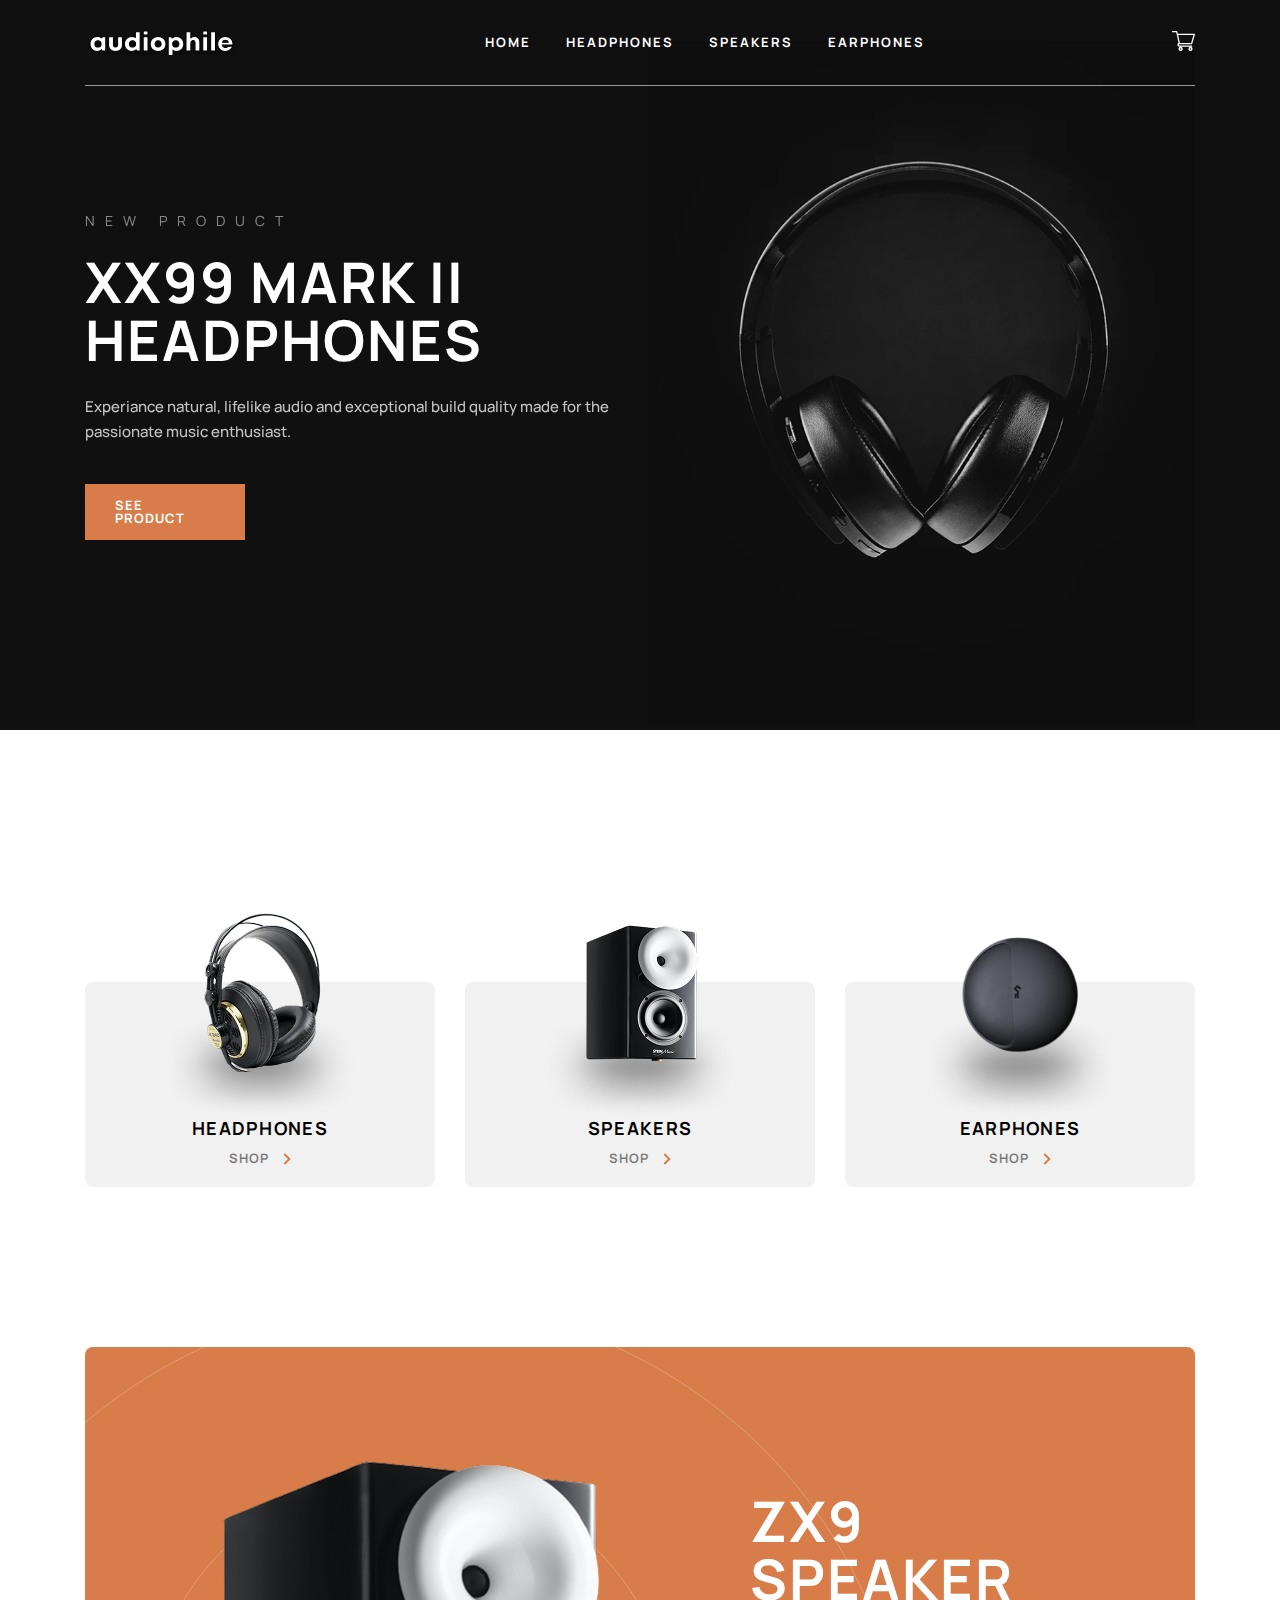
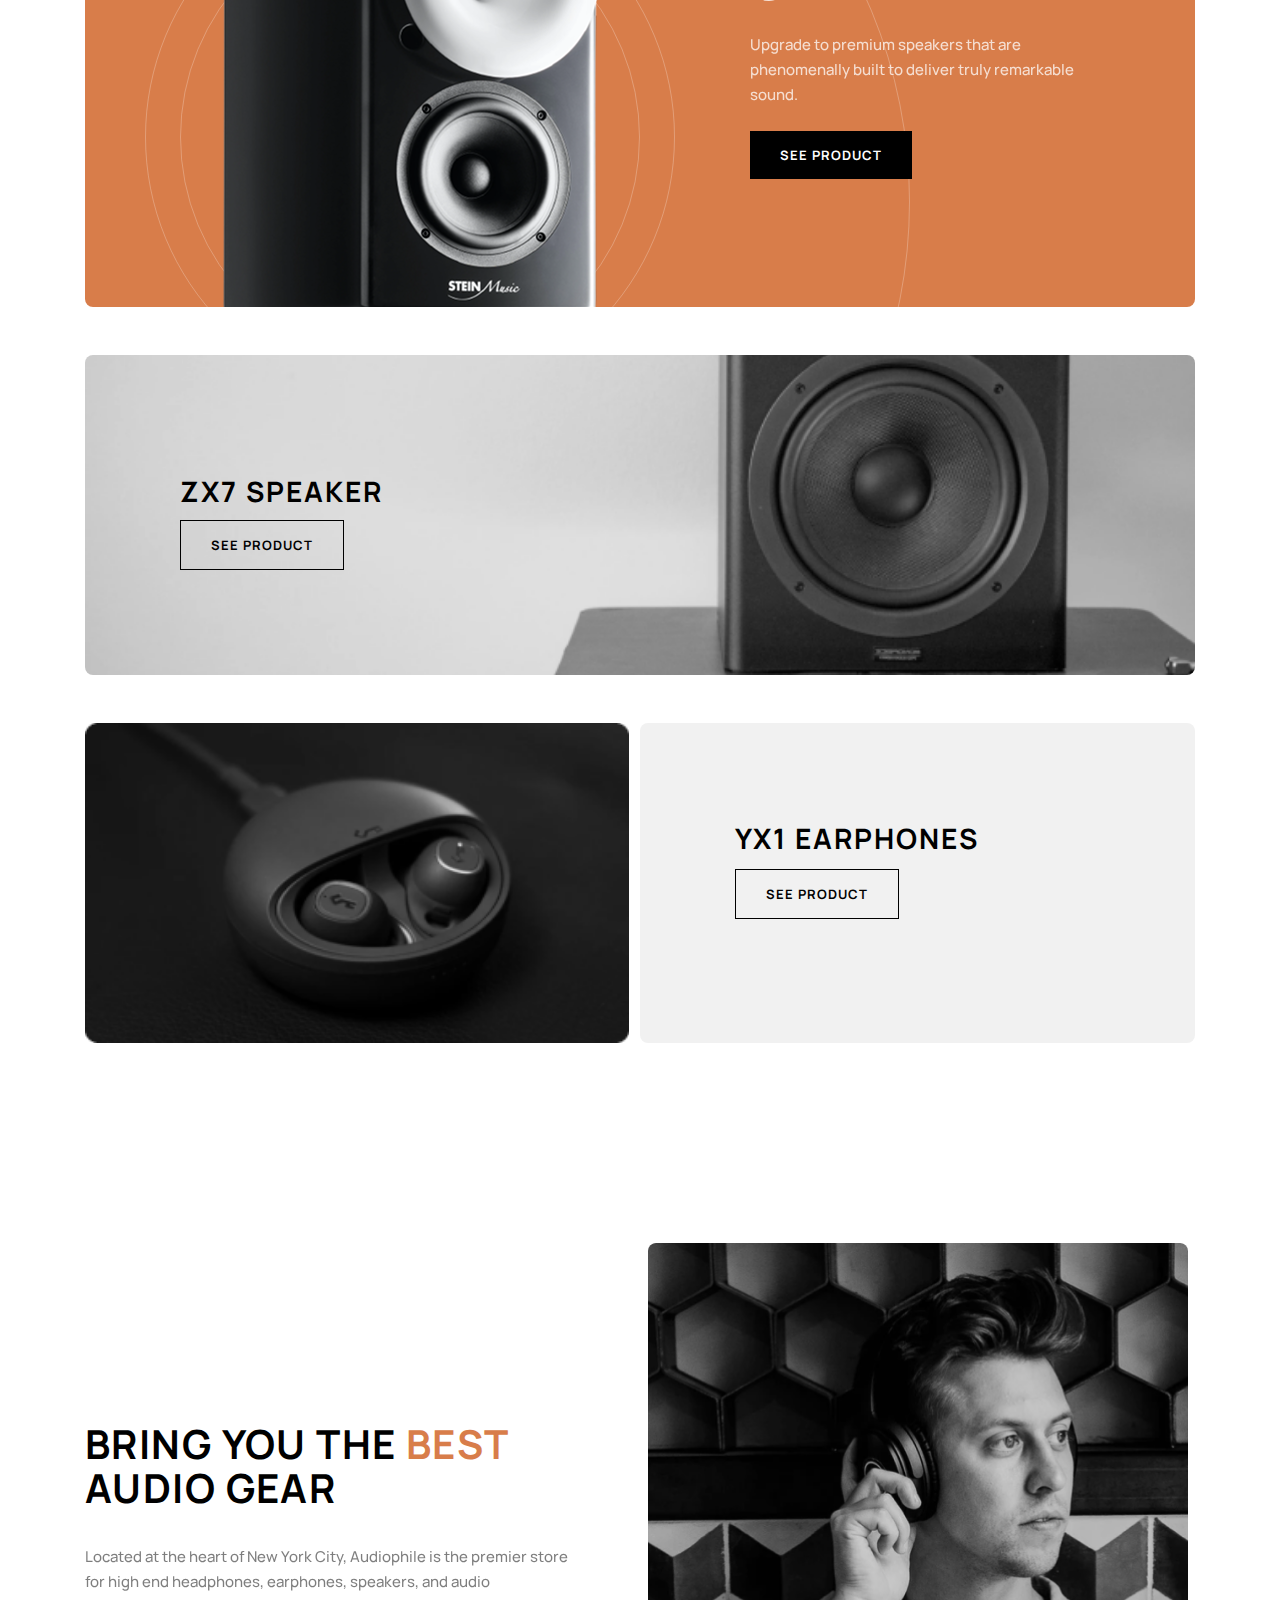
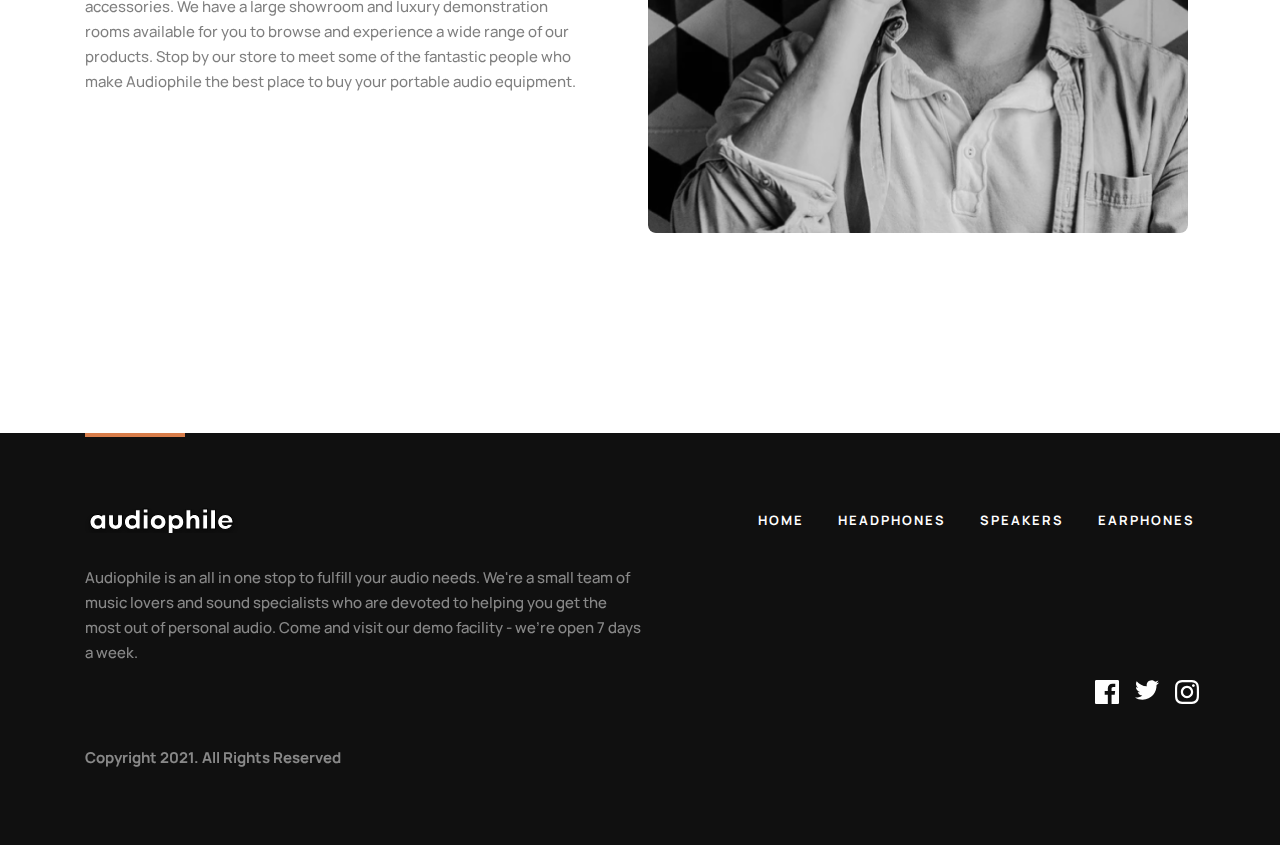
<file: index.html>
<!DOCTYPE html>
<html lang="en">
<head>
  <meta charset="UTF-8">
  <meta name="viewport" content="width=device-width, initial-scale=1.0">
  <title>My First Website</title>
  <link rel="stylesheet" href="./variables.css">
  <link rel="stylesheet" href="./reset.css">
  <link rel="stylesheet" href="./fonts.css">
  <link rel="stylesheet" href="./index.css">
  <link rel="stylesheet" href="./menu.css">
  <link rel="stylesheet" href="./model.css">
  <link rel="stylesheet" href="./footer.css">
  <link rel="stylesheet" href="./shop-section.css">
</head>
<body>
  <div class="hero">
    <img class="hero__background-image" src="./assets/images/home-background-mobile.png">
    <img class="hero__background-image-tablet" src="./assets/images/home-background-image-tablet.png">
    <div class="header">
      <div class="header__content">
        <button id="menu-hamburger" class="header__menu-hamburger"> <img class="header__menu-hamburger" src="./assets/icons/menu-hamburger.svg" alt="menu hamburger"> </button>
        <div id="mobile-menu" class=" mobile-menu">
          <div class="mobile-menu__content">
            <a href="/category-headphones.html" class="menu-block">
              <img class="menu-block__image" src="./assets/images/headphones-shop-image.png">
              <p class="menu-block__title">headphones</p>
              <span href="#" class="menu-block__button">shop<img src="./assets/icons/shop-arrow.svg"></span>
            </a> 
            <a href="/category-speakers.html" class="menu-block">
              <img class="menu-block__image" src="./assets/images/speakers-shop-image.png">
              <p class="menu-block__title">speakers</p>
              <span href="#" class="menu-block__button">shop<img src="./assets/icons/shop-arrow.svg"></span>
            </a> 
            <a href="/category-earphones.html" class="menu-block">
              <img class="menu-block__image" src="./assets/images/earphones-shop-image.png">
              <p class="menu-block__title">earphones</p>
              <span href="#" class="menu-block__button">shop<img src="./assets/icons/shop-arrow.svg"></span>
            </a> 
          </div>
        </div>
        <img class="header__logo" src="./assets/icons/audiophile.svg" alt="header logo"/>
        <div class="header__links">
          <a href="/" class="header__link">Home</a>
          <a href="/category-headphones.html" class="header__link">Headphones</a>
          <a href="/category-speakers.html" class="header__link">Speakers</a>
          <a href="/category-earphones.html" class="header__link">Earphones</a>
        </div>
        <a href="#" class="hero__shopping-basket"> <img src="./assets/icons/shopping-basket.svg" alt="shopping basket"/></a>
      </div>
      <div id="overlay" class="hidden"></div>
    </div>
    <div class="hero-box">
      <div class="hero-box__content">
        <p class="hero-box__title">New Product</p>
        <p class="hero-box__product">xx99 Mark II Headphones</p>
        <p class="hero-box__product-description">Experiance natural, lifelike audio and exceptional build quality made for the passionate music enthusiast.</p>
        <a href="/category-shop.html" class="hero-box__button">See product</a>
      </div>
      <img class="hero__background-image-desktop" src="./assets/images/home-background-image-tablet.png">
    </div>
  </div>
  <div class="content-wrapper">
    <div class="shop-section shop-section--index">
      <a href="/category-headphones.html" class="shop-block">
        <img class="shop-block__image" src="./assets/images/headphones-shop-image.png">
        <img class="shop-block__image-desktop" src="./assets/images/shop-block-headphones.png">
        <p class="shop-block__title">Headphones</p>
        <span href="#" class="shop-block__button">Shop<img src="./assets/icons/shop-arrow.svg"></span>
      </a> 
      <a href="/category-speakers.html" class="shop-block">
        <img class="shop-block__image" src="./assets/images/speakers-shop-image.png">
        <img class="shop-block__image-desktop" src="./assets/images/shop-block-speakers.png">
        <p class="shop-block__title">Speakers</p>
        <span href="#" class="shop-block__button">Shop<img src="./assets/icons/shop-arrow.svg"></span>
      </a> 
      <a href="/category-earphones.html" class="shop-block">
        <img class="shop-block__image" src="./assets/images/earphones-shop-image.png">
        <img class="shop-block__image-desktop" src="./assets/images/shop-block-earphones.png">
        <p class="shop-block__title">Earphones</p>
        <span href="#" class="shop-block__button">Shop<img src="./assets/icons/shop-arrow.svg"></span>
      </a> 
    </div>
    <div class="product-block-with-text">
      <div class="product-block-with-text__outside-circle">
        <div class="product-block-with-text__inside-circle">
        </div>
      </div> 
      <div class="product-block-with-text__big-circle"></div>
      <div class="product-block-with-text__left-box">
        <div class="product-block-with-text__image-wrapper">
          <img class="product-block-with-text__image" src="./assets/images/speaker-section-image.png">
          <img class="product-block-with-text__image-tablet" src="./assets/images/product-block-with-text-image-tablet.png">
          <img class="product-block-with-text__image-desktop" src="./assets/images/product-block-with-text-image-desktop.png">
        </div>
      </div>
      <div class="product-block-with-text__right-box">
        <div class="product-block-with-text__text">
          <h1 class="product-block-with-text__text-product">zx9 <br/> speaker</h1>
          <p class="product-block-with-text__text-description">Upgrade to premium speakers that are phenomenally built to deliver truly remarkable sound.</p>
          <a href="/category-shop-four.html" class="product-block-with-text__button">see product</a>
        </div>
      </div>
    </div>
    <div class="product-block">
      <img class="product-block__image"src="./assets/images/zx7-speaker-section-image.png">
      <img class="product-block__image-tablet" src="/assets/images/zx7-speaker-section-image-tablet.png">
      <div class="product-block__content">
        <p class="product-block__product">zx7 speaker</p>
        <a href="/category-shop-five.html" class="product-block__button">see product</a>
      </div>
    </div>
    <div class="product-two-boxes">
      <div class="product-two-boxes__image-wrapper">
        <img class="product-two-boxes__image" src="./assets/images/earphones-section-image.png">
      </div>
      <div class="product-two-boxes__content">
        <div class="product-two-boxes__content-text">
          <p class="product-two-boxes__product">yx1 earphones</p>
          <a href="/category-shop-six.html" class="product-two-boxes__button">see product</a>
        </div>
      </div>
    </div>
    <div class="model-section">
      <div class="model-section__image"></div> 
      <div class="model-section__text">
        <p class="model-section__title">bring you the <span class="model-section__orange-word">best</span> audio gear</p>
        <p class="model-section__description">Located at the heart of New York City, Audiophile is the premier store for high 
          end headphones, earphones, speakers, and audio accessories. We have a large showroom and 
          luxury demonstration rooms available for you to browse and experience a wide range of our products. 
          Stop by our store to meet some of the fantastic people who make Audiophile the best place to buy your
          portable audio equipment.</p>
      </div>
    </div>
 </div>
  <div class="footer-section">
    <div class="footer-section__content-wrapper">
      <div class="footer-section__content">
        <img class="footer-section__logo"  src="/assets/icons/audiophile.svg">
        <div class="footer-section__product-links-wrapper">
          <a href="/" class="footer-section__link">home</a>
          <a href="/category-headphones.html" class="footer-section__link">headphones</a>
          <a href="/category-speakers.html" class="footer-section__link">speakers</a>
          <a href="/category-earphones.html" class="footer-section__link">earphones</a>
        </div>
      </div>
      <p class="footer-section__text">Audiophile is an all in one stop to fulfill your audio needs. We're a small team of music lovers and sound 
        specialists who are devoted to helping you get the most out of personal audio. Come and visit our demo facility 
        - we’re open 7 days a week.</p>
      <div class="footer-section__copyrights-and-social-media-wrapper">
        <p class="footer-section__copyright">Copyright 2021. All Rights Reserved</p>
        <div class="footer-section__social-media-links-wrapper">
          <a href="#"><img class="footer-section__social-media-link" src="./assets/icons/facebook.svg"></a>
          <a href="#"><img class="footer-section__social-media-link" src="./assets/icons/twitter.svg"></a>
          <a href="#"><img class="footer-section__social-media-link" src="./assets/icons/instagram.svg"></a>
        </div>
      </div>
      <div class="footer-section__social-media-links-desktop-wrapper">
        <a href="#" class="footer-section__social-media-link-desktop">
          <svg width="24" height="24" viewBox="0 0 24 24" fill="none" xmlns="http://www.w3.org/2000/svg">
            <path d="M22.675 0H1.325C0.593 0 0 0.593 0 1.325V22.676C0 23.407 0.593 24 1.325 24H12.82V14.706H9.692V11.084H12.82V8.413C12.82 5.313 14.713 3.625 17.479 3.625C18.804 3.625 19.942 3.724 20.274 3.768V7.008L18.356 7.009C16.852 7.009 16.561 7.724 16.561 8.772V11.085H20.148L19.681 14.707H16.561V24H22.677C23.407 24 24 23.407 24 22.675V1.325C24 0.593 23.407 0 22.675 0Z" fill="white"/>
          </svg>            
        </a>
        <a href="#" class="footer-section__social-media-link-desktop"> 
          <svg width="24" height="20" viewBox="0 0 24 20" fill="none" xmlns="http://www.w3.org/2000/svg">
            <path d="M24 2.55705C23.117 2.94905 22.168 3.21305 21.172 3.33205C22.189 2.72305 22.97 1.75805 23.337 0.608047C22.386 1.17205 21.332 1.58205 20.21 1.80305C19.313 0.846047 18.032 0.248047 16.616 0.248047C13.437 0.248047 11.101 3.21405 11.819 6.29305C7.728 6.08805 4.1 4.12805 1.671 1.14905C0.381 3.36205 1.002 6.25705 3.194 7.72305C2.388 7.69705 1.628 7.47605 0.965 7.10705C0.911 9.38805 2.546 11.522 4.914 11.997C4.221 12.185 3.462 12.229 2.69 12.081C3.316 14.037 5.134 15.46 7.29 15.5C5.22 17.123 2.612 17.848 0 17.54C2.179 18.937 4.768 19.752 7.548 19.752C16.69 19.752 21.855 12.031 21.543 5.10605C22.505 4.41105 23.34 3.54405 24 2.55705Z" fill="white"/>
          </svg>
        </a>
        <a href="#" class="footer-section__social-media-link-desktop">
          <svg width="24" height="24" viewBox="0 0 24 24" fill="none" xmlns="http://www.w3.org/2000/svg">
            <path fill-rule="evenodd" clip-rule="evenodd" d="M12 0C8.741 0 8.333 0.014 7.053 0.072C2.695 0.272 0.273 2.69 0.073 7.052C0.014 8.333 0 8.741 0 12C0 15.259 0.014 15.668 0.072 16.948C0.272 21.306 2.69 23.728 7.052 23.928C8.333 23.986 8.741 24 12 24C15.259 24 15.668 23.986 16.948 23.928C21.302 23.728 23.73 21.31 23.927 16.948C23.986 15.668 24 15.259 24 12C24 8.741 23.986 8.333 23.928 7.053C23.732 2.699 21.311 0.273 16.949 0.073C15.668 0.014 15.259 0 12 0ZM12 2.163C15.204 2.163 15.584 2.175 16.85 2.233C20.102 2.381 21.621 3.924 21.769 7.152C21.827 8.417 21.838 8.797 21.838 12.001C21.838 15.206 21.826 15.585 21.769 16.85C21.62 20.075 20.105 21.621 16.85 21.769C15.584 21.827 15.206 21.839 12 21.839C8.796 21.839 8.416 21.827 7.151 21.769C3.891 21.62 2.38 20.07 2.232 16.849C2.174 15.584 2.162 15.205 2.162 12C2.162 8.796 2.175 8.417 2.232 7.151C2.381 3.924 3.896 2.38 7.151 2.232C8.417 2.175 8.796 2.163 12 2.163ZM5.838 12C5.838 8.597 8.597 5.838 12 5.838C15.403 5.838 18.162 8.597 18.162 12C18.162 15.404 15.403 18.163 12 18.163C8.597 18.163 5.838 15.403 5.838 12ZM12 16C9.791 16 8 14.21 8 12C8 9.791 9.791 8 12 8C14.209 8 16 9.791 16 12C16 14.21 14.209 16 12 16ZM16.965 5.595C16.965 4.8 17.61 4.155 18.406 4.155C19.201 4.155 19.845 4.8 19.845 5.595C19.845 6.39 19.201 7.035 18.406 7.035C17.61 7.035 16.965 6.39 16.965 5.595Z" fill="white"/>
          </svg>
        </a>
      </div>
    </div>
  </div>
</body>
<script src="index.js"></script>
</html>
</file>
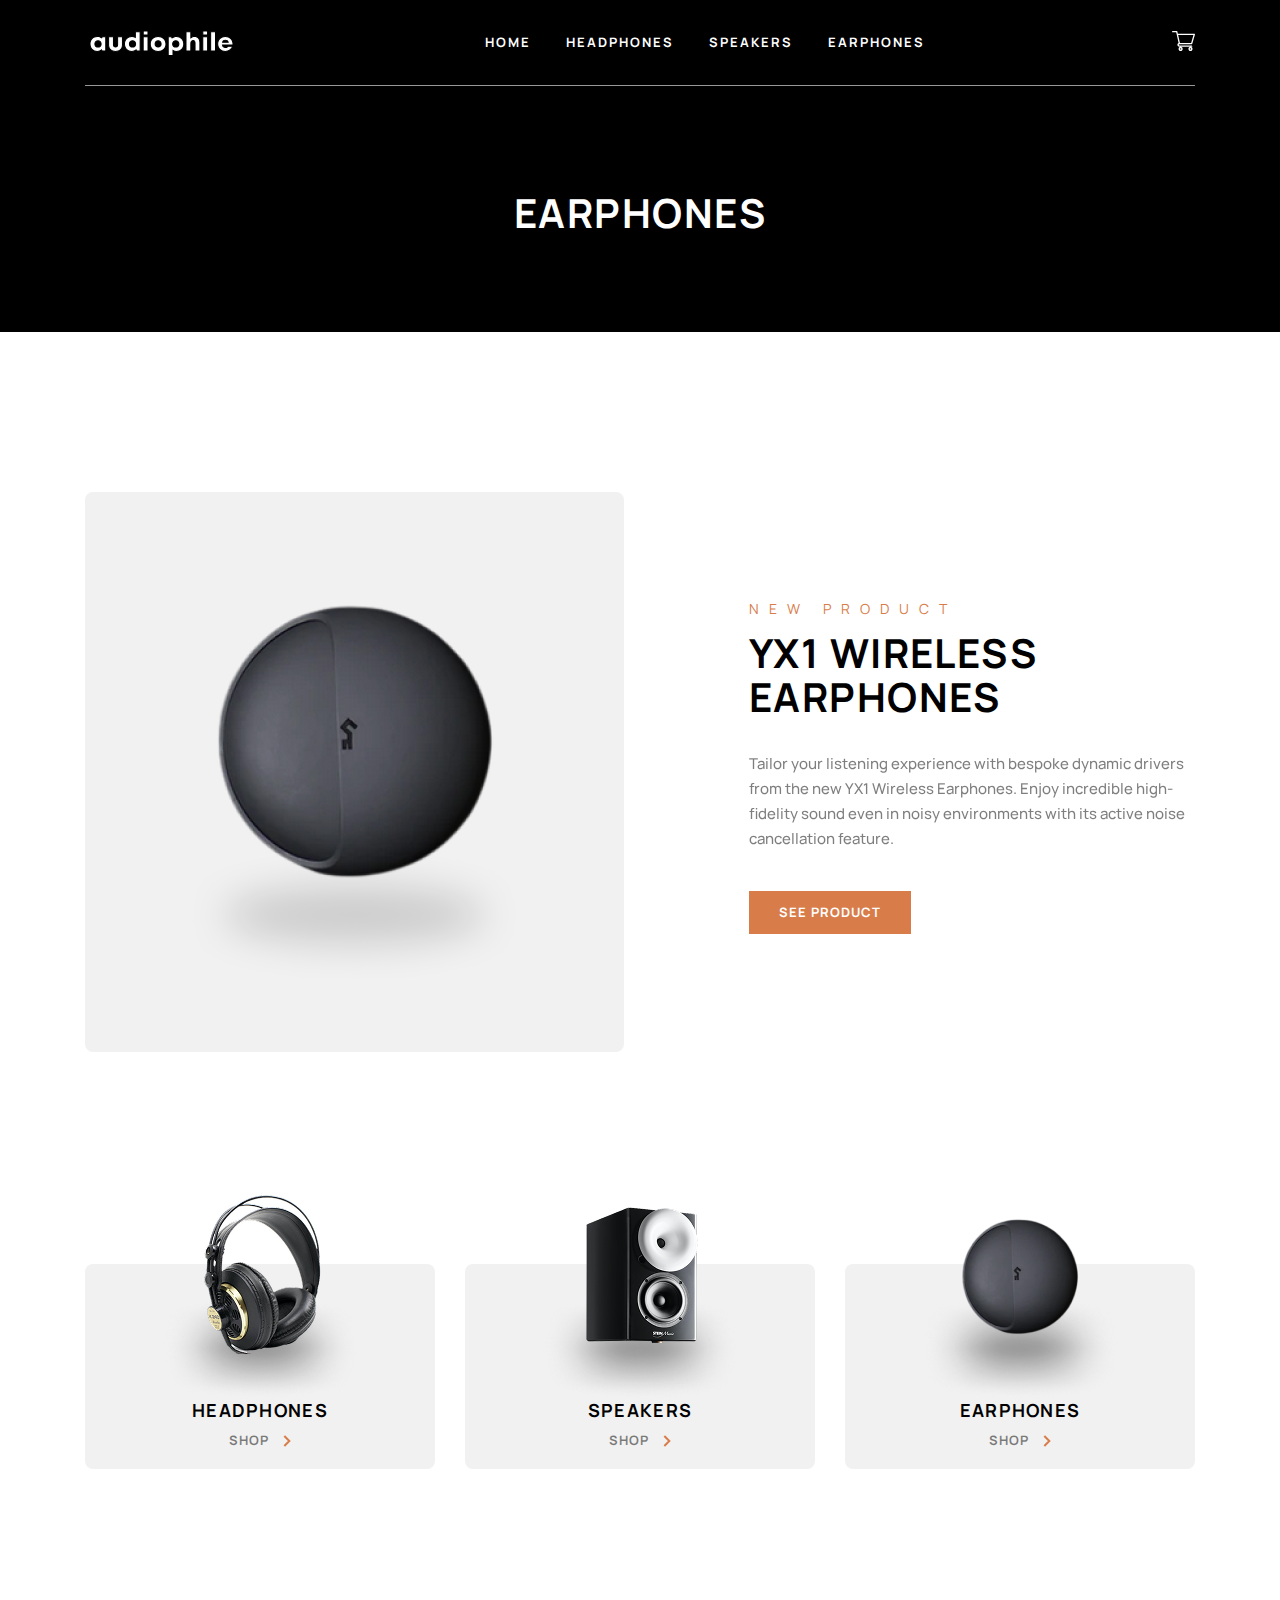
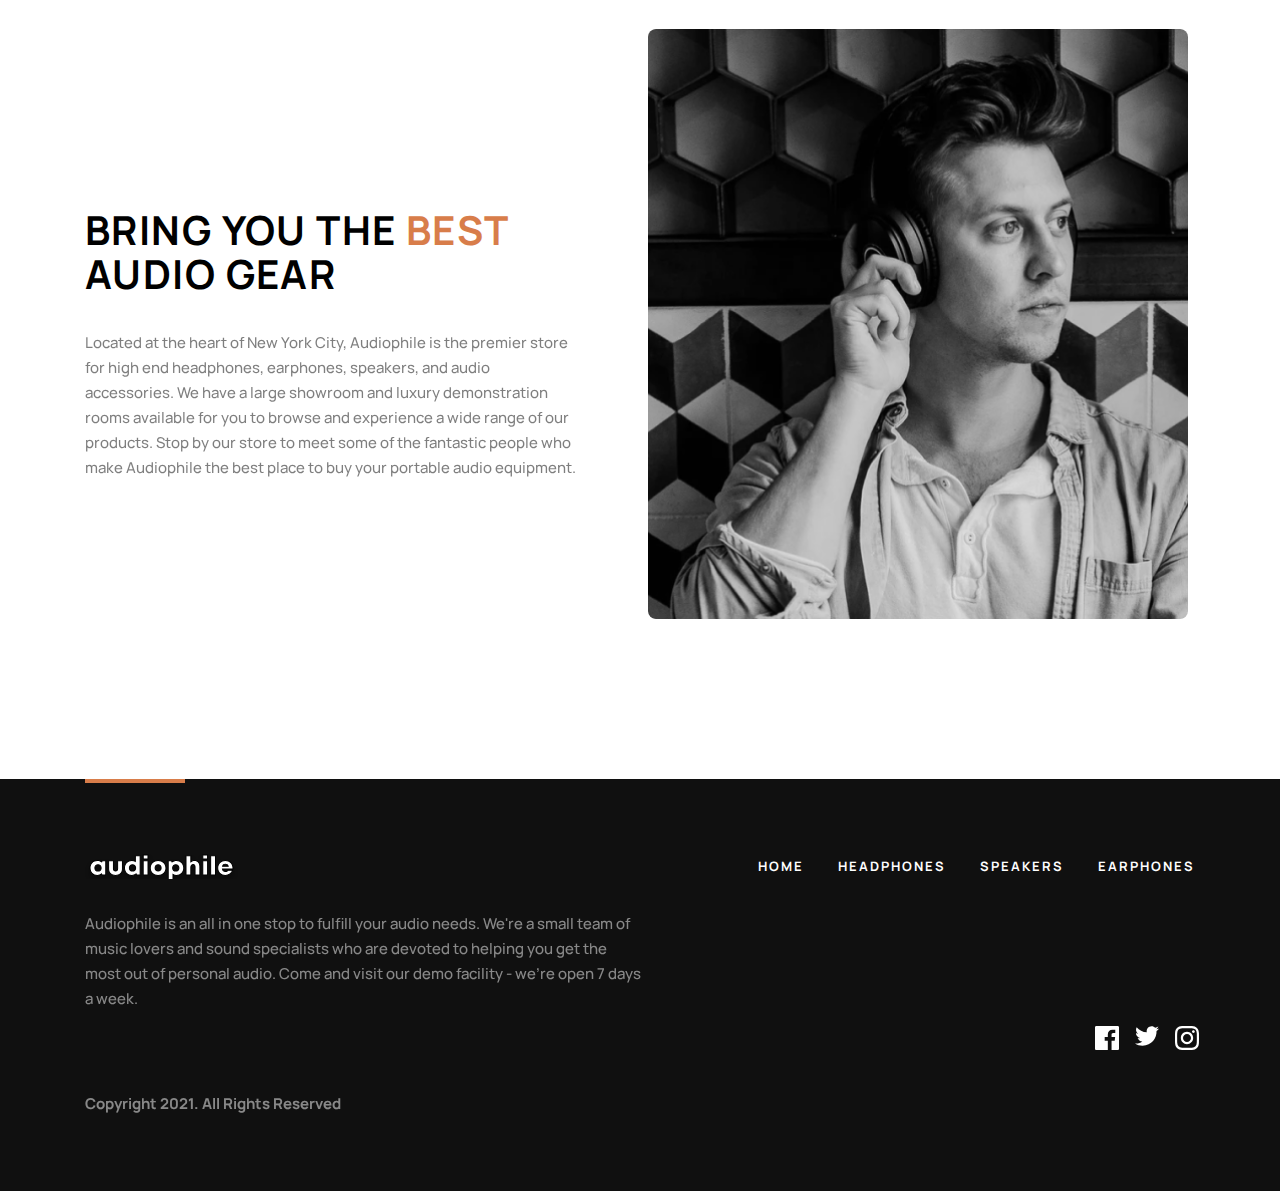
<file: category-earphones.html>
<!DOCTYPE html>
<html lang="en">
<head>
  <meta charset="UTF-8">
  <meta name="viewport" content="width=device-width, initial-scale=1.0">
  <link rel="stylesheet" href="./variables.css">
  <link rel="stylesheet" href="reset.css">
  <link rel="stylesheet" href="./fonts.css">
  <link rel="stylesheet" href="header.css">
  <link rel="stylesheet" href="hero.css">
  <link rel="stylesheet" href="product-block.css">
  <link rel="stylesheet" href="./model.css">
  <link rel="stylesheet" href="./footer.css">
  <link rel="stylesheet" href="./shop-section.css">
  <link rel="stylesheet" href="menu.css">
  <title>Earphones</title>
</head>
<body>
  <div class="header">
    <div class="header__content">
      <button id="menu-hamburger" class="header__menu-hamburger"> <img class="header__menu-hamburger" src="./assets/icons/menu-hamburger.svg" alt="menu hamburger"> </button>
      <div id="mobile-menu" class="shop-section mobile-menu">
        <div class="mobile-menu__content">
          <a href="/category-headphones.html" class="menu-block">
            <img class="menu-block__image" src="./assets/images/headphones-shop-image.png">
            <img class="menu-block__image-desktop" src="./assets/images/shop-block-headphones.png">
            <p class="menu-block__title">headphones</p>
            <span href="#" class="menu-block__button">shop<img src="./assets/icons/shop-arrow.svg"></span>
          </a> 
          <a href="/category-speakers.html" class="menu-block">
            <img class="menu-block__image" src="./assets/images/speakers-shop-image.png">
            <img class="menu-block__image-desktop" src="./assets/images/shop-block-speakers.png">
            <p class="menu-block__title">speakers</p>
            <span href="#" class="menu-block__button">shop<img src="./assets/icons/shop-arrow.svg"></span>
          </a> 
          <a href="/category-earphones.html" class="menu-block">
            <img class="menu-block__image" src="./assets/images/earphones-shop-image.png">
            <img class="menu-block__image-desktop" src="./assets/images/shop-block-earphones.png">
            <p class="menu-block__title">earphones</p>
            <span href="#" class="menu-block__button">shop<img src="./assets/icons/shop-arrow.svg"></span>
          </a> 
        </div>
      </div>
      <img class="header__logo" src="./assets/icons/audiophile.svg" alt="header logo"/>
      <div class="header__links">
        <a href="/" class="header__link">home</a>
        <a href="/category-headphones.html" class="header__link">headphones</a>
        <a href="/category-speakers.html" class="header__link">speakers</a>
        <a href="/category-earphones.html" class="header__link">earphones</a>
      </div>
      <a href="#" class="hero__shopping-basket"> <img src="./assets/icons/shopping-basket.svg" alt="shopping basket"/></a>
    </div>
    <div id="overlay" class="hidden"></div>
  </div>
  <div class="hero">
    <h1 class="hero__title">earphones</h1>
  </div>
  <div class="content-wrapper">
    <div class="product-block">
      <div class="product-block__image-wrapper">
        <div class="product-block__image-box">
          <img class="product-block__image" src="./assets/images/yx1-earphones-category.png">
          <img class="product-block__image-desktop" src="./assets/images/yx1-earphones-category-desktop.png">
          <div class="product-block__shadow"></div>
        </div>
      </div>
      <div class="product-block__description-wrapper">
        <p class="product-block__title">new product</p>
        <h2 class="product-block__product">yx1 wireless earphones</h2>
        <p class="product-block__description">Tailor your listening experience with bespoke dynamic drivers
           from the new YX1 Wireless Earphones. Enjoy incredible high-fidelity sound even in noisy environments
            with its active noise cancellation feature.
        </p>
        <a href="/category-shop-six.html" class="product-block__button">see product</a>
      </div>
    </div>
    <div class="shop-section">
      <a href="/category-headphones.html" class="shop-block">
        <img class="shop-block__image" src="./assets/images/headphones-shop-image.png">
        <img class="shop-block__image-desktop" src="./assets/images/shop-block-headphones.png">
        <p class="shop-block__title">headphones</p>
        <span href="#" class="shop-block__button">shop<img src="./assets/icons/shop-arrow.svg"></span>
      </a> 
      <a href="/category-speakers.html" class="shop-block">
        <img class="shop-block__image" src="./assets/images/speakers-shop-image.png">
        <img class="shop-block__image-desktop" src="./assets/images/shop-block-speakers.png">
        <p class="shop-block__title">speakers</p>
        <span href="#" class="shop-block__button">shop<img src="./assets/icons/shop-arrow.svg"></span>
      </a> 
      <a href="/category-earphones.html" class="shop-block">
        <img class="shop-block__image" src="./assets/images/earphones-shop-image.png">
        <img class="shop-block__image-desktop" src="./assets/images/shop-block-earphones.png">
        <p class="shop-block__title">earphones</p>
        <span href="#" class="shop-block__button">shop<img src="./assets/icons/shop-arrow.svg"></span>
      </a> 
    </div>
   <div class="model-section">
      <div class="model-section__image"></div> 
      <div class="model-section__text">
        <p class="model-section__title">bring you the <span class="model-section__orange-word">best</span> audio gear</p>
        <p class="model-section__description">Located at the heart of New York City, Audiophile is the premier store for high 
          end headphones, earphones, speakers, and audio accessories. We have a large showroom and 
          luxury demonstration rooms available for you to browse and experience a wide range of our products. 
          Stop by our store to meet some of the fantastic people who make Audiophile the best place to buy your
          portable audio equipment.</p>
      </div>
    </div>
  </div>
  </div>
  <div class="footer-section">
    <div class="footer-section__content-wrapper">
      <div class="footer-section__content">
        <img class="footer-section__logo"  src="./assets/icons/audiophile.svg">
        <div class="footer-section__product-links-wrapper">
          <a  href="./index.html" class="footer-section__link">Home</a>
          <a  href="./category-headphones.html" class="footer-section__link">Headphones</a>
          <a  href="./category-speakers.html" class="footer-section__link">Speakers</a>
          <a  href="./category-earphones.html" class="footer-section__link">Earphones</a>
        </div>
      </div>
      <p class="footer-section__text">Audiophile is an all in one stop to fulfill your audio needs. 
        We're a small team of music lovers and sound specialists who are devoted to helping you get the most out of personal audio. 
        Come and visit our demo facility - we’re open 7 days a week.</p>
      <div class="footer-section__copyrights-and-social-media-wrapper">
        <p class="footer-section__copyright">Copyright 2021. All Rights Reserved</p>
        <div class="footer-section__social-media-links-wrapper">
          <a href="#" class="footer-section__social-media-link"><img src="./assets/icons/facebook.svg"></a>
          <a href="#" class="footer-section__social-media-link"><img src="./assets/icons/twitter.svg"></a>
          <a href="#" class="footer-section__social-media-link"><img src="./assets/icons/instagram.svg"></a>
        </div>
      </div>
      <div class="footer-section__social-media-links-desktop-wrapper">
        <a href="#" class="footer-section__social-media-link-desktop">
          <svg width="24" height="24" viewBox="0 0 24 24" fill="none" xmlns="http://www.w3.org/2000/svg">
            <path d="M22.675 0H1.325C0.593 0 0 0.593 0 1.325V22.676C0 23.407 0.593 24 1.325 24H12.82V14.706H9.692V11.084H12.82V8.413C12.82 5.313 14.713 3.625 17.479 3.625C18.804 3.625 19.942 3.724 20.274 3.768V7.008L18.356 7.009C16.852 7.009 16.561 7.724 16.561 8.772V11.085H20.148L19.681 14.707H16.561V24H22.677C23.407 24 24 23.407 24 22.675V1.325C24 0.593 23.407 0 22.675 0Z" fill="white"/>
          </svg>            
        </a>
        <a href="#" class="footer-section__social-media-link-desktop"> 
          <svg width="24" height="20" viewBox="0 0 24 20" fill="none" xmlns="http://www.w3.org/2000/svg">
            <path d="M24 2.55705C23.117 2.94905 22.168 3.21305 21.172 3.33205C22.189 2.72305 22.97 1.75805 23.337 0.608047C22.386 1.17205 21.332 1.58205 20.21 1.80305C19.313 0.846047 18.032 0.248047 16.616 0.248047C13.437 0.248047 11.101 3.21405 11.819 6.29305C7.728 6.08805 4.1 4.12805 1.671 1.14905C0.381 3.36205 1.002 6.25705 3.194 7.72305C2.388 7.69705 1.628 7.47605 0.965 7.10705C0.911 9.38805 2.546 11.522 4.914 11.997C4.221 12.185 3.462 12.229 2.69 12.081C3.316 14.037 5.134 15.46 7.29 15.5C5.22 17.123 2.612 17.848 0 17.54C2.179 18.937 4.768 19.752 7.548 19.752C16.69 19.752 21.855 12.031 21.543 5.10605C22.505 4.41105 23.34 3.54405 24 2.55705Z" fill="white"/>
          </svg>
        </a>
        <a href="#" class="footer-section__social-media-link-desktop">
          <svg width="24" height="24" viewBox="0 0 24 24" fill="none" xmlns="http://www.w3.org/2000/svg">
            <path fill-rule="evenodd" clip-rule="evenodd" d="M12 0C8.741 0 8.333 0.014 7.053 0.072C2.695 0.272 0.273 2.69 0.073 7.052C0.014 8.333 0 8.741 0 12C0 15.259 0.014 15.668 0.072 16.948C0.272 21.306 2.69 23.728 7.052 23.928C8.333 23.986 8.741 24 12 24C15.259 24 15.668 23.986 16.948 23.928C21.302 23.728 23.73 21.31 23.927 16.948C23.986 15.668 24 15.259 24 12C24 8.741 23.986 8.333 23.928 7.053C23.732 2.699 21.311 0.273 16.949 0.073C15.668 0.014 15.259 0 12 0ZM12 2.163C15.204 2.163 15.584 2.175 16.85 2.233C20.102 2.381 21.621 3.924 21.769 7.152C21.827 8.417 21.838 8.797 21.838 12.001C21.838 15.206 21.826 15.585 21.769 16.85C21.62 20.075 20.105 21.621 16.85 21.769C15.584 21.827 15.206 21.839 12 21.839C8.796 21.839 8.416 21.827 7.151 21.769C3.891 21.62 2.38 20.07 2.232 16.849C2.174 15.584 2.162 15.205 2.162 12C2.162 8.796 2.175 8.417 2.232 7.151C2.381 3.924 3.896 2.38 7.151 2.232C8.417 2.175 8.796 2.163 12 2.163ZM5.838 12C5.838 8.597 8.597 5.838 12 5.838C15.403 5.838 18.162 8.597 18.162 12C18.162 15.404 15.403 18.163 12 18.163C8.597 18.163 5.838 15.403 5.838 12ZM12 16C9.791 16 8 14.21 8 12C8 9.791 9.791 8 12 8C14.209 8 16 9.791 16 12C16 14.21 14.209 16 12 16ZM16.965 5.595C16.965 4.8 17.61 4.155 18.406 4.155C19.201 4.155 19.845 4.8 19.845 5.595C19.845 6.39 19.201 7.035 18.406 7.035C17.61 7.035 16.965 6.39 16.965 5.595Z" fill="white"/>
          </svg>
        </a>
      </div>
    </div>
  </div>
  <script src="index.js"></script>
</body>
</html>
</file>
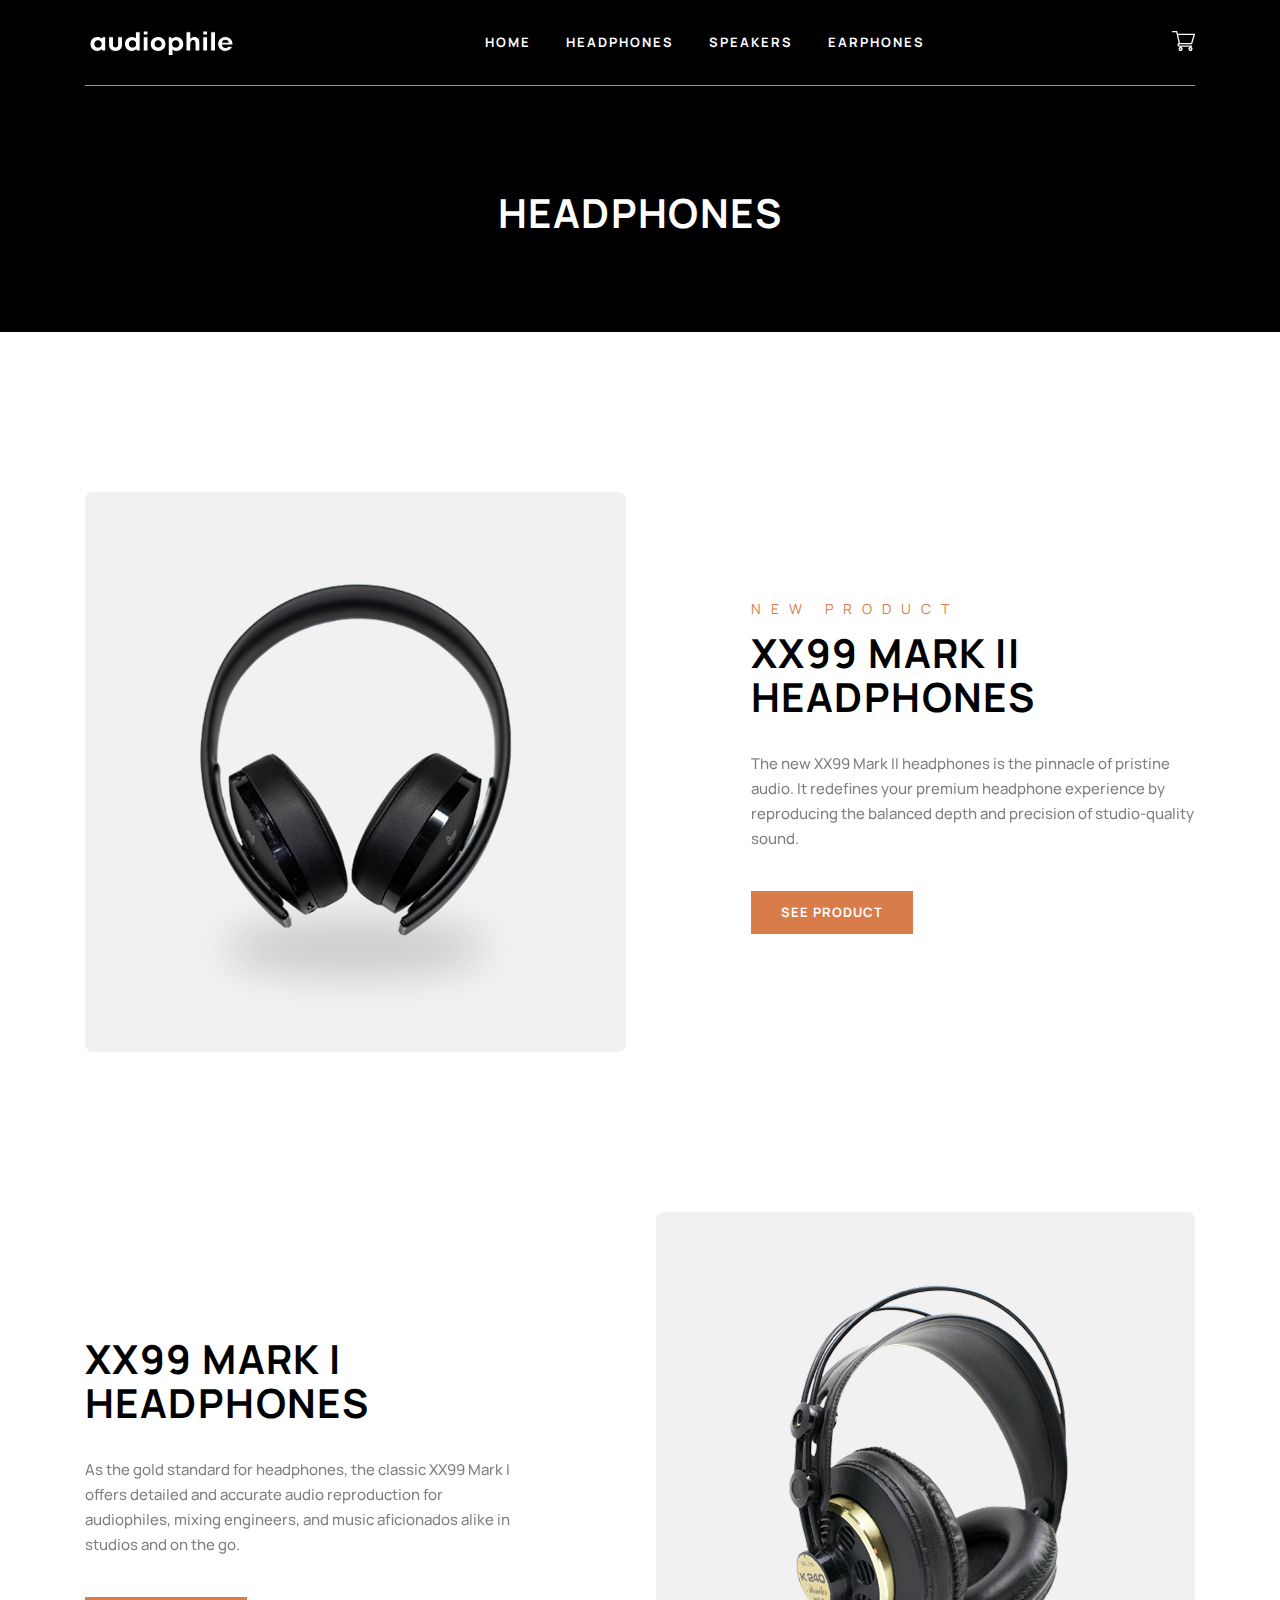
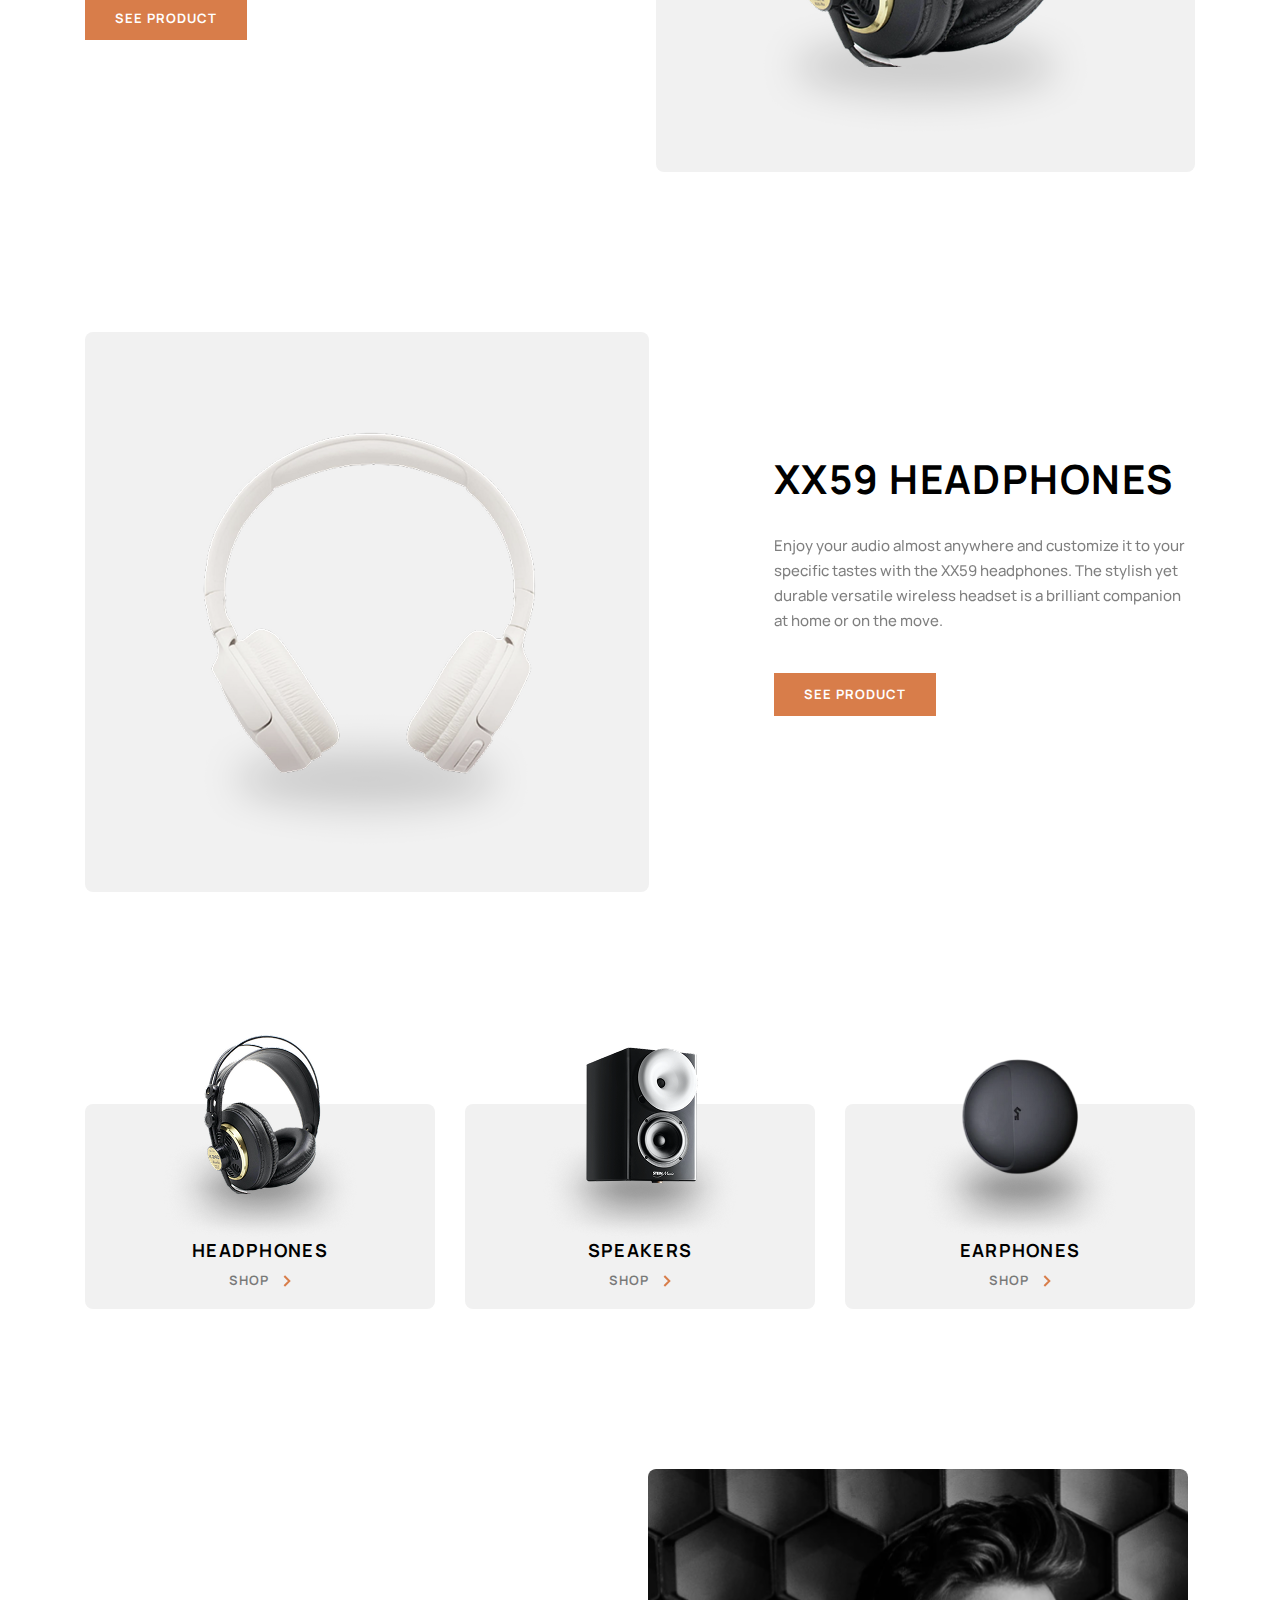
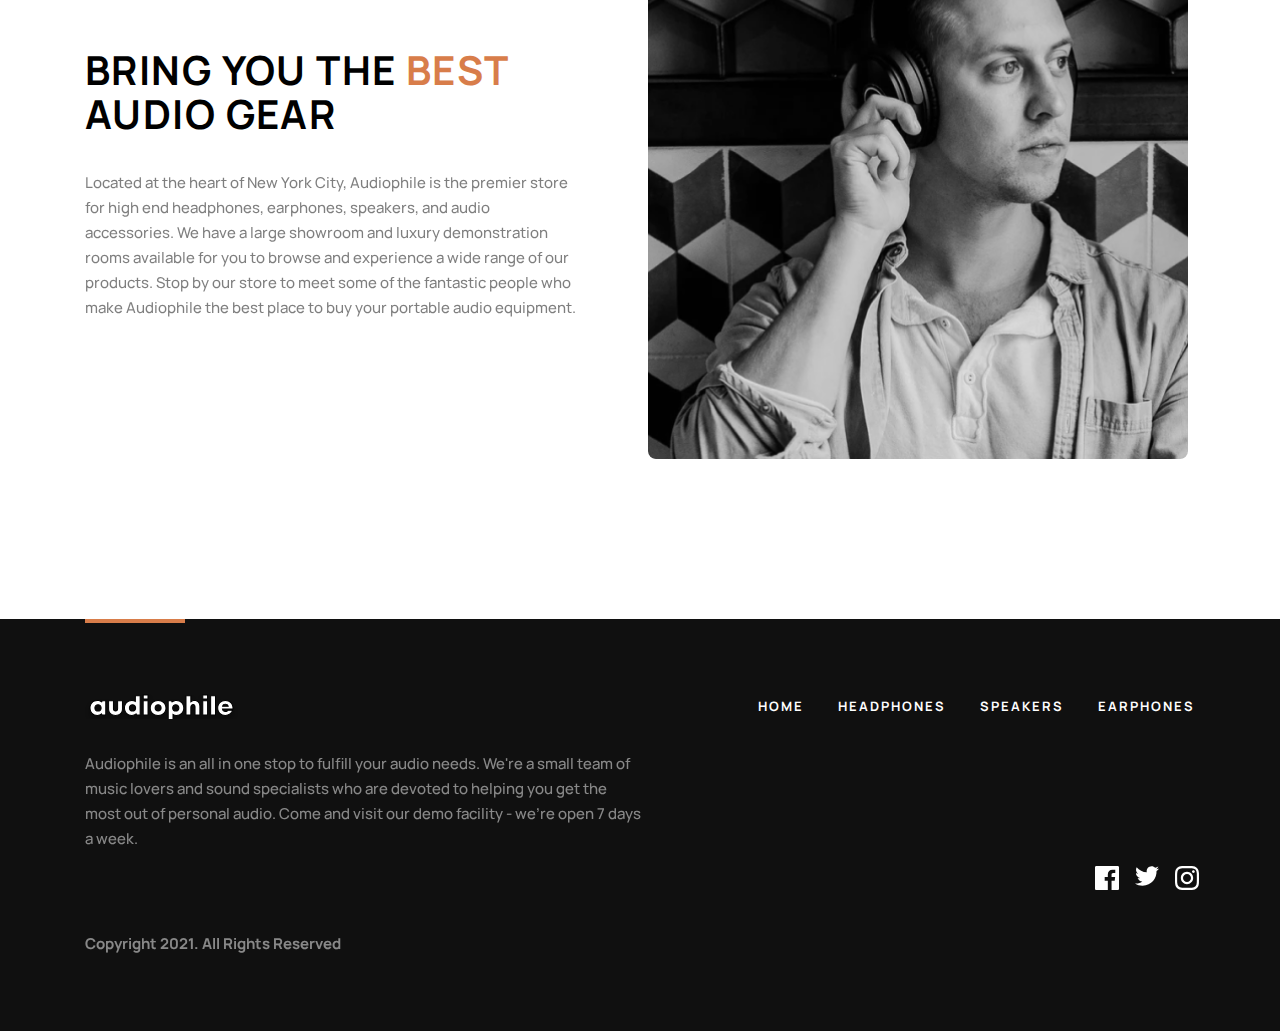
<file: category-headphones.html>
<!DOCTYPE html>
<html lang="en">
<head>
  <meta charset="UTF-8">
  <meta name="viewport" content="width=device-width, initial-scale=1.0">
  <link rel="stylesheet" href="./variables.css">
  <link rel="stylesheet" href="reset.css">
  <link rel="stylesheet" href="./fonts.css">
  <link rel="stylesheet" href="header.css">
  <link rel="stylesheet" href="hero.css">
  <link rel="stylesheet" href="product-block.css">
  <link rel="stylesheet" href="./model.css">
  <link rel="stylesheet" href="./footer.css">
  <link rel="stylesheet" href="./shop-section.css">
  <link rel="stylesheet" href="menu.css">
  <title>Headphones</title>
</head>
<body>
  <div class="header">
    <div class="header__content">
      <button id="menu-hamburger" class="header__menu-hamburger"> <img class="header__menu-hamburger" src="./assets/icons/menu-hamburger.svg" alt="menu hamburger"> </button>
      <div id="mobile-menu" class="shop-section mobile-menu">
        <div class="mobile-menu__content">
          <a href="/category-headphones.html" class="menu-block">
            <img class="menu-block__image" src="./assets/images/headphones-shop-image.png">
            <img class="menu-block__image-desktop" src="./assets/images/shop-block-headphones.png">
            <p class="menu-block__title">headphones</p>
            <span href="#" class="menu-block__button">shop<img src="./assets/icons/shop-arrow.svg"></span>
          </a> 
          <a href="/category-speakers.html" class="menu-block">
            <img class="menu-block__image" src="./assets/images/speakers-shop-image.png">
            <img class="menu-block__image-desktop" src="./assets/images/shop-block-speakers.png">
            <p class="menu-block__title">speakers</p>
            <span href="#" class="menu-block__button">shop<img src="./assets/icons/shop-arrow.svg"></span>
          </a> 
          <a href="/category-earphones.html" class="menu-block">
            <img class="menu-block__image" src="./assets/images/earphones-shop-image.png">
            <img class="menu-block__image-desktop" src="./assets/images/shop-block-earphones.png">
            <p class="menu-block__title">earphones</p>
            <span href="#" class="menu-block__button">shop<img src="./assets/icons/shop-arrow.svg"></span>
          </a> 
        </div>
      </div>
      <img class="header__logo" src="./assets/icons/audiophile.svg" alt="header logo"/>
      <div class="header__links">
        <a href="/" class="header__link">home</a>
        <a href="/category-headphones.html" class="header__link">headphones</a>
        <a href="/category-speakers.html" class="header__link">speakers</a>
        <a href="/category-earphones.html" class="header__link">earphones</a>
      </div>
      <a href="#" class="hero__shopping-basket"> <img src="./assets/icons/shopping-basket.svg" alt="shopping basket"/></a>
    </div>
    <div id="overlay" class="hidden"></div>
  </div>
  <div class="hero">
    <h1 class="hero__title">headphones</h1>
  </div>
  <div class="content-wrapper">
    <div class="product-block">
      <div class="product-block__image-wrapper">
        <div class="product-block__image-box">
          <img class="product-block__image" src="./assets/images/xx99-markII.png">
          <img class="product-block__image-desktop" src="./assets/images/xx99-markII-desktop.png">
          <div class="product-block__shadow"></div>
        </div>
      </div>
      <div class="product-block__description-wrapper">
        <p class="product-block__title">new product</p>
        <h2 class="product-block__product">xx99 mark ii headphones</h2>
        <p class="product-block__description">The new XX99 Mark II headphones 
          is the pinnacle of pristine audio. It redefines your premium headphone experience 
          by reproducing the balanced depth and precision of studio-quality sound.</p>
        <a href="/category-shop.html" class="product-block__button">see product</a>
      </div>
    </div>
    <div class="product-block product-block__reverse">
      <div class="product-block__image-wrapper">
        <div class="product-block__image-box product-block__image-box--bigger-image">
          <img class="product-block__image" src="./assets/images/xx99-markI.png">
          <img class="product-block__image-desktop" src="./assets/images/xx99-markI-desktop.png">
          <div class="product-block__shadow"></div>
        </div>
      </div>
      <div class="product-block__description-wrapper product-block__description-wrapper-reverse">
        <h2 class="product-block__product">xx99 mark i headphones</h2>
        <p class="product-block__description">As the gold standard for headphones, 
          the classic XX99 Mark I offers detailed and accurate audio reproduction for audiophiles, 
          mixing engineers, and music aficionados alike in studios and on the go.</p>
        <a href="/category-shop-two.html" class="product-block__button">see product</a>
      </div>
    </div>
    <div class="product-block">
      <div class="product-block__image-wrapper">
        <div class="product-block__image-box">
          <img class="product-block__image" src="./assets/images/xx59.png">
          <img class="product-block__image-desktop product-block__image-exeption" src="./assets/images/xx59-desktop.png">
          <div class="product-block__shadow"></div>
        </div>
      </div>
      <div class="product-block__description-wrapper xx59-wrapper">
        <h2 class="product-block__product">xx59 headphones</h2>
        <p class="product-block__description">Enjoy your audio almost anywhere and customize
           it to your specific tastes with the XX59 headphones. The stylish yet durable versatile 
           wireless headset is a brilliant companion at home or on the move.</p>
        <a href="/category-shop-three.html" class="product-block__button">see product</a>
      </div>
    </div>
    <div class="shop-section">
      <a href="/category-headphones.html" class="shop-block">
        <img class="shop-block__image" src="./assets/images/headphones-shop-image.png">
        <img class="shop-block__image-desktop" src="./assets/images/shop-block-headphones.png">
        <p class="shop-block__title">headphones</p>
        <span href="#" class="shop-block__button">shop<img src="./assets/icons/shop-arrow.svg"></span>
      </a> 
      <a href="/category-speakers.html" class="shop-block">
        <img class="shop-block__image" src="./assets/images/speakers-shop-image.png">
        <img class="shop-block__image-desktop" src="./assets/images/shop-block-speakers.png">
        <p class="shop-block__title">speakers</p>
        <span href="#" class="shop-block__button">shop<img src="./assets/icons/shop-arrow.svg"></span>
      </a> 
      <a href="/category-earphones.html" class="shop-block">
        <img class="shop-block__image" src="./assets/images/earphones-shop-image.png">
        <img class="shop-block__image-desktop" src="./assets/images/shop-block-earphones.png">
        <p class="shop-block__title">earphones</p>
        <span href="#" class="shop-block__button">shop<img src="./assets/icons/shop-arrow.svg"></span>
      </a> 
    </div>
    <div class="model-section">
      <div class="model-section__image"></div> 
      <div class="model-section__text">
        <p class="model-section__title">bring you the <span class="model-section__orange-word">best</span> audio gear</p>
        <p class="model-section__description">Located at the heart of New York City, Audiophile is the premier store for high 
          end headphones, earphones, speakers, and audio accessories. We have a large showroom and 
          luxury demonstration rooms available for you to browse and experience a wide range of our products. 
          Stop by our store to meet some of the fantastic people who make Audiophile the best place to buy your
          portable audio equipment.</p>
      </div>
    </div>
  </div>
  <div class="footer-section">
    <div class="footer-section__content-wrapper">
      <div class="footer-section__content">
        <img class="footer-section__logo"  src="./assets/icons/audiophile.svg">
        <div class="footer-section__product-links-wrapper">
          <a  href="./index.html" class="footer-section__link">Home</a>
          <a  href="./category-headphones.html" class="footer-section__link">Headphones</a>
          <a  href="./category-speakers.html" class="footer-section__link">Speakers</a>
          <a  href="./category-earphones.html" class="footer-section__link">Earphones</a>
        </div>
      </div>
      <p class="footer-section__text">Audiophile is an all in one stop to fulfill your audio needs. 
        We're a small team of music lovers and sound specialists who are devoted to helping you get the most out of personal audio. 
        Come and visit our demo facility - we’re open 7 days a week.</p>
      <div class="footer-section__copyrights-and-social-media-wrapper">
        <p class="footer-section__copyright">Copyright 2021. All Rights Reserved</p>
        <div class="footer-section__social-media-links-wrapper">
          <a href="#" class="footer-section__social-media-link"><img src="./assets/icons/facebook.svg"></a>
          <a href="#" class="footer-section__social-media-link"><img src="./assets/icons/twitter.svg"></a>
          <a href="#" class="footer-section__social-media-link"><img src="./assets/icons/instagram.svg"></a>
        </div>
      </div>
      <div class="footer-section__social-media-links-desktop-wrapper">
        <a href="#" class="footer-section__social-media-link-desktop">
          <svg width="24" height="24" viewBox="0 0 24 24" fill="none" xmlns="http://www.w3.org/2000/svg">
            <path d="M22.675 0H1.325C0.593 0 0 0.593 0 1.325V22.676C0 23.407 0.593 24 1.325 24H12.82V14.706H9.692V11.084H12.82V8.413C12.82 5.313 14.713 3.625 17.479 3.625C18.804 3.625 19.942 3.724 20.274 3.768V7.008L18.356 7.009C16.852 7.009 16.561 7.724 16.561 8.772V11.085H20.148L19.681 14.707H16.561V24H22.677C23.407 24 24 23.407 24 22.675V1.325C24 0.593 23.407 0 22.675 0Z" fill="white"/>
          </svg>            
        </a>
        <a href="#" class="footer-section__social-media-link-desktop"> 
          <svg width="24" height="20" viewBox="0 0 24 20" fill="none" xmlns="http://www.w3.org/2000/svg">
            <path d="M24 2.55705C23.117 2.94905 22.168 3.21305 21.172 3.33205C22.189 2.72305 22.97 1.75805 23.337 0.608047C22.386 1.17205 21.332 1.58205 20.21 1.80305C19.313 0.846047 18.032 0.248047 16.616 0.248047C13.437 0.248047 11.101 3.21405 11.819 6.29305C7.728 6.08805 4.1 4.12805 1.671 1.14905C0.381 3.36205 1.002 6.25705 3.194 7.72305C2.388 7.69705 1.628 7.47605 0.965 7.10705C0.911 9.38805 2.546 11.522 4.914 11.997C4.221 12.185 3.462 12.229 2.69 12.081C3.316 14.037 5.134 15.46 7.29 15.5C5.22 17.123 2.612 17.848 0 17.54C2.179 18.937 4.768 19.752 7.548 19.752C16.69 19.752 21.855 12.031 21.543 5.10605C22.505 4.41105 23.34 3.54405 24 2.55705Z" fill="white"/>
          </svg>
        </a>
        <a href="#" class="footer-section__social-media-link-desktop">
          <svg width="24" height="24" viewBox="0 0 24 24" fill="none" xmlns="http://www.w3.org/2000/svg">
            <path fill-rule="evenodd" clip-rule="evenodd" d="M12 0C8.741 0 8.333 0.014 7.053 0.072C2.695 0.272 0.273 2.69 0.073 7.052C0.014 8.333 0 8.741 0 12C0 15.259 0.014 15.668 0.072 16.948C0.272 21.306 2.69 23.728 7.052 23.928C8.333 23.986 8.741 24 12 24C15.259 24 15.668 23.986 16.948 23.928C21.302 23.728 23.73 21.31 23.927 16.948C23.986 15.668 24 15.259 24 12C24 8.741 23.986 8.333 23.928 7.053C23.732 2.699 21.311 0.273 16.949 0.073C15.668 0.014 15.259 0 12 0ZM12 2.163C15.204 2.163 15.584 2.175 16.85 2.233C20.102 2.381 21.621 3.924 21.769 7.152C21.827 8.417 21.838 8.797 21.838 12.001C21.838 15.206 21.826 15.585 21.769 16.85C21.62 20.075 20.105 21.621 16.85 21.769C15.584 21.827 15.206 21.839 12 21.839C8.796 21.839 8.416 21.827 7.151 21.769C3.891 21.62 2.38 20.07 2.232 16.849C2.174 15.584 2.162 15.205 2.162 12C2.162 8.796 2.175 8.417 2.232 7.151C2.381 3.924 3.896 2.38 7.151 2.232C8.417 2.175 8.796 2.163 12 2.163ZM5.838 12C5.838 8.597 8.597 5.838 12 5.838C15.403 5.838 18.162 8.597 18.162 12C18.162 15.404 15.403 18.163 12 18.163C8.597 18.163 5.838 15.403 5.838 12ZM12 16C9.791 16 8 14.21 8 12C8 9.791 9.791 8 12 8C14.209 8 16 9.791 16 12C16 14.21 14.209 16 12 16ZM16.965 5.595C16.965 4.8 17.61 4.155 18.406 4.155C19.201 4.155 19.845 4.8 19.845 5.595C19.845 6.39 19.201 7.035 18.406 7.035C17.61 7.035 16.965 6.39 16.965 5.595Z" fill="white"/>
          </svg>
        </a>
      </div>
    </div>
  </div>
</body>
<script src="index.js"></script>
</html>
</file>
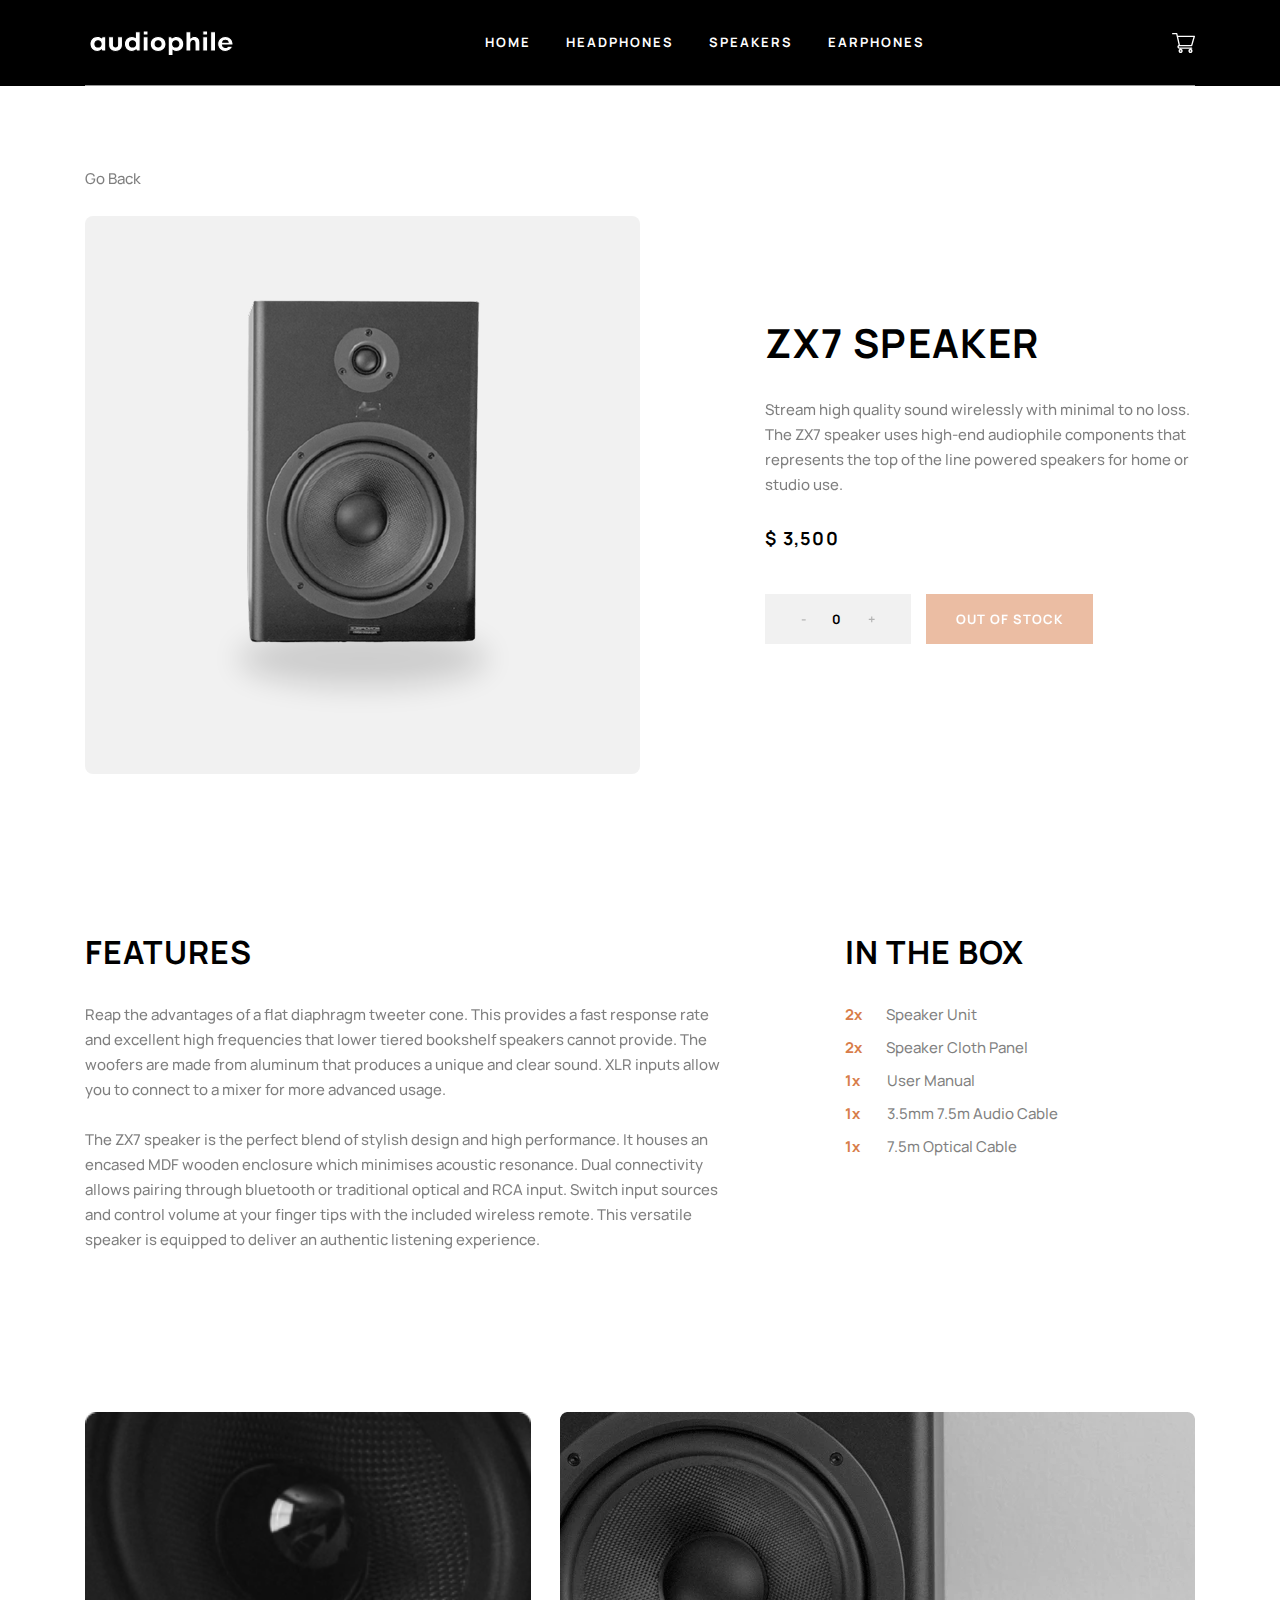
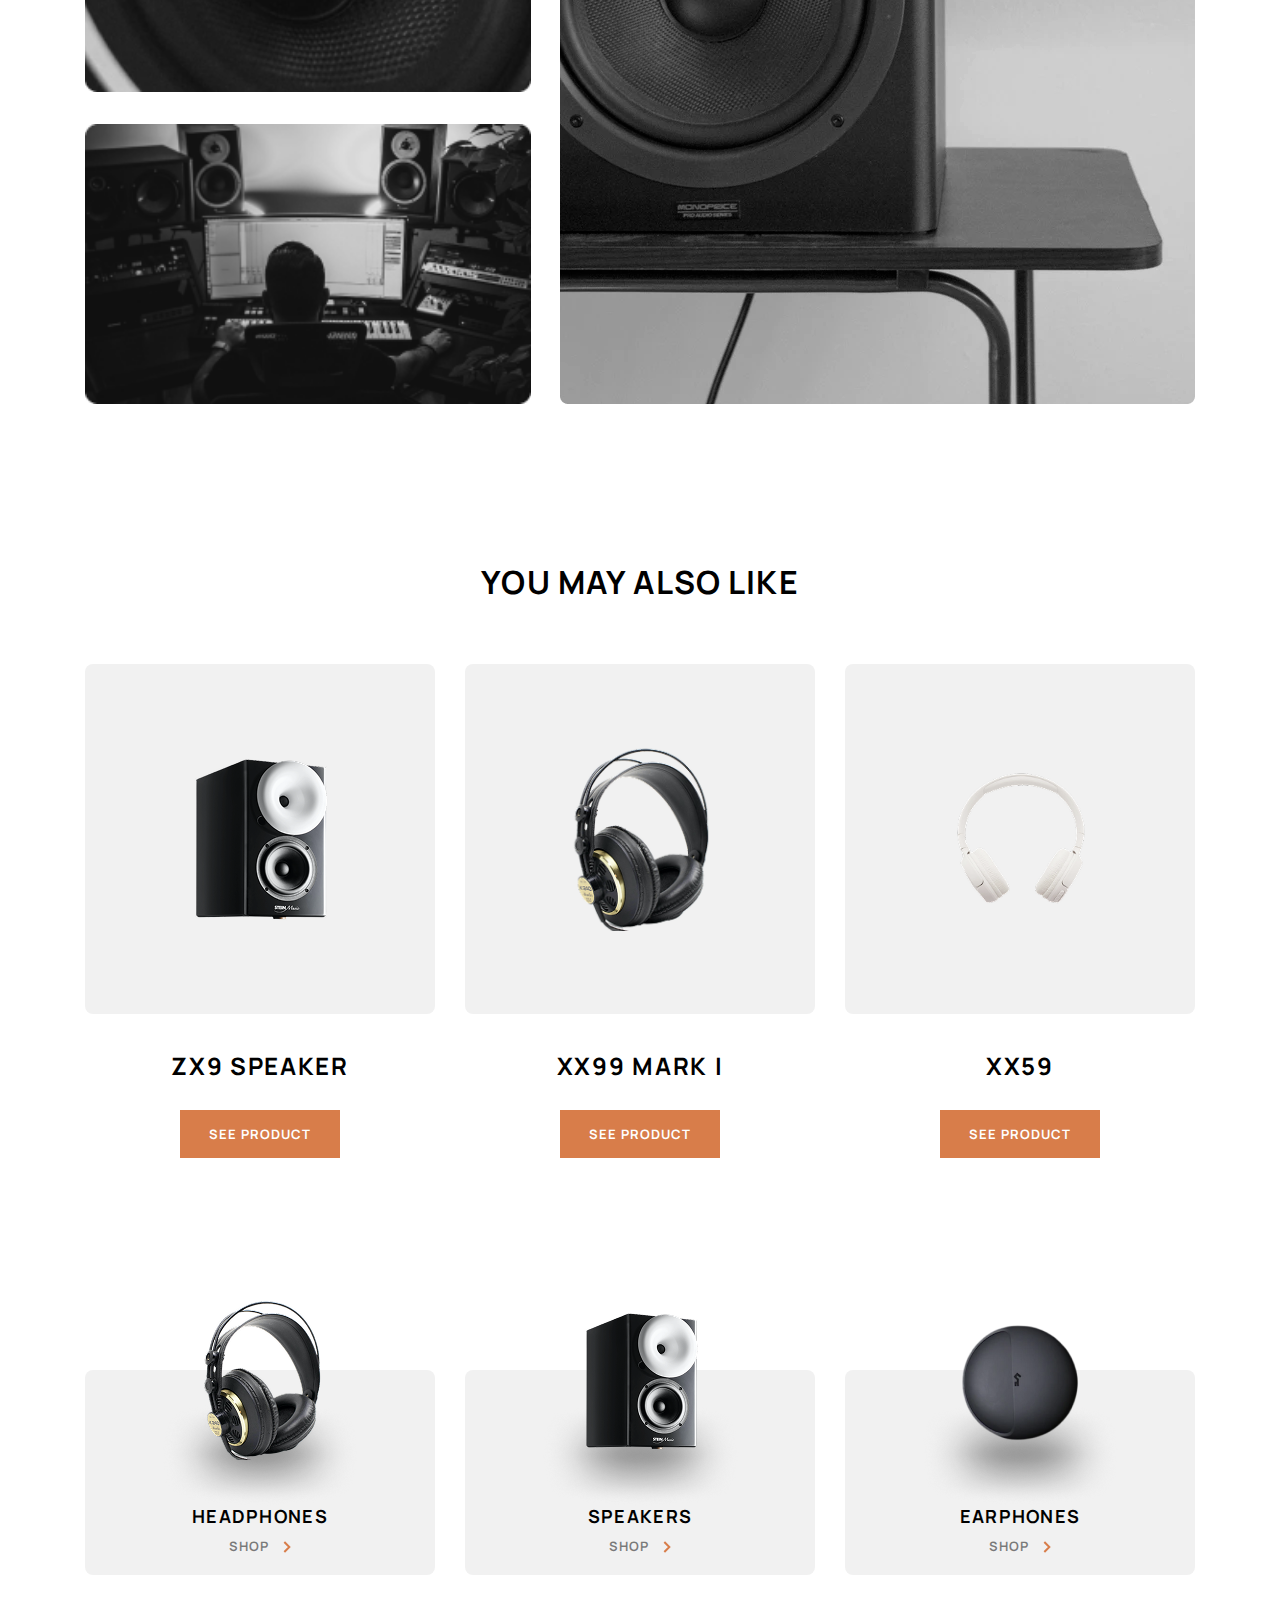
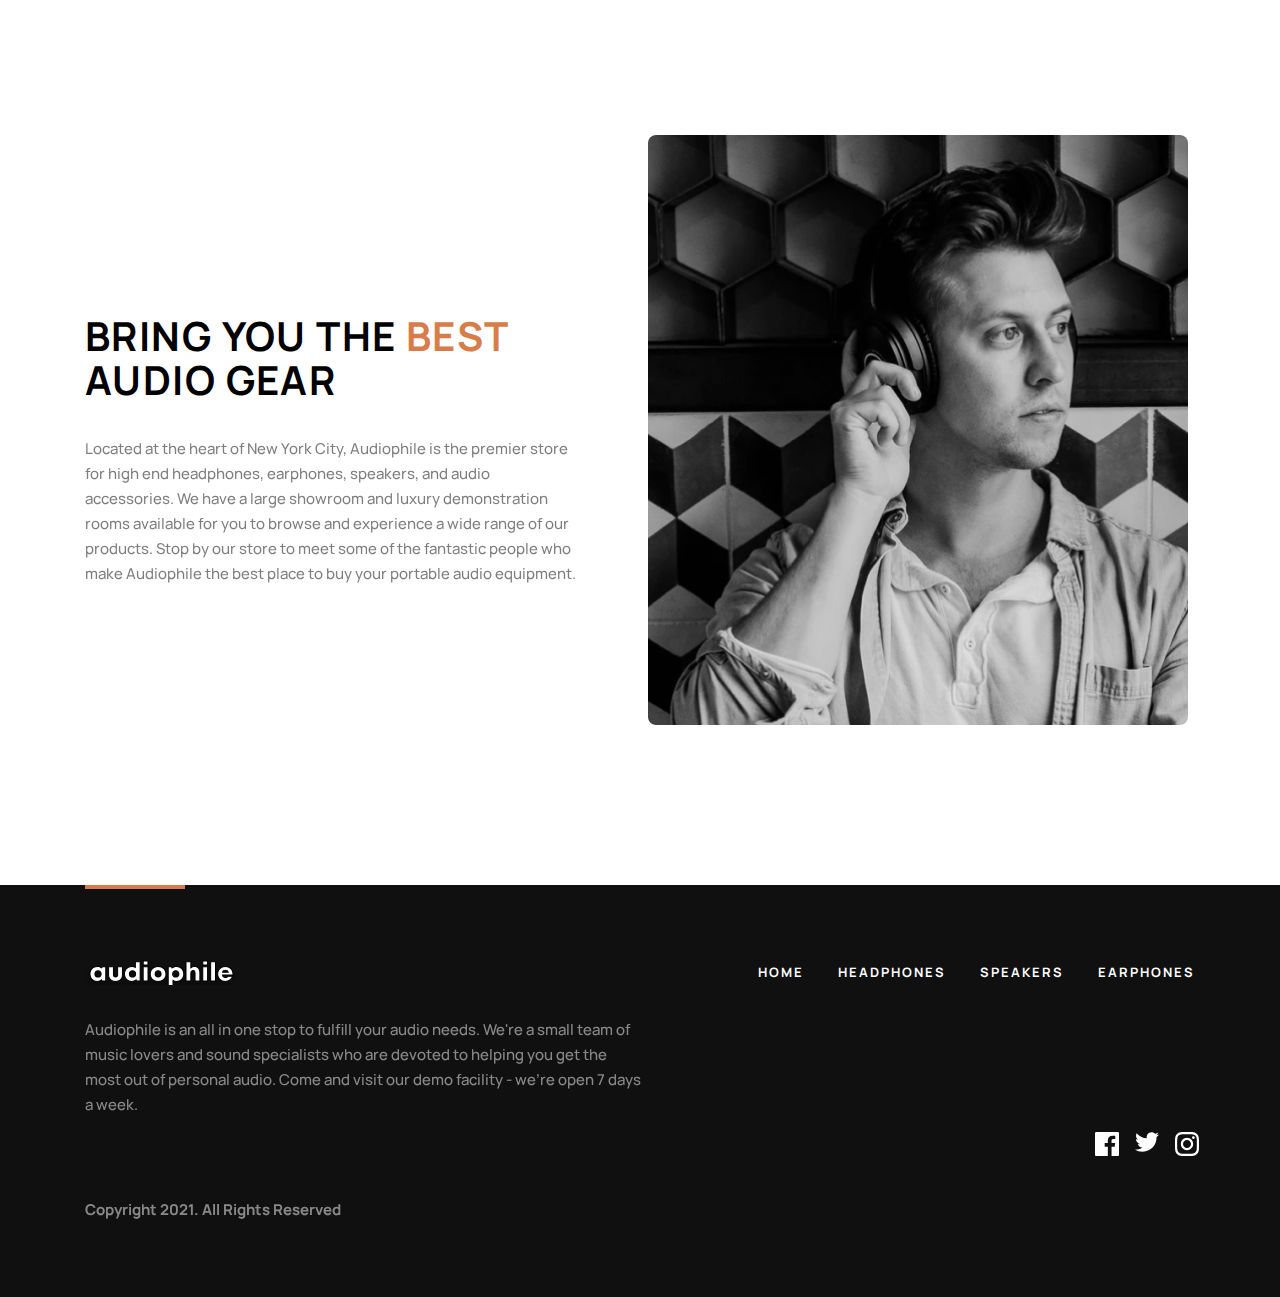
<file: category-shop-five.html>
<!DOCTYPE html>
<html lang="en">
<head>
  <meta charset="UTF-8">
  <meta name="viewport" content="width=device-width, initial-scale=1.0">
  <link rel="stylesheet" href="./variables.css">
  <link rel="stylesheet" href="reset.css">
  <link rel="stylesheet" href="./fonts.css">
  <link rel="stylesheet" href="header.css">
  <link rel="stylesheet" href="category-shop.css">
  <link rel="stylesheet" href="./model.css">
  <link rel="stylesheet" href="./footer.css">
  <link rel="stylesheet" href="./shop-section.css">
  <link rel="stylesheet" href="menu.css">
  <title>ZX7 Speaker</title>
</head>
<body>
  <div class="header">
    <div class="header__content">
      <button id="menu-hamburger" class="header__menu-hamburger"> <img class="header__menu-hamburger" src="./assets/icons/menu-hamburger.svg" alt="menu hamburger"> </button>
      <div id="mobile-menu" class="shop-section mobile-menu">
        <div class="mobile-menu__content">
          <a href="/category-headphones.html" class="menu-block">
            <img class="menu-block__image" src="./assets/images/headphones-shop-image.png">
            <img class="menu-block__image-desktop" src="./assets/images/shop-block-headphones.png">
            <p class="menu-block__title">headphones</p>
            <span href="#" class="menu-block__button">shop<img src="./assets/icons/shop-arrow.svg"></span>
          </a> 
          <a href="/category-speakers.html" class="menu-block">
            <img class="menu-block__image" src="./assets/images/speakers-shop-image.png">
            <img class="menu-block__image-desktop" src="./assets/images/shop-block-speakers.png">
            <p class="menu-block__title">speakers</p>
            <span href="#" class="menu-block__button">shop<img src="./assets/icons/shop-arrow.svg"></span>
          </a> 
          <a href="/category-earphones.html" class="menu-block">
            <img class="menu-block__image" src="./assets/images/earphones-shop-image.png">
            <img class="menu-block__image-desktop" src="./assets/images/shop-block-earphones.png">
            <p class="menu-block__title">earphones</p>
            <span href="#" class="menu-block__button">shop<img src="./assets/icons/shop-arrow.svg"></span>
          </a> 
        </div>
      </div>
      <img class="header__logo" src="./assets/icons/audiophile.svg" alt="header logo"/>
      <div class="header__links">
        <a href="/" class="header__link">home</a>
        <a href="/category-headphones.html" class="header__link">headphones</a>
        <a href="/category-speakers.html" class="header__link">speakers</a>
        <a href="/category-earphones.html" class="header__link">earphones</a>
      </div>
      <img src="./assets/icons/shopping-basket.svg" alt="shopping basket"/>
    </div>
    <div id="overlay" class="hidden"></div>
  </div>
  <div class="category-shop__content-wrapper">
    <a href="/category-speakers.html" class="category-shop__go-back-button">Go Back</a>
    <div class="category-shop">
      <div class="category-shop__left-side">
          <div class="category-shop__image-wrapper">
            <div class="category-shop__image-box">
              <img class="category-shop__image" src="./assets/images/category-shop/category-shop__zx7.png">
              <img class="category-shop__image-desktop" src="./assets/images/category-shop/category-shop__zx7-desktop.png">
              <div class="category-shop__image-shadow"></div>
          </div>  
      </div>
    </div>
        <div class="category-shop__text-wrapper ">
          <h2 class="category-shop__product">zx7 speaker</h2>
          <p class="category-shop__description">Stream high quality sound wirelessly with minimal to no loss. 
            The ZX7 speaker uses high-end audiophile components that represents the top of the line powered speakers for home or studio use.
          </p>
          <b class="category-shop__price">$ 3,500</b>
          <div class="category-shop__cart">
            <div class="category-shop__counter">
              <div class="category-shop__counter-wrapper">
                <button class="category-shop__counter-button">-</button>
                <span class="category-shop__counter-number">0</span>
                <button class="category-shop__counter-button">+</button>
              </div>
            </div>
            <button class="category-shop__button">Out of stock</button>
          </div>
        </div>
    </div>
    <div class="category-shop__features-wrapper">
      <div class="category-shop__features">
        <h2 class="category-shop__features-title">Features</h2>
        <p class="category-shop__features-paragraph">Reap the advantages of a flat diaphragm tweeter cone. This provides a fast response rate and excellent high frequencies that lower tiered bookshelf speakers cannot provide. 
          The woofers are made from aluminum that produces a unique and clear sound. XLR inputs allow you to connect to a mixer for more advanced usage. <br>
          <br>
          
          The ZX7 speaker is the perfect blend of stylish design and high performance. It houses an encased MDF wooden enclosure which minimises acoustic resonance. 
          Dual connectivity allows pairing through bluetooth or traditional optical and RCA input. 
          Switch input sources and control volume at your finger tips with the included wireless remote. This versatile speaker is equipped to deliver an authentic listening experience.
        </p>
      </div>
      <div class="category-shop__box">
        <h2 class="category-shop__box-title">In the box</h2>
        <div class="category-shop__box-list-wrapper">
          <ul class="category-shop__box-list">
            <li><span class="category-shop__box-list-number-of-items category-shop__box-list-number-of-items--two-items">2x</span> Speaker Unit </li>
            <li><span class="category-shop__box-list-number-of-items category-shop__box-list-number-of-items--two-items">2x</span> Speaker Cloth Panel</li>
            <li><span class="category-shop__box-list-number-of-items">1x</span> User Manual</li>
            <li><span class="category-shop__box-list-number-of-items">1x</span> 3.5mm 7.5m Audio Cable</li>
            <li><span class="category-shop__box-list-number-of-items">1x</span> 7.5m Optical Cable</li>
          </ul>
        </div>
      </div>
    </div>
    <div class="category-shop__model-product-wrapper">
      <div class="category-shop__model-product-wrapper-left">
        <div class="category-shop__model-product-image-wrapper-one">
          <img class="category-shop__model-product-image" src="./assets/images/category-shop/category-shop-five-model.png">
          <img class="category-shop__model-product-image-tablet" src="./assets/images/category-shop/category-shop-five-model-image-one-tablet.png">
        </div>
        <div class="category-shop__model-product-image-wrapper-two">
          <img class="category-shop__model-product-image" src="./assets/images/category-shop/category-shop-five-model-image-two.png">
          <img class="category-shop__model-product-image-tablet " src="./assets/images/category-shop/category-shop-five-two-model-image-two-tablet.png">
        </div>
      </div>
      <div class="category-shop__model-product-image-wrapper-three">
        <img class="category-shop__model-product-image" src="./assets/images/category-shop/category-shop-five-model-image-three.png">
        <img class="category-shop__model-product-image-tablet category-shop__model-product-image-tablet--for-desktop" src="./assets/images/category-shop/category-shop-five-model-image-three-tablet.png">
        <img class="category-shop__model-product-image-desktop" src="./assets/images/category-shop/category-shop-five-model-image-three-desktop.png">
      </div>
    </div>
    <div class="category-shop__you-may-also-like-section">
      <h2 class="category-shop__more-products-title">You may also like</h2>
      <div class="category-shop__more-products-wrapper">
        <div class="category-shop__more-products">
          <div class="category-shop__more-products-image-wrapper">
            <div class="category-shop__more-products-image-box">
              <img class="category-shop__more-products-image" src="./assets/images/category-shop/category-shop-more-products-zx9-speaker.png">
              <img class="category-shop__more-products-image-tablet category-shop__more-products-image-tablet--1" src="./assets/images/category-shop/category-shop-more-products-zx9-speaker-tablet.png">
            </div>
          </div> 
          <h2 class="category-shop__more-products-name">zx9 speaker</h2>
          <a class="category-shop__more-products-button" href="/category-shop-four.html">See product</a>
        </div>
        <div class="category-shop__more-products">
          <div class="category-shop__more-products-image-wrapper">
            <div class="category-shop__more-products-image-box">
              <img class="category-shop__more-products-image" src="./assets/images/category-shop/category-shop-more-products-markI.png">
              <img class="category-shop__more-products-image-tablet category-shop__more-products-image-tablet--2" src="./assets/images/category-shop/category-shop-four-more-products-markI-tablet.png">
            </div>
          </div> 
          <h2 class="category-shop__more-products-name">xx99 mark I </h2>
          <a class="category-shop__more-products-button" href="category-shop-two.html">See product</a>
        </div>
        <div class="category-shop__more-products">
          <div class="category-shop__more-products-image-wrapper">
            <div class="category-shop__more-products-image-box">
              <img class="category-shop__more-products-image" src="./assets/images/category-shop/category-shop-more-products-xx59.png">
              <img class="category-shop__more-products-image-tablet category-shop__more-products-image-tablet--3" src="./assets/images/category-shop/category-shop-more-products-xx59-tablet.png">
            </div>
          </div> 
          <h2 class="category-shop__more-products-name">xx59</h2>
          <a class="category-shop__more-products-button" href="category-shop-three.html">See product</a>
        </div>
      </div>
    </div>
    <div class="shop-section">
      <a href="/category-headphones.html" class="shop-block">
        <img class="shop-block__image" src="./assets/images/headphones-shop-image.png">
        <img class="shop-block__image-desktop" src="./assets/images/shop-block-headphones.png">
        <p class="shop-block__title">headphones</p>
        <span href="#" class="shop-block__button">shop<img src="./assets/icons/shop-arrow.svg"></span>
      </a> 
      <a href="/category-speakers.html" class="shop-block">
        <img class="shop-block__image" src="./assets/images/speakers-shop-image.png">
        <img class="shop-block__image-desktop" src="./assets/images/shop-block-speakers.png">
        <p class="shop-block__title">speakers</p>
        <span href="#" class="shop-block__button">shop<img src="./assets/icons/shop-arrow.svg"></span>
      </a> 
      <a href="/category-earphones.html" class="shop-block">
        <img class="shop-block__image" src="./assets/images/earphones-shop-image.png">
        <img class="shop-block__image-desktop" src="./assets/images/shop-block-earphones.png">
        <p class="shop-block__title">earphones</p>
        <span href="#" class="shop-block__button">shop<img src="./assets/icons/shop-arrow.svg"></span>
      </a> 
    </div>
    <div class="model-section">
      <div class="model-section__image"></div> 
      <div class="model-section__text">
        <p class="model-section__title">bring you the <span class="model-section__orange-word">best</span> audio gear</p>
        <p class="model-section__description">Located at the heart of New York City, Audiophile is the premier store for high 
          end headphones, earphones, speakers, and audio accessories. We have a large showroom and 
          luxury demonstration rooms available for you to browse and experience a wide range of our products. 
          Stop by our store to meet some of the fantastic people who make Audiophile the best place to buy your
          portable audio equipment.</p>
      </div>
    </div>
  </div>
  <div class="footer-section">
    <div class="footer-section__content-wrapper">
      <div class="footer-section__content">
        <img class="footer-section__logo"  src="./assets/icons/audiophile.svg">
        <div class="footer-section__product-links-wrapper">
          <a  href="./index.html" class="footer-section__link">Home</a>
          <a  href="./category-headphones.html" class="footer-section__link">Headphones</a>
          <a  href="./category-speakers.html" class="footer-section__link">Speakers</a>
          <a  href="./category-earphones.html" class="footer-section__link">Earphones</a>
        </div>
      </div>
      <p class="footer-section__text">Audiophile is an all in one stop to fulfill your audio needs. 
        We're a small team of music lovers and sound specialists who are devoted to helping you get the most out of personal audio. 
        Come and visit our demo facility - we’re open 7 days a week.</p>
      <div class="footer-section__copyrights-and-social-media-wrapper">
        <p class="footer-section__copyright">Copyright 2021. All Rights Reserved</p>
        <div class="footer-section__social-media-links-wrapper">
          <a href="#" class="footer-section__social-media-link"><img src="./assets/icons/facebook.svg"></a>
          <a href="#" class="footer-section__social-media-link"><img src="./assets/icons/twitter.svg"></a>
          <a href="#" class="footer-section__social-media-link"><img src="./assets/icons/instagram.svg"></a>
        </div>
      </div>
      <div class="footer-section__social-media-links-desktop-wrapper">
        <a href="#" class="footer-section__social-media-link-desktop">
          <svg width="24" height="24" viewBox="0 0 24 24" fill="none" xmlns="http://www.w3.org/2000/svg">
            <path d="M22.675 0H1.325C0.593 0 0 0.593 0 1.325V22.676C0 23.407 0.593 24 1.325 24H12.82V14.706H9.692V11.084H12.82V8.413C12.82 5.313 14.713 3.625 17.479 3.625C18.804 3.625 19.942 3.724 20.274 3.768V7.008L18.356 7.009C16.852 7.009 16.561 7.724 16.561 8.772V11.085H20.148L19.681 14.707H16.561V24H22.677C23.407 24 24 23.407 24 22.675V1.325C24 0.593 23.407 0 22.675 0Z" fill="white"/>
          </svg>            
        </a>
        <a href="#" class="footer-section__social-media-link-desktop"> 
          <svg width="24" height="20" viewBox="0 0 24 20" fill="none" xmlns="http://www.w3.org/2000/svg">
            <path d="M24 2.55705C23.117 2.94905 22.168 3.21305 21.172 3.33205C22.189 2.72305 22.97 1.75805 23.337 0.608047C22.386 1.17205 21.332 1.58205 20.21 1.80305C19.313 0.846047 18.032 0.248047 16.616 0.248047C13.437 0.248047 11.101 3.21405 11.819 6.29305C7.728 6.08805 4.1 4.12805 1.671 1.14905C0.381 3.36205 1.002 6.25705 3.194 7.72305C2.388 7.69705 1.628 7.47605 0.965 7.10705C0.911 9.38805 2.546 11.522 4.914 11.997C4.221 12.185 3.462 12.229 2.69 12.081C3.316 14.037 5.134 15.46 7.29 15.5C5.22 17.123 2.612 17.848 0 17.54C2.179 18.937 4.768 19.752 7.548 19.752C16.69 19.752 21.855 12.031 21.543 5.10605C22.505 4.41105 23.34 3.54405 24 2.55705Z" fill="white"/>
          </svg>
        </a>
        <a href="#" class="footer-section__social-media-link-desktop">
          <svg width="24" height="24" viewBox="0 0 24 24" fill="none" xmlns="http://www.w3.org/2000/svg">
            <path fill-rule="evenodd" clip-rule="evenodd" d="M12 0C8.741 0 8.333 0.014 7.053 0.072C2.695 0.272 0.273 2.69 0.073 7.052C0.014 8.333 0 8.741 0 12C0 15.259 0.014 15.668 0.072 16.948C0.272 21.306 2.69 23.728 7.052 23.928C8.333 23.986 8.741 24 12 24C15.259 24 15.668 23.986 16.948 23.928C21.302 23.728 23.73 21.31 23.927 16.948C23.986 15.668 24 15.259 24 12C24 8.741 23.986 8.333 23.928 7.053C23.732 2.699 21.311 0.273 16.949 0.073C15.668 0.014 15.259 0 12 0ZM12 2.163C15.204 2.163 15.584 2.175 16.85 2.233C20.102 2.381 21.621 3.924 21.769 7.152C21.827 8.417 21.838 8.797 21.838 12.001C21.838 15.206 21.826 15.585 21.769 16.85C21.62 20.075 20.105 21.621 16.85 21.769C15.584 21.827 15.206 21.839 12 21.839C8.796 21.839 8.416 21.827 7.151 21.769C3.891 21.62 2.38 20.07 2.232 16.849C2.174 15.584 2.162 15.205 2.162 12C2.162 8.796 2.175 8.417 2.232 7.151C2.381 3.924 3.896 2.38 7.151 2.232C8.417 2.175 8.796 2.163 12 2.163ZM5.838 12C5.838 8.597 8.597 5.838 12 5.838C15.403 5.838 18.162 8.597 18.162 12C18.162 15.404 15.403 18.163 12 18.163C8.597 18.163 5.838 15.403 5.838 12ZM12 16C9.791 16 8 14.21 8 12C8 9.791 9.791 8 12 8C14.209 8 16 9.791 16 12C16 14.21 14.209 16 12 16ZM16.965 5.595C16.965 4.8 17.61 4.155 18.406 4.155C19.201 4.155 19.845 4.8 19.845 5.595C19.845 6.39 19.201 7.035 18.406 7.035C17.61 7.035 16.965 6.39 16.965 5.595Z" fill="white"/>
          </svg>
        </a>
      </div>
    </div>
  </div>
</body>
<script src="index.js"></script>
</html>
</file>
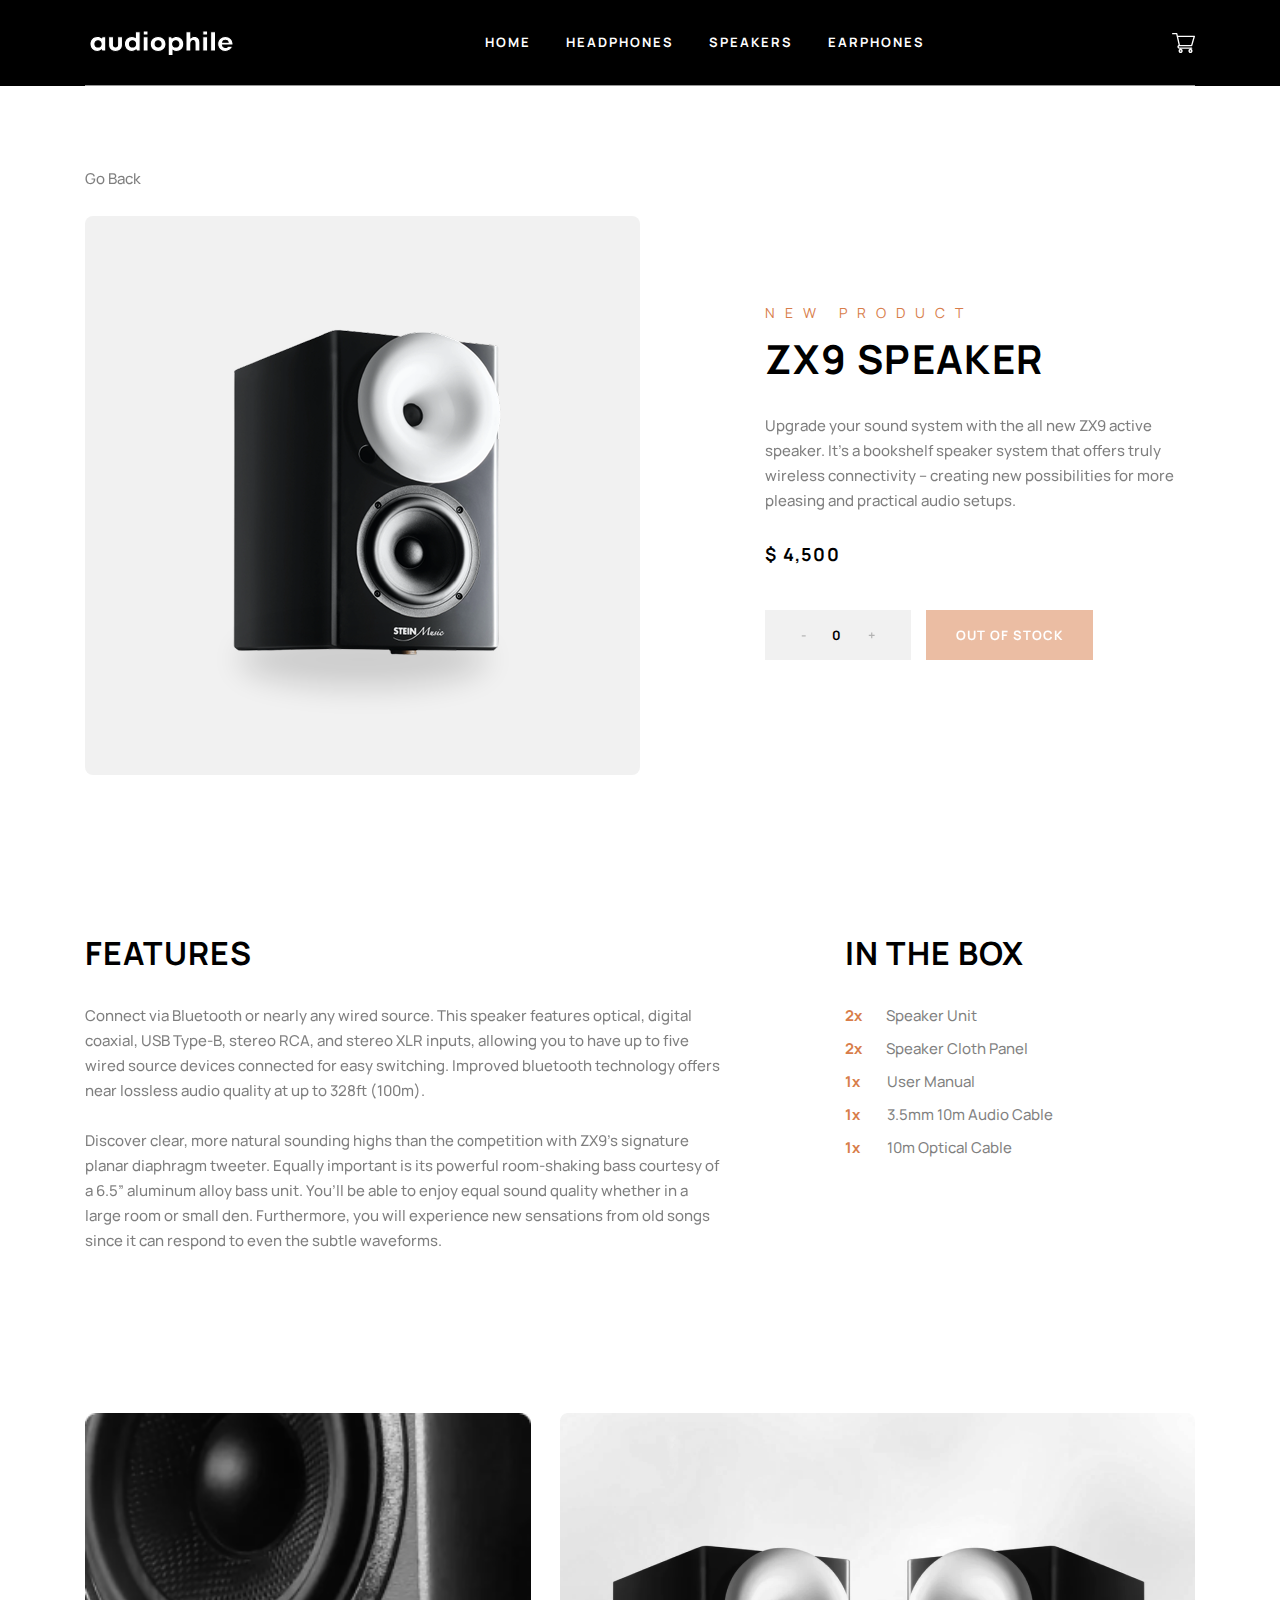
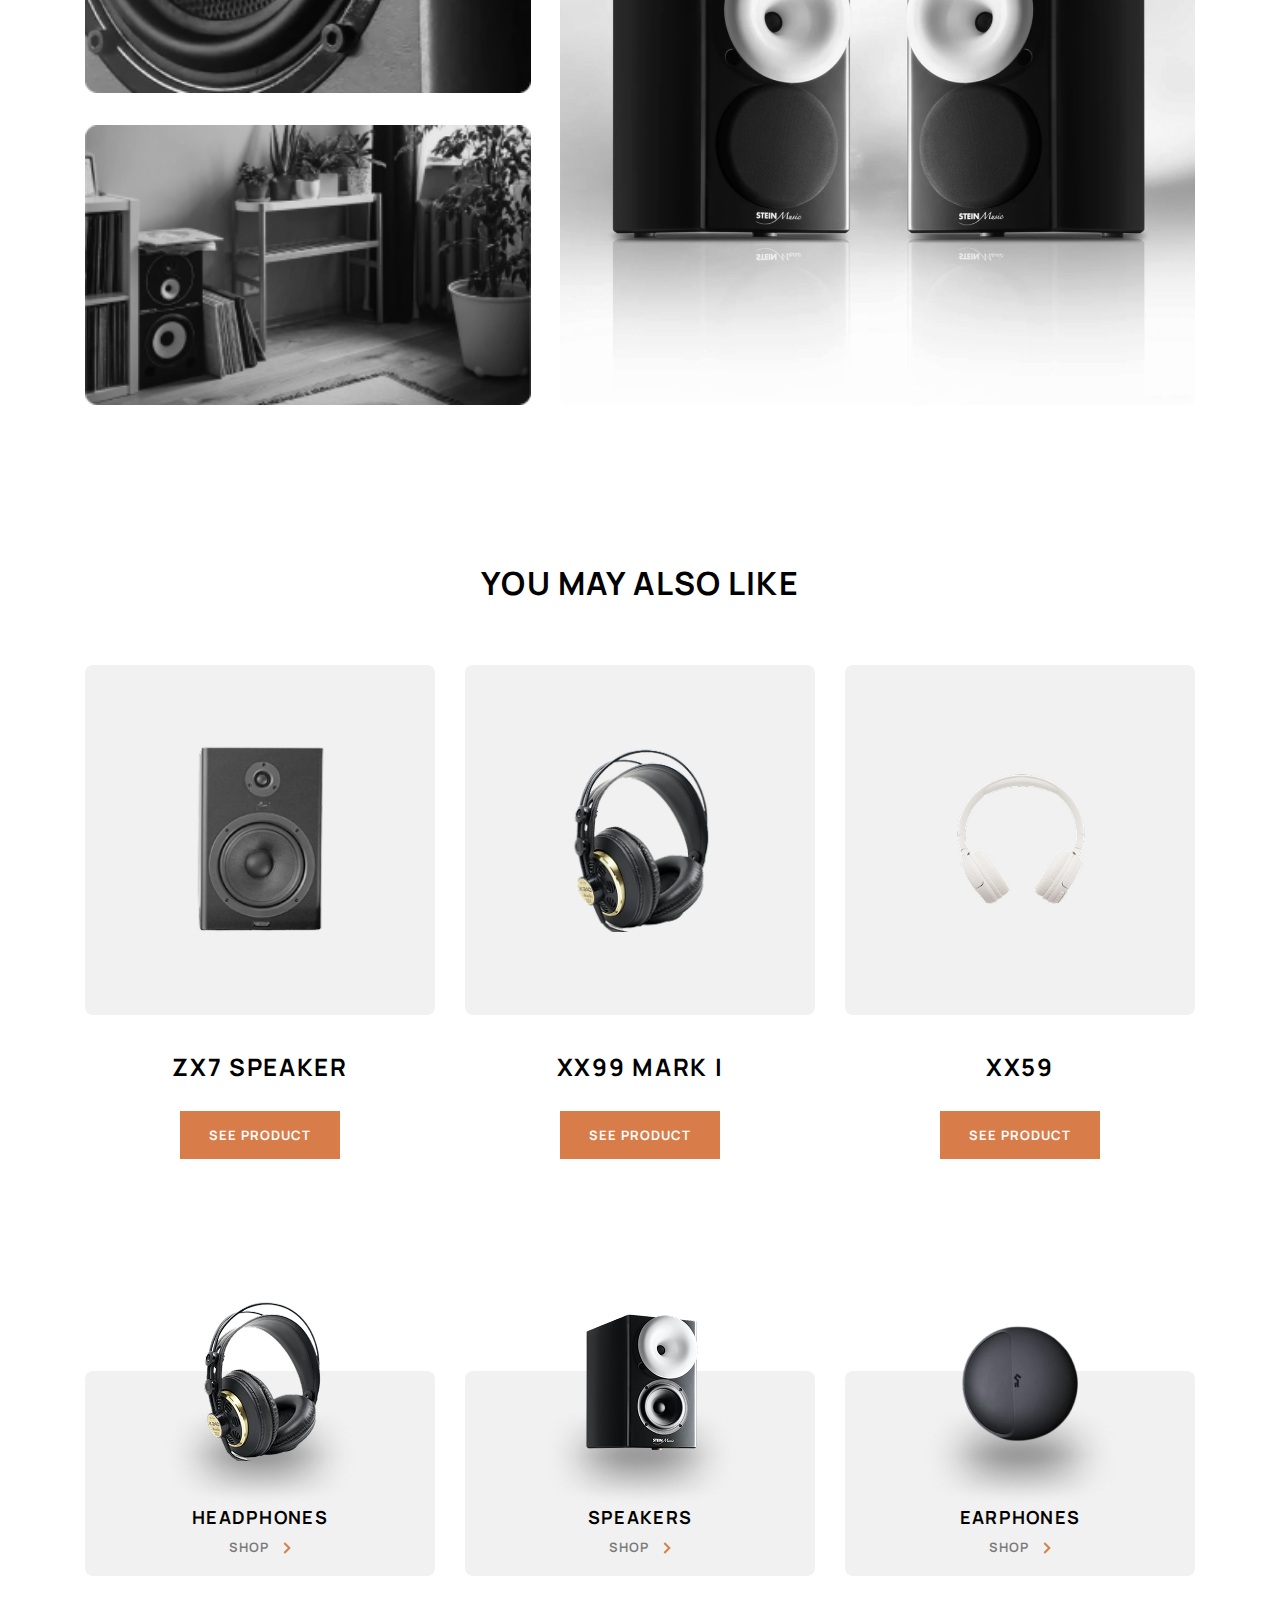
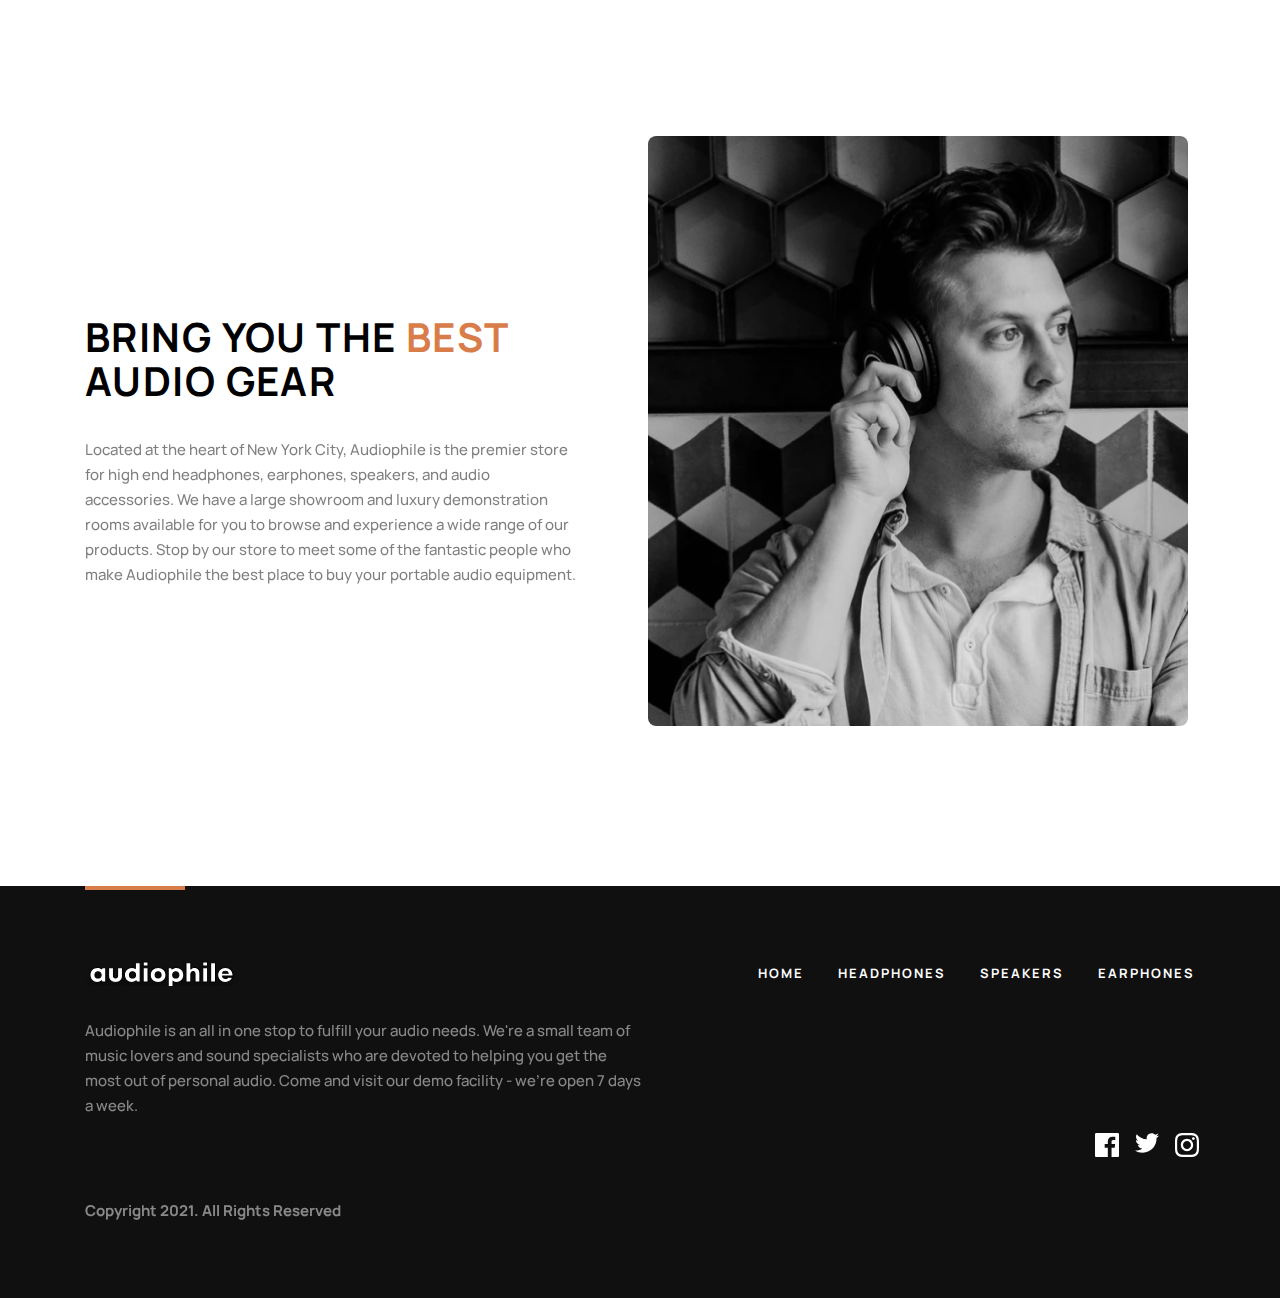
<file: category-shop-four.html>
<!DOCTYPE html>
<html lang="en">
<head>
  <meta charset="UTF-8">
  <meta name="viewport" content="width=device-width, initial-scale=1.0">
  <link rel="stylesheet" href="./variables.css">
  <link rel="stylesheet" href="reset.css">
  <link rel="stylesheet" href="./fonts.css">
  <link rel="stylesheet" href="header.css">
  <link rel="stylesheet" href="category-shop.css">
  <link rel="stylesheet" href="./model.css">
  <link rel="stylesheet" href="./footer.css">
  <link rel="stylesheet" href="./shop-section.css">
  <link rel="stylesheet" href="menu.css">
  <title>ZX9 Speaker</title>
</head>
<body>
  <div class="header">
    <div class="header__content">
      <button id="menu-hamburger" class="header__menu-hamburger"> <img class="header__menu-hamburger" src="./assets/icons/menu-hamburger.svg" alt="menu hamburger"> </button>
      <div id="mobile-menu" class="shop-section mobile-menu">
        <div class="mobile-menu__content">
          <a href="/category-headphones.html" class="menu-block">
            <img class="menu-block__image" src="./assets/images/headphones-shop-image.png">
            <img class="menu-block__image-desktop" src="./assets/images/shop-block-headphones.png">
            <p class="menu-block__title">headphones</p>
            <span href="#" class="menu-block__button">shop<img src="./assets/icons/shop-arrow.svg"></span>
          </a> 
          <a href="/category-speakers.html" class="menu-block">
            <img class="menu-block__image" src="./assets/images/speakers-shop-image.png">
            <img class="menu-block__image-desktop" src="./assets/images/shop-block-speakers.png">
            <p class="menu-block__title">speakers</p>
            <span href="#" class="menu-block__button">shop<img src="./assets/icons/shop-arrow.svg"></span>
          </a> 
          <a href="/category-earphones.html" class="menu-block">
            <img class="menu-block__image" src="./assets/images/earphones-shop-image.png">
            <img class="menu-block__image-desktop" src="./assets/images/shop-block-earphones.png">
            <p class="menu-block__title">earphones</p>
            <span href="#" class="menu-block__button">shop<img src="./assets/icons/shop-arrow.svg"></span>
          </a> 
        </div>
      </div>
      <img class="header__logo" src="./assets/icons/audiophile.svg" alt="header logo"/>
      <div class="header__links">
        <a href="/" class="header__link">home</a>
        <a href="/category-headphones.html" class="header__link">headphones</a>
        <a href="/category-speakers.html" class="header__link">speakers</a>
        <a href="/category-earphones.html" class="header__link">earphones</a>
      </div>
      <img src="./assets/icons/shopping-basket.svg" alt="shopping basket"/>
    </div>
    <div id="overlay" class="hidden"></div>
  </div>
  <div class="category-shop__content-wrapper">
    <a href="/category-speakers.html" class="category-shop__go-back-button">Go Back</a>
    <div class="category-shop">
      <div class="category-shop__left-side">
          <div class="category-shop__image-wrapper category-shop__image-wrapper--zx9-speaker">
            <div class="category-shop__image-box">
              <img class="category-shop__image" src="./assets/images/category-shop/category-shop__zx9-speaker.png">
              <img class="category-shop__image-desktop" src="./assets/images/category-shop/category-shop__zx9-speaker-desktop.png">
              <div class="category-shop__image-shadow"></div>
          </div>  
      </div>
    </div>
        <div class="category-shop__text-wrapper ">
          <p class="category-shop__new-product-title">New product</p>
          <h2 class="category-shop__product">ZX9 speaker</h2>
          <p class="category-shop__description">Upgrade your sound system with the all new ZX9 active speaker. 
            It’s a bookshelf speaker system that offers truly wireless connectivity -- creating new possibilities for more pleasing and practical audio setups.
          </p>
          <b class="category-shop__price">$ 4,500</b>
          <div class="category-shop__cart">
            <div class="category-shop__counter">
              <div class="category-shop__counter-wrapper">
                <button class="category-shop__counter-button">-</button>
                <span class="category-shop__counter-number">0</span>
                <button class="category-shop__counter-button">+</button>
              </div>
            </div>
            <button class="category-shop__button">Out of stock</button>
          </div>
        </div>
    </div>
    <div class="category-shop__features-wrapper">
      <div class="category-shop__features">
        <h2 class="category-shop__features-title">Features</h2>
        <p class="category-shop__features-paragraph">Connect via Bluetooth or nearly any wired source. This speaker features optical, digital coaxial, 
          USB Type-B, stereo RCA, and stereo XLR inputs, allowing you to have up to five wired source devices connected for easy switching. 
          Improved bluetooth technology offers near lossless audio quality at up to 328ft (100m).<br>
          <br>
          
          Discover clear, more natural sounding highs than the competition with ZX9’s signature planar diaphragm tweeter. Equally important is its powerful room-shaking bass courtesy of a 6.5” aluminum alloy bass unit. 
          You’ll be able to enjoy equal sound quality whether in a large room or small den. Furthermore, you will experience new sensations from old songs since it can respond to even the subtle waveforms.
        </p>
      </div>
      <div class="category-shop__box">
        <h2 class="category-shop__box-title">In the box</h2>
        <div class="category-shop__box-list-wrapper">
          <ul class="category-shop__box-list">
            <li><span class="category-shop__box-list-number-of-items category-shop__box-list-number-of-items--two-items">2x</span> Speaker Unit </li>
            <li><span class="category-shop__box-list-number-of-items category-shop__box-list-number-of-items--two-items">2x</span> Speaker Cloth Panel</li>
            <li><span class="category-shop__box-list-number-of-items">1x</span> User Manual</li>
            <li><span class="category-shop__box-list-number-of-items">1x</span> 3.5mm 10m Audio Cable</li>
            <li><span class="category-shop__box-list-number-of-items">1x</span> 10m Optical Cable </1i>
          </ul>
        </div>
      </div>
    </div>
    <div class="category-shop__model-product-wrapper">
      <div class="category-shop__model-product-wrapper-left">
        <div class="category-shop__model-product-image-wrapper-one">
          <img class="category-shop__model-product-image" src="./assets/images/category-shop/category-shop-four-model.png">
          <img class="category-shop__model-product-image-tablet" src="./assets/images/category-shop/category-shop-four-model-image-one-tablet.png">
        </div>
        <div class="category-shop__model-product-image-wrapper-two">
          <img class="category-shop__model-product-image" src="./assets/images/category-shop/category-shop-four-model-image-two.png">
          <img class="category-shop__model-product-image-tablet " src="./assets/images/category-shop/category-shop-four-model-image-two-tablet.png">
        </div>
      </div>
      <div class="category-shop__model-product-image-wrapper-three">
        <img class="category-shop__model-product-image" src="./assets/images/category-shop/category-shop-four-model-image-three.png">
        <img class="category-shop__model-product-image-tablet category-shop__model-product-image-tablet--for-desktop" src="./assets/images/category-shop/category-shop-four-model-image-three-tablet.png">
        <img class="category-shop__model-product-image-desktop" src="./assets/images/category-shop/category-shop-four-model-image-three-desktop.png">
      </div>
    </div>
    <div class="category-shop__you-may-also-like-section">
      <h2 class="category-shop__more-products-title">You may also like</h2>
      <div class="category-shop__more-products-wrapper">
        <div class="category-shop__more-products">
          <div class="category-shop__more-products-image-wrapper">
            <div class="category-shop__more-products-image-box">
              <img class="category-shop__more-products-image" src="./assets/images/category-shop/category-shop-four-more-products-zx7.png">
              <img class="category-shop__more-products-image-tablet category-shop__more-products-image-tablet--1" src="./assets/images/category-shop/category-shop-four-more-products-zx7-tablet.png">
            </div>
          </div> 
          <h2 class="category-shop__more-products-name">zx7 speaker</h2>
          <a class="category-shop__more-products-button" href="category-shop-five.html">See product</a>
        </div>
        <div class="category-shop__more-products">
          <div class="category-shop__more-products-image-wrapper">
            <div class="category-shop__more-products-image-box">
              <img class="category-shop__more-products-image" src="./assets/images/category-shop/category-shop-four-more-products-markI.png">
              <img class="category-shop__more-products-image-tablet category-shop__more-products-image-tablet--2" src="./assets/images/category-shop/category-shop-four-more-products-markI-tablet.png">
            </div>
          </div> 
          <h2 class="category-shop__more-products-name">xx99 mark i</h2>
          <a class="category-shop__more-products-button" href="category-shop-two.html">See product</a>
        </div>
        <div class="category-shop__more-products">
          <div class="category-shop__more-products-image-wrapper">
            <div class="category-shop__more-products-image-box">
              <img class="category-shop__more-products-image" src="./assets/images/category-shop/category-shop-more-products-xx59.png">
              <img class="category-shop__more-products-image-tablet category-shop__more-products-image-tablet--3" src="./assets/images/category-shop/category-shop-more-products-xx59-tablet.png">
            </div>
          </div> 
          <h2 class="category-shop__more-products-name">xx59</h2>
          <a class="category-shop__more-products-button" href="category-shop-three.html">See product</a>
        </div>
      </div>
    </div>
    <div class="shop-section">
      <a href="/category-headphones.html" class="shop-block">
        <img class="shop-block__image" src="./assets/images/headphones-shop-image.png">
        <img class="shop-block__image-desktop" src="./assets/images/shop-block-headphones.png">
        <p class="shop-block__title">headphones</p>
        <span href="#" class="shop-block__button">shop<img src="./assets/icons/shop-arrow.svg"></span>
      </a> 
      <a href="/category-speakers.html" class="shop-block">
        <img class="shop-block__image" src="./assets/images/speakers-shop-image.png">
        <img class="shop-block__image-desktop" src="./assets/images/shop-block-speakers.png">
        <p class="shop-block__title">speakers</p>
        <span href="#" class="shop-block__button">shop<img src="./assets/icons/shop-arrow.svg"></span>
      </a> 
      <a href="/category-earphones.html" class="shop-block">
        <img class="shop-block__image" src="./assets/images/earphones-shop-image.png">
        <img class="shop-block__image-desktop" src="./assets/images/shop-block-earphones.png">
        <p class="shop-block__title">earphones</p>
        <span href="#" class="shop-block__button">shop<img src="./assets/icons/shop-arrow.svg"></span>
      </a> 
    </div>
    <div class="model-section">
      <div class="model-section__image"></div> 
      <div class="model-section__text">
        <p class="model-section__title">bring you the <span class="model-section__orange-word">best</span> audio gear</p>
        <p class="model-section__description">Located at the heart of New York City, Audiophile is the premier store for high 
          end headphones, earphones, speakers, and audio accessories. We have a large showroom and 
          luxury demonstration rooms available for you to browse and experience a wide range of our products. 
          Stop by our store to meet some of the fantastic people who make Audiophile the best place to buy your
          portable audio equipment.</p>
      </div>
    </div>
  </div>
  <div class="footer-section">
    <div class="footer-section__content-wrapper">
      <div class="footer-section__content">
        <img class="footer-section__logo"  src="./assets/icons/audiophile.svg">
        <div class="footer-section__product-links-wrapper">
          <a  href="./index.html" class="footer-section__link">Home</a>
          <a  href="./category-headphones.html" class="footer-section__link">Headphones</a>
          <a  href="./category-speakers.html" class="footer-section__link">Speakers</a>
          <a  href="./category-earphones.html" class="footer-section__link">Earphones</a>
        </div>
      </div>
      <p class="footer-section__text">Audiophile is an all in one stop to fulfill your audio needs. 
        We're a small team of music lovers and sound specialists who are devoted to helping you get the most out of personal audio. 
        Come and visit our demo facility - we’re open 7 days a week.</p>
      <div class="footer-section__copyrights-and-social-media-wrapper">
        <p class="footer-section__copyright">Copyright 2021. All Rights Reserved</p>
        <div class="footer-section__social-media-links-wrapper">
          <a href="#" class="footer-section__social-media-link"><img src="./assets/icons/facebook.svg"></a>
          <a href="#" class="footer-section__social-media-link"><img src="./assets/icons/twitter.svg"></a>
          <a href="#" class="footer-section__social-media-link"><img src="./assets/icons/instagram.svg"></a>
        </div>
      </div>
      <div class="footer-section__social-media-links-desktop-wrapper">
        <a href="#" class="footer-section__social-media-link-desktop">
          <svg width="24" height="24" viewBox="0 0 24 24" fill="none" xmlns="http://www.w3.org/2000/svg">
            <path d="M22.675 0H1.325C0.593 0 0 0.593 0 1.325V22.676C0 23.407 0.593 24 1.325 24H12.82V14.706H9.692V11.084H12.82V8.413C12.82 5.313 14.713 3.625 17.479 3.625C18.804 3.625 19.942 3.724 20.274 3.768V7.008L18.356 7.009C16.852 7.009 16.561 7.724 16.561 8.772V11.085H20.148L19.681 14.707H16.561V24H22.677C23.407 24 24 23.407 24 22.675V1.325C24 0.593 23.407 0 22.675 0Z" fill="white"/>
          </svg>            
        </a>
        <a href="#" class="footer-section__social-media-link-desktop"> 
          <svg width="24" height="20" viewBox="0 0 24 20" fill="none" xmlns="http://www.w3.org/2000/svg">
            <path d="M24 2.55705C23.117 2.94905 22.168 3.21305 21.172 3.33205C22.189 2.72305 22.97 1.75805 23.337 0.608047C22.386 1.17205 21.332 1.58205 20.21 1.80305C19.313 0.846047 18.032 0.248047 16.616 0.248047C13.437 0.248047 11.101 3.21405 11.819 6.29305C7.728 6.08805 4.1 4.12805 1.671 1.14905C0.381 3.36205 1.002 6.25705 3.194 7.72305C2.388 7.69705 1.628 7.47605 0.965 7.10705C0.911 9.38805 2.546 11.522 4.914 11.997C4.221 12.185 3.462 12.229 2.69 12.081C3.316 14.037 5.134 15.46 7.29 15.5C5.22 17.123 2.612 17.848 0 17.54C2.179 18.937 4.768 19.752 7.548 19.752C16.69 19.752 21.855 12.031 21.543 5.10605C22.505 4.41105 23.34 3.54405 24 2.55705Z" fill="white"/>
          </svg>
        </a>
        <a href="#" class="footer-section__social-media-link-desktop">
          <svg width="24" height="24" viewBox="0 0 24 24" fill="none" xmlns="http://www.w3.org/2000/svg">
            <path fill-rule="evenodd" clip-rule="evenodd" d="M12 0C8.741 0 8.333 0.014 7.053 0.072C2.695 0.272 0.273 2.69 0.073 7.052C0.014 8.333 0 8.741 0 12C0 15.259 0.014 15.668 0.072 16.948C0.272 21.306 2.69 23.728 7.052 23.928C8.333 23.986 8.741 24 12 24C15.259 24 15.668 23.986 16.948 23.928C21.302 23.728 23.73 21.31 23.927 16.948C23.986 15.668 24 15.259 24 12C24 8.741 23.986 8.333 23.928 7.053C23.732 2.699 21.311 0.273 16.949 0.073C15.668 0.014 15.259 0 12 0ZM12 2.163C15.204 2.163 15.584 2.175 16.85 2.233C20.102 2.381 21.621 3.924 21.769 7.152C21.827 8.417 21.838 8.797 21.838 12.001C21.838 15.206 21.826 15.585 21.769 16.85C21.62 20.075 20.105 21.621 16.85 21.769C15.584 21.827 15.206 21.839 12 21.839C8.796 21.839 8.416 21.827 7.151 21.769C3.891 21.62 2.38 20.07 2.232 16.849C2.174 15.584 2.162 15.205 2.162 12C2.162 8.796 2.175 8.417 2.232 7.151C2.381 3.924 3.896 2.38 7.151 2.232C8.417 2.175 8.796 2.163 12 2.163ZM5.838 12C5.838 8.597 8.597 5.838 12 5.838C15.403 5.838 18.162 8.597 18.162 12C18.162 15.404 15.403 18.163 12 18.163C8.597 18.163 5.838 15.403 5.838 12ZM12 16C9.791 16 8 14.21 8 12C8 9.791 9.791 8 12 8C14.209 8 16 9.791 16 12C16 14.21 14.209 16 12 16ZM16.965 5.595C16.965 4.8 17.61 4.155 18.406 4.155C19.201 4.155 19.845 4.8 19.845 5.595C19.845 6.39 19.201 7.035 18.406 7.035C17.61 7.035 16.965 6.39 16.965 5.595Z" fill="white"/>
          </svg>
        </a>
      </div>
    </div>
  </div>
</body>
<script src="index.js"></script>
</html>
</file>
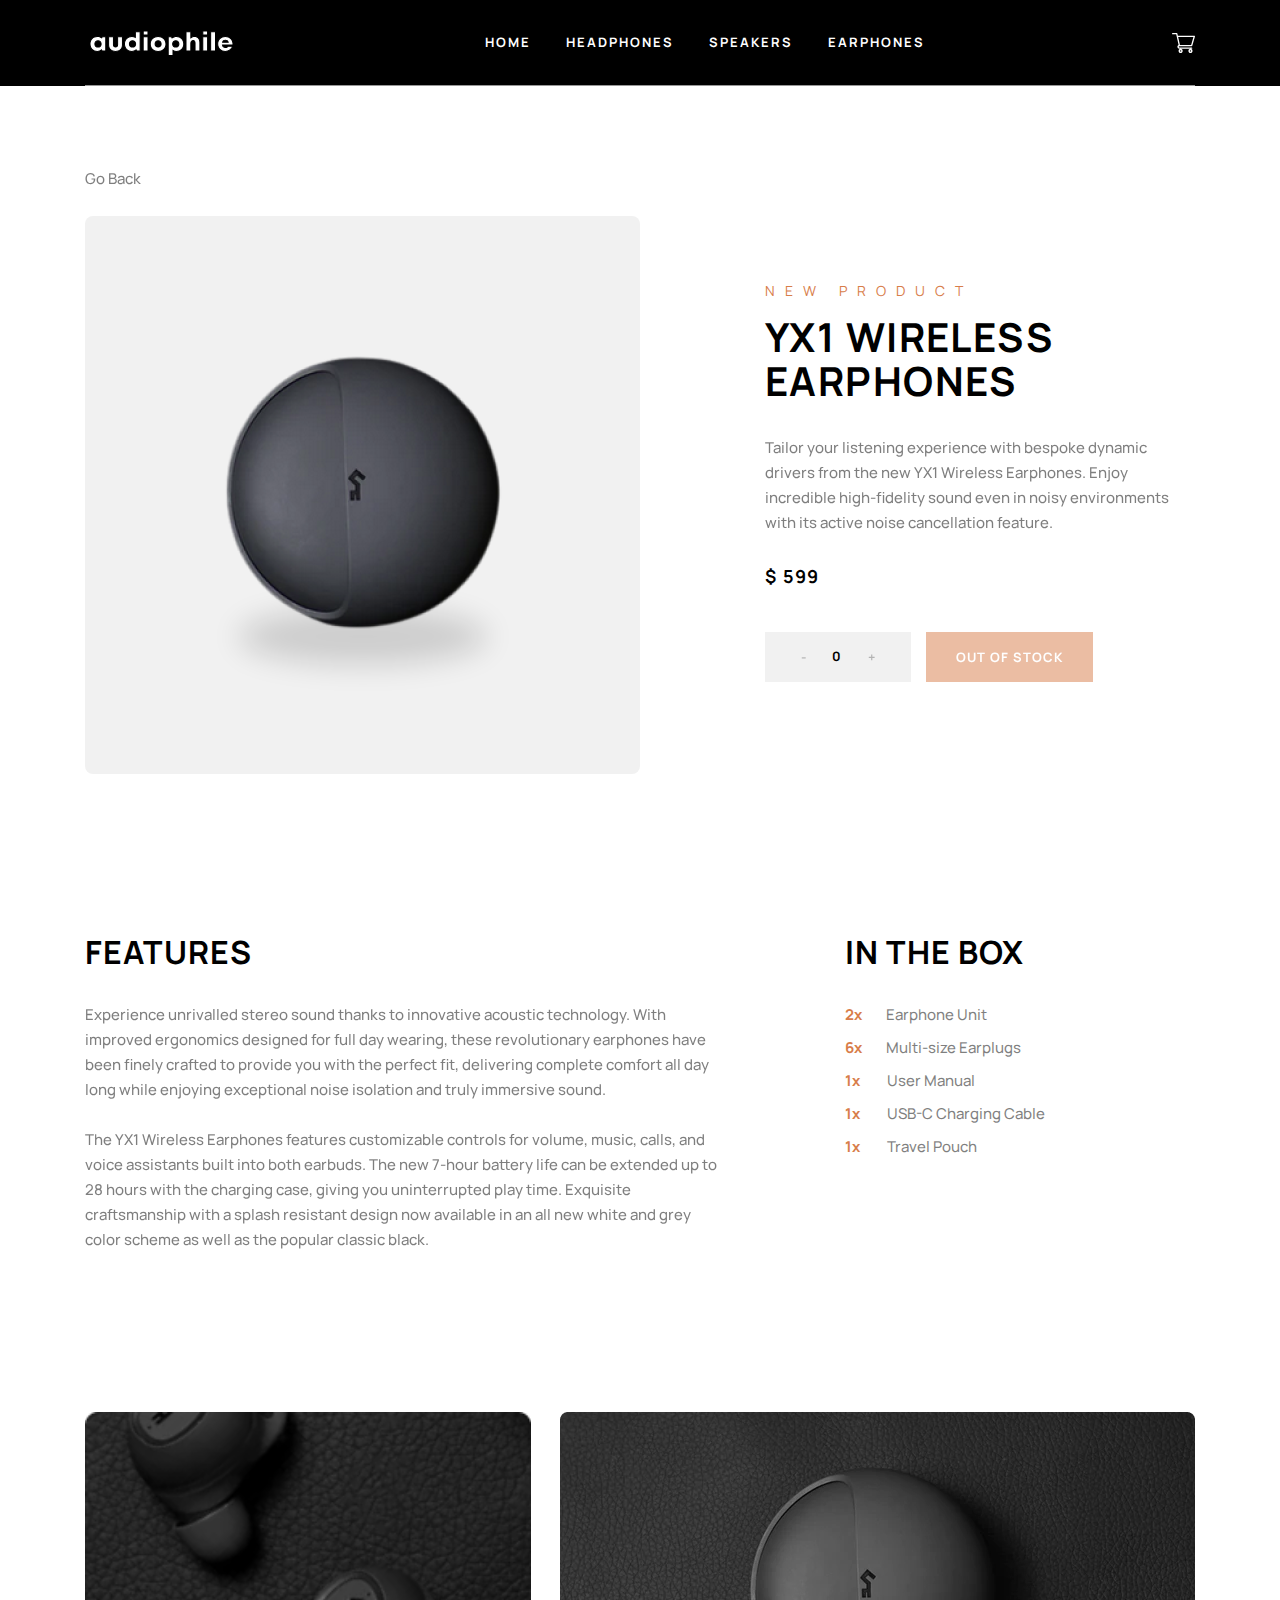
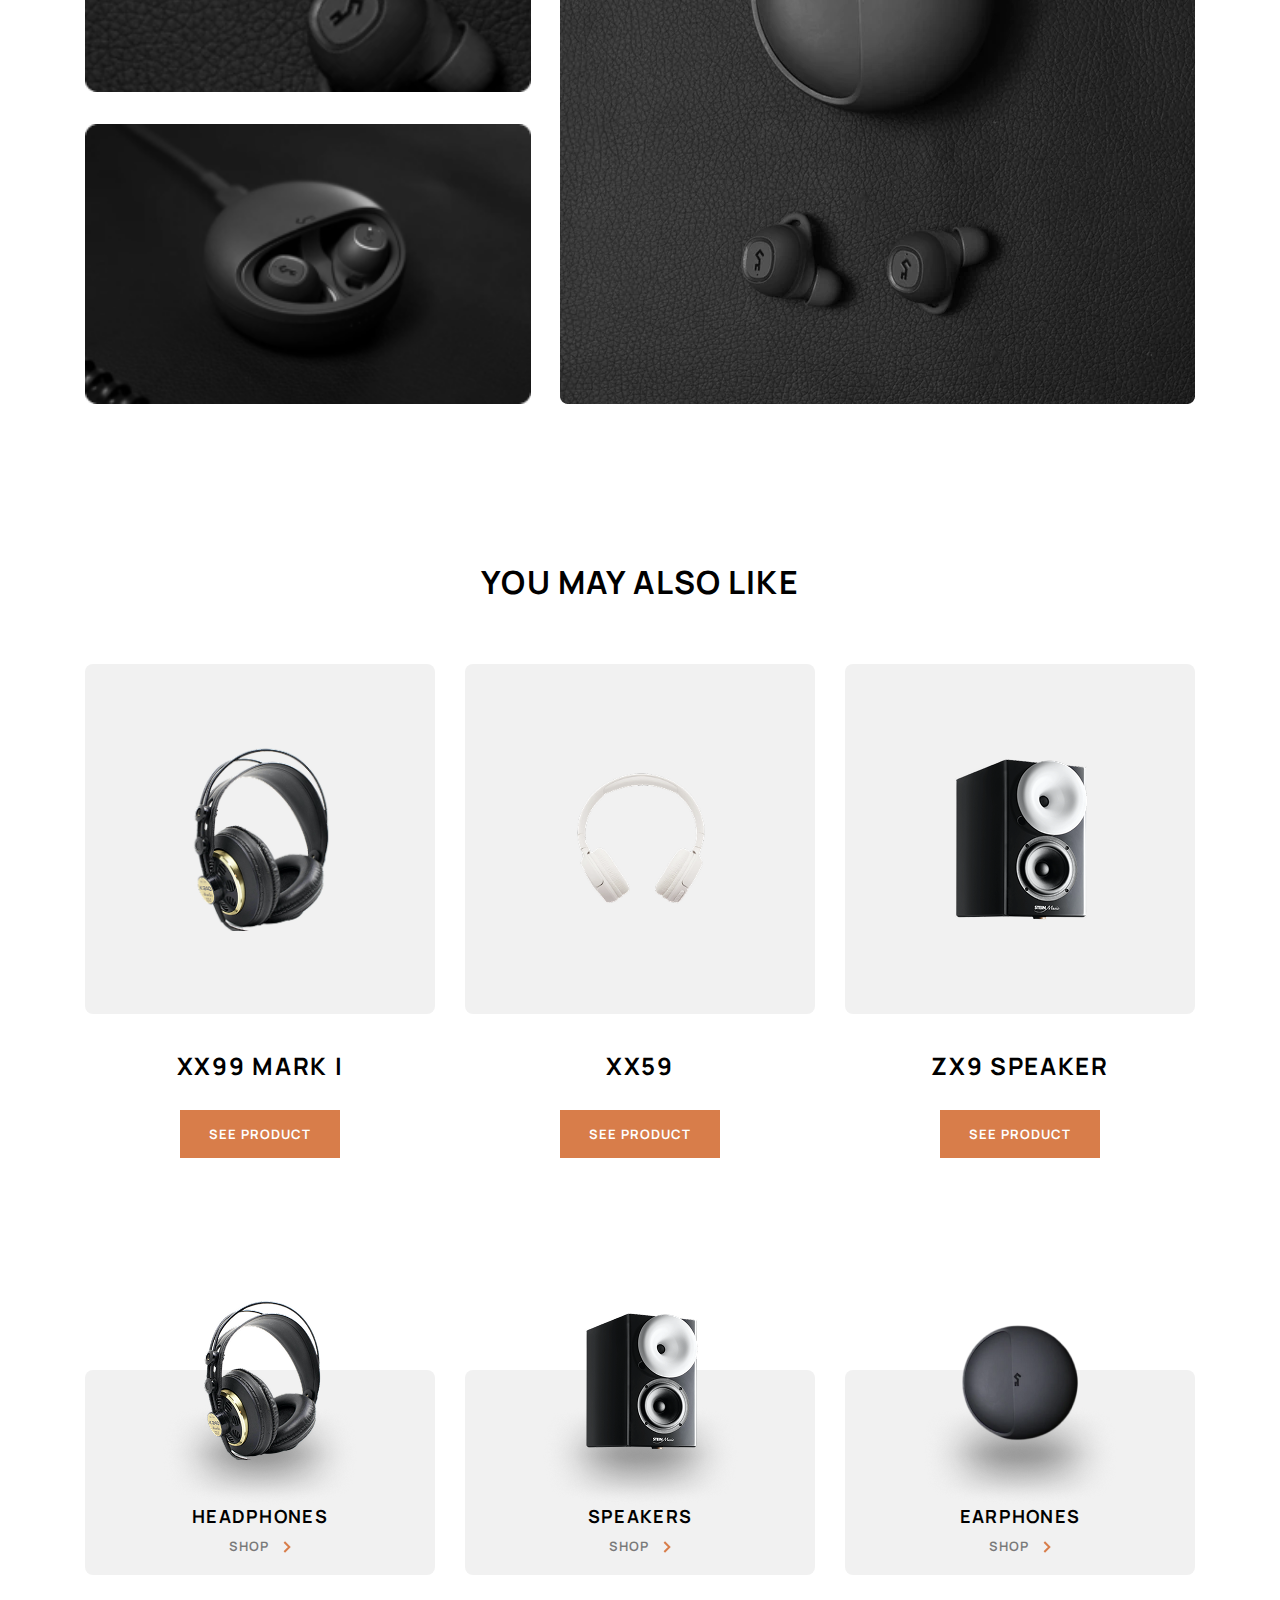
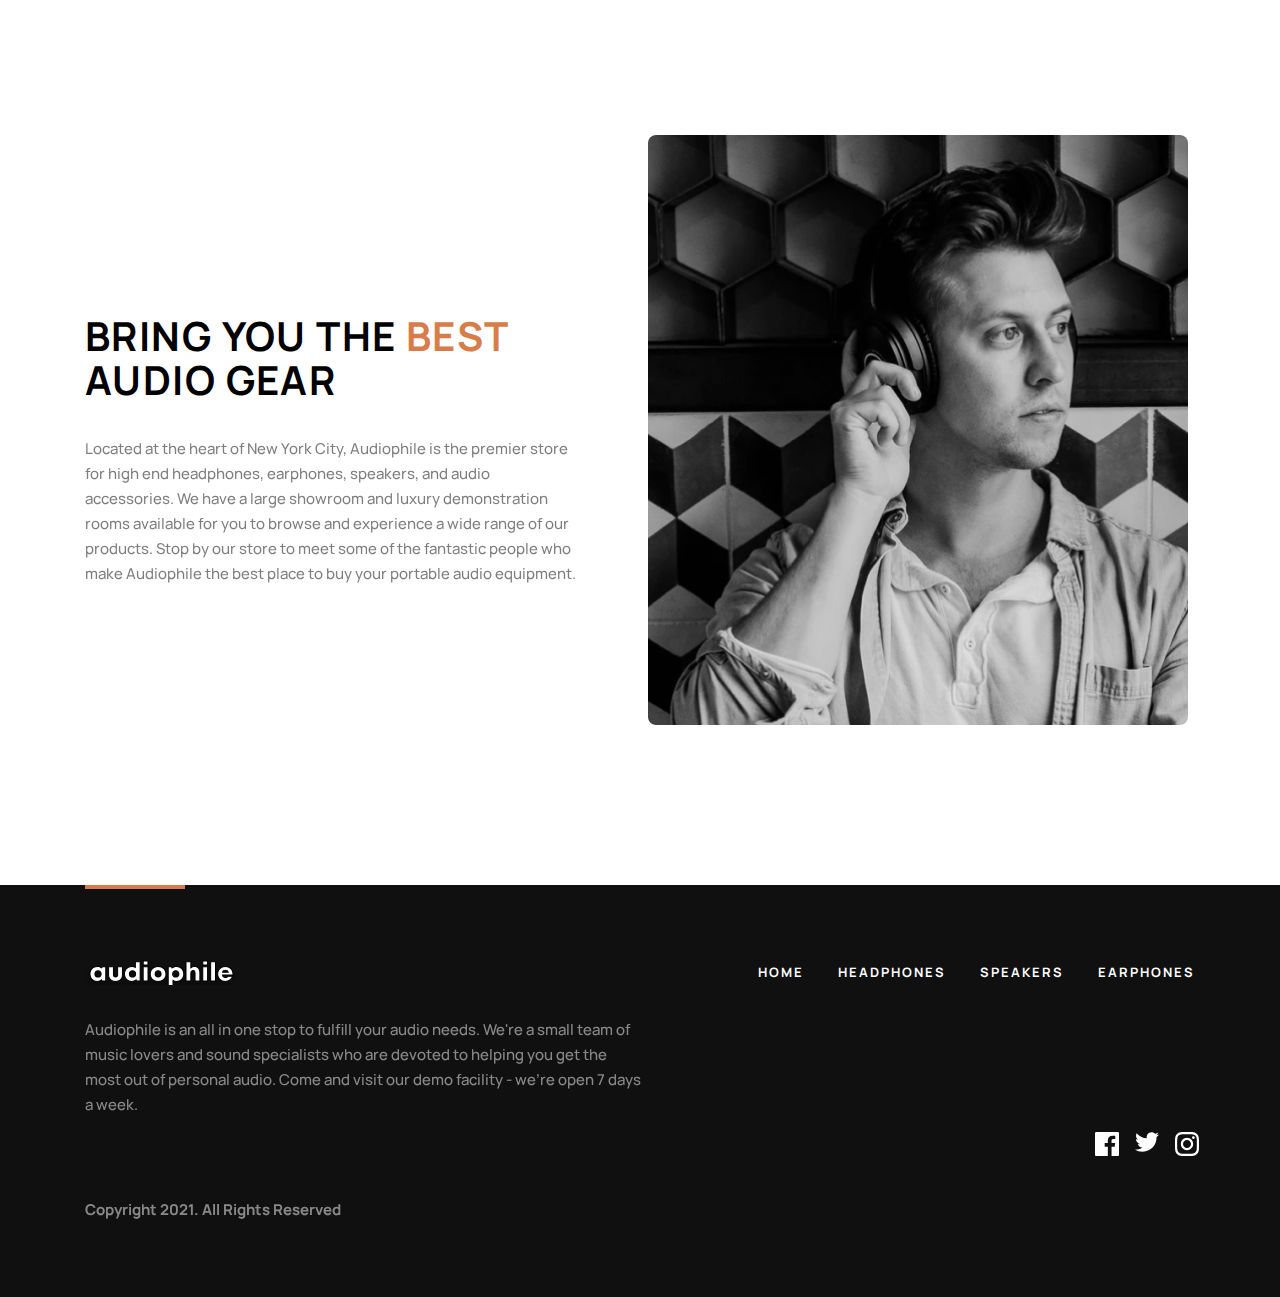
<file: category-shop-six.html>
<!DOCTYPE html>
<html lang="en">
<head>
  <meta charset="UTF-8">
  <meta name="viewport" content="width=device-width, initial-scale=1.0">
  <link rel="stylesheet" href="./variables.css">
  <link rel="stylesheet" href="reset.css">
  <link rel="stylesheet" href="./fonts.css">
  <link rel="stylesheet" href="header.css">
  <link rel="stylesheet" href="category-shop.css">
  <link rel="stylesheet" href="./model.css">
  <link rel="stylesheet" href="./footer.css">
  <link rel="stylesheet" href="./shop-section.css">
  <link rel="stylesheet" href="menu.css">
  <title>YX1 Earphones</title>
</head>
<body>
  <div class="header">
    <div class="header__content">
      <button id="menu-hamburger" class="header__menu-hamburger"> <img class="header__menu-hamburger" src="./assets/icons/menu-hamburger.svg" alt="menu hamburger"> </button>
      <div id="mobile-menu" class="shop-section mobile-menu">
        <div class="mobile-menu__content">
          <a href="/category-headphones.html" class="menu-block">
            <img class="menu-block__image" src="./assets/images/headphones-shop-image.png">
            <img class="menu-block__image-desktop" src="./assets/images/shop-block-headphones.png">
            <p class="menu-block__title">headphones</p>
            <span href="#" class="menu-block__button">shop<img src="./assets/icons/shop-arrow.svg"></span>
          </a> 
          <a href="/category-speakers.html" class="menu-block">
            <img class="menu-block__image" src="./assets/images/speakers-shop-image.png">
            <img class="menu-block__image-desktop" src="./assets/images/shop-block-speakers.png">
            <p class="menu-block__title">speakers</p>
            <span href="#" class="menu-block__button">shop<img src="./assets/icons/shop-arrow.svg"></span>
          </a> 
          <a href="/category-earphones.html" class="menu-block">
            <img class="menu-block__image" src="./assets/images/earphones-shop-image.png">
            <img class="menu-block__image-desktop" src="./assets/images/shop-block-earphones.png">
            <p class="menu-block__title">earphones</p>
            <span href="#" class="menu-block__button">shop<img src="./assets/icons/shop-arrow.svg"></span>
          </a> 
        </div>
      </div>
      <img class="header__logo" src="./assets/icons/audiophile.svg" alt="header logo"/>
      <div class="header__links">
        <a href="/" class="header__link">home</a>
        <a href="/category-headphones.html" class="header__link">headphones</a>
        <a href="/category-speakers.html" class="header__link">speakers</a>
        <a href="/category-earphones.html" class="header__link">earphones</a>
      </div>
      <img src="./assets/icons/shopping-basket.svg" alt="shopping basket"/>
    </div>
    <div id="overlay" class="hidden"></div>
  </div>
  <div class="category-shop__content-wrapper">
    <a href="/category-earphones.html" class="category-shop__go-back-button">Go Back</a>
    <div class="category-shop">
      <div class="category-shop__left-side">
          <div class="category-shop__image-wrapper category-shop__image-wrapper--yx1-earphones">
            <div class="category-shop__image-box">
              <img class="category-shop__image" src="./assets/images/category-shop/category-shop__yx1-earphones.png">
              <img class="category-shop__image-desktop" src="./assets/images/category-shop/category-shop__yx1-earphones-desktop.png">
              <div class="category-shop__image-shadow"></div>
          </div>  
      </div>
    </div>
        <div class="category-shop__text-wrapper ">
          <p class="category-shop__new-product-title">New product</p>
          <h2 class="category-shop__product">yx1 wireless earphones</h2>
          <p class="category-shop__description">Tailor your listening experience with bespoke dynamic drivers from the new YX1 Wireless Earphones. 
            Enjoy incredible high-fidelity sound even in noisy environments with its active noise cancellation feature.
          </p>
          <b class="category-shop__price">$ 599</b>
          <div class="category-shop__cart">
            <div class="category-shop__counter">
              <div class="category-shop__counter-wrapper">
                <button class="category-shop__counter-button">-</button>
                <span class="category-shop__counter-number">0</span>
                <button class="category-shop__counter-button">+</button>
              </div>
            </div>
            <button class="category-shop__button">Out of stock</button>
          </div>
        </div>
    </div>
    <div class="category-shop__features-wrapper">
      <div class="category-shop__features">
        <h2 class="category-shop__features-title">Features</h2>
        <p class="category-shop__features-paragraph">Experience unrivalled stereo sound thanks to innovative acoustic technology. With improved 
          ergonomics designed for full day wearing, these revolutionary earphones have been finely crafted to provide you with the perfect fit, 
          delivering complete comfort all day long while enjoying exceptional noise isolation and truly immersive sound.<br>
          <br>
          
          The YX1 Wireless Earphones features customizable controls for volume, music, calls, and voice assistants built into both earbuds. 
          The new 7-hour battery life can be extended up to 28 hours with the charging case, giving you uninterrupted play time. 
          Exquisite craftsmanship with a splash resistant design now available in an all new white and grey color scheme as well as the popular classic black.
        </p>
      </div>
      <div class="category-shop__box">
        <h2 class="category-shop__box-title">In the box</h2>
        <div class="category-shop__box-list-wrapper">
          <ul class="category-shop__box-list">
            <li><span class="category-shop__box-list-number-of-items category-shop__box-list-number-of-items--two-items">2x</span> Earphone Unit </li>
            <li><span class="category-shop__box-list-number-of-items category-shop__box-list-number-of-items--two-items">6x</span> Multi-size Earplugs</li>
            <li><span class="category-shop__box-list-number-of-items">1x</span> User Manual</li>
            <li><span class="category-shop__box-list-number-of-items">1x</span> USB-C Charging Cable</li>
            <li><span class="category-shop__box-list-number-of-items">1x</span> Travel Pouch </1i>
          </ul>
        </div>
      </div>
    </div>
    <div class="category-shop__model-product-wrapper">
      <div class="category-shop__model-product-wrapper-left">
        <div class="category-shop__model-product-image-wrapper-one">
          <img class="category-shop__model-product-image" src="./assets/images/category-shop/category-shop-six-model-image-one.png">
          <img class="category-shop__model-product-image-tablet" src="./assets/images/category-shop/category-shop-six-model-image-one-tablet.png">
        </div>
        <div class="category-shop__model-product-image-wrapper-two">
          <img class="category-shop__model-product-image" src="./assets/images/category-shop/category-shop-six-model-image-two.png">
          <img class="category-shop__model-product-image-tablet " src="./assets/images/category-shop/category-shop-six-model-image-two-tablet.png">
        </div>
      </div>
      <div class="category-shop__model-product-image-wrapper-three">
        <img class="category-shop__model-product-image" src="./assets/images/category-shop/category-shop-six-model-image-three.png">
        <img class="category-shop__model-product-image-tablet category-shop__model-product-image-tablet--for-desktop" src="./assets/images/category-shop/category-shop-six-model-image-three-tablet.png">
        <img class="category-shop__model-product-image-desktop" src="./assets/images/category-shop/category-shop-six-model-image-three-desktop.png">
      </div>
    </div>
    <div class="category-shop__you-may-also-like-section">
      <h2 class="category-shop__more-products-title">You may also like</h2>
      <div class="category-shop__more-products-wrapper">
        <div class="category-shop__more-products">
          <div class="category-shop__more-products-image-wrapper">
            <div class="category-shop__more-products-image-box">
              <img class="category-shop__more-products-image" src="./assets/images/category-shop/category-shop-more-products-markI.png">
              <img class="category-shop__more-products-image-tablet category-shop__more-products-image-tablet--1" src="./assets/images/category-shop/category-shop-more-products-markI-tablet.png">
            </div>
          </div> 
          <h2 class="category-shop__more-products-name">XX99 MARK I</h2>
          <a class="category-shop__more-products-button" href="/category-shop-two.html">See product</a>
        </div>
        <div class="category-shop__more-products">
          <div class="category-shop__more-products-image-wrapper">
            <div class="category-shop__more-products-image-box">
              <img class="category-shop__more-products-image" src="./assets/images/category-shop/category-shop-more-products-xx59.png">
              <img class="category-shop__more-products-image-tablet category-shop__more-products-image-tablet--2" src="./assets/images/category-shop/category-shop-more-products-xx59-tablet.png">
            </div>
          </div> 
          <h2 class="category-shop__more-products-name">XX59</h2>
          <a class="category-shop__more-products-button" href="category-shop-three.html">See product</a>
        </div>
        <div class="category-shop__more-products">
          <div class="category-shop__more-products-image-wrapper">
            <div class="category-shop__more-products-image-box">
              <img class="category-shop__more-products-image" src="./assets/images/category-shop/category-shop-more-products-zx9-speaker.png">
              <img class="category-shop__more-products-image-tablet category-shop__more-products-image-tablet--3" src="./assets/images/category-shop/category-shop-more-products-zx9-speaker-tablet.png">
            </div>
          </div> 
          <h2 class="category-shop__more-products-name">zx9 speaker</h2>
          <a class="category-shop__more-products-button" href="category-shop-four.html">See product</a>
        </div>
      </div>
    </div>
    <div class="shop-section">
      <a href="/category-headphones.html" class="shop-block">
        <img class="shop-block__image" src="./assets/images/headphones-shop-image.png">
        <img class="shop-block__image-desktop" src="./assets/images/shop-block-headphones.png">
        <p class="shop-block__title">headphones</p>
        <span href="#" class="shop-block__button">shop<img src="./assets/icons/shop-arrow.svg"></span>
      </a> 
      <a href="/category-speakers.html" class="shop-block">
        <img class="shop-block__image" src="./assets/images/speakers-shop-image.png">
        <img class="shop-block__image-desktop" src="./assets/images/shop-block-speakers.png">
        <p class="shop-block__title">speakers</p>
        <span href="#" class="shop-block__button">shop<img src="./assets/icons/shop-arrow.svg"></span>
      </a> 
      <a href="/category-earphones.html" class="shop-block">
        <img class="shop-block__image" src="./assets/images/earphones-shop-image.png">
        <img class="shop-block__image-desktop" src="./assets/images/shop-block-earphones.png">
        <p class="shop-block__title">earphones</p>
        <span href="#" class="shop-block__button">shop<img src="./assets/icons/shop-arrow.svg"></span>
      </a> 
    </div>
    <div class="model-section">
      <div class="model-section__image"></div> 
      <div class="model-section__text">
        <p class="model-section__title">bring you the <span class="model-section__orange-word">best</span> audio gear</p>
        <p class="model-section__description">Located at the heart of New York City, Audiophile is the premier store for high 
          end headphones, earphones, speakers, and audio accessories. We have a large showroom and 
          luxury demonstration rooms available for you to browse and experience a wide range of our products. 
          Stop by our store to meet some of the fantastic people who make Audiophile the best place to buy your
          portable audio equipment.</p>
      </div>
    </div>
  </div>
  <div class="footer-section">
    <div class="footer-section__content-wrapper">
      <div class="footer-section__content">
        <img class="footer-section__logo"  src="./assets/icons/audiophile.svg">
        <div class="footer-section__product-links-wrapper">
          <a  href="./index.html" class="footer-section__link">Home</a>
          <a  href="./category-headphones.html" class="footer-section__link">Headphones</a>
          <a  href="./category-speakers.html" class="footer-section__link">Speakers</a>
          <a  href="./category-earphones.html" class="footer-section__link">Earphones</a>
        </div>
      </div>
      <p class="footer-section__text">Audiophile is an all in one stop to fulfill your audio needs. 
        We're a small team of music lovers and sound specialists who are devoted to helping you get the most out of personal audio. 
        Come and visit our demo facility - we’re open 7 days a week.</p>
      <div class="footer-section__copyrights-and-social-media-wrapper">
        <p class="footer-section__copyright">Copyright 2021. All Rights Reserved</p>
        <div class="footer-section__social-media-links-wrapper">
          <a href="#" class="footer-section__social-media-link"><img src="./assets/icons/facebook.svg"></a>
          <a href="#" class="footer-section__social-media-link"><img src="./assets/icons/twitter.svg"></a>
          <a href="#" class="footer-section__social-media-link"><img src="./assets/icons/instagram.svg"></a>
        </div>
      </div>
      <div class="footer-section__social-media-links-desktop-wrapper">
        <a href="#" class="footer-section__social-media-link-desktop">
          <svg width="24" height="24" viewBox="0 0 24 24" fill="none" xmlns="http://www.w3.org/2000/svg">
            <path d="M22.675 0H1.325C0.593 0 0 0.593 0 1.325V22.676C0 23.407 0.593 24 1.325 24H12.82V14.706H9.692V11.084H12.82V8.413C12.82 5.313 14.713 3.625 17.479 3.625C18.804 3.625 19.942 3.724 20.274 3.768V7.008L18.356 7.009C16.852 7.009 16.561 7.724 16.561 8.772V11.085H20.148L19.681 14.707H16.561V24H22.677C23.407 24 24 23.407 24 22.675V1.325C24 0.593 23.407 0 22.675 0Z" fill="white"/>
          </svg>            
        </a>
        <a href="#" class="footer-section__social-media-link-desktop"> 
          <svg width="24" height="20" viewBox="0 0 24 20" fill="none" xmlns="http://www.w3.org/2000/svg">
            <path d="M24 2.55705C23.117 2.94905 22.168 3.21305 21.172 3.33205C22.189 2.72305 22.97 1.75805 23.337 0.608047C22.386 1.17205 21.332 1.58205 20.21 1.80305C19.313 0.846047 18.032 0.248047 16.616 0.248047C13.437 0.248047 11.101 3.21405 11.819 6.29305C7.728 6.08805 4.1 4.12805 1.671 1.14905C0.381 3.36205 1.002 6.25705 3.194 7.72305C2.388 7.69705 1.628 7.47605 0.965 7.10705C0.911 9.38805 2.546 11.522 4.914 11.997C4.221 12.185 3.462 12.229 2.69 12.081C3.316 14.037 5.134 15.46 7.29 15.5C5.22 17.123 2.612 17.848 0 17.54C2.179 18.937 4.768 19.752 7.548 19.752C16.69 19.752 21.855 12.031 21.543 5.10605C22.505 4.41105 23.34 3.54405 24 2.55705Z" fill="white"/>
          </svg>
        </a>
        <a href="#" class="footer-section__social-media-link-desktop">
          <svg width="24" height="24" viewBox="0 0 24 24" fill="none" xmlns="http://www.w3.org/2000/svg">
            <path fill-rule="evenodd" clip-rule="evenodd" d="M12 0C8.741 0 8.333 0.014 7.053 0.072C2.695 0.272 0.273 2.69 0.073 7.052C0.014 8.333 0 8.741 0 12C0 15.259 0.014 15.668 0.072 16.948C0.272 21.306 2.69 23.728 7.052 23.928C8.333 23.986 8.741 24 12 24C15.259 24 15.668 23.986 16.948 23.928C21.302 23.728 23.73 21.31 23.927 16.948C23.986 15.668 24 15.259 24 12C24 8.741 23.986 8.333 23.928 7.053C23.732 2.699 21.311 0.273 16.949 0.073C15.668 0.014 15.259 0 12 0ZM12 2.163C15.204 2.163 15.584 2.175 16.85 2.233C20.102 2.381 21.621 3.924 21.769 7.152C21.827 8.417 21.838 8.797 21.838 12.001C21.838 15.206 21.826 15.585 21.769 16.85C21.62 20.075 20.105 21.621 16.85 21.769C15.584 21.827 15.206 21.839 12 21.839C8.796 21.839 8.416 21.827 7.151 21.769C3.891 21.62 2.38 20.07 2.232 16.849C2.174 15.584 2.162 15.205 2.162 12C2.162 8.796 2.175 8.417 2.232 7.151C2.381 3.924 3.896 2.38 7.151 2.232C8.417 2.175 8.796 2.163 12 2.163ZM5.838 12C5.838 8.597 8.597 5.838 12 5.838C15.403 5.838 18.162 8.597 18.162 12C18.162 15.404 15.403 18.163 12 18.163C8.597 18.163 5.838 15.403 5.838 12ZM12 16C9.791 16 8 14.21 8 12C8 9.791 9.791 8 12 8C14.209 8 16 9.791 16 12C16 14.21 14.209 16 12 16ZM16.965 5.595C16.965 4.8 17.61 4.155 18.406 4.155C19.201 4.155 19.845 4.8 19.845 5.595C19.845 6.39 19.201 7.035 18.406 7.035C17.61 7.035 16.965 6.39 16.965 5.595Z" fill="white"/>
          </svg>
        </a>
      </div>
    </div>
  </div>
</body>
<script src="index.js"></script>
</html>
</file>
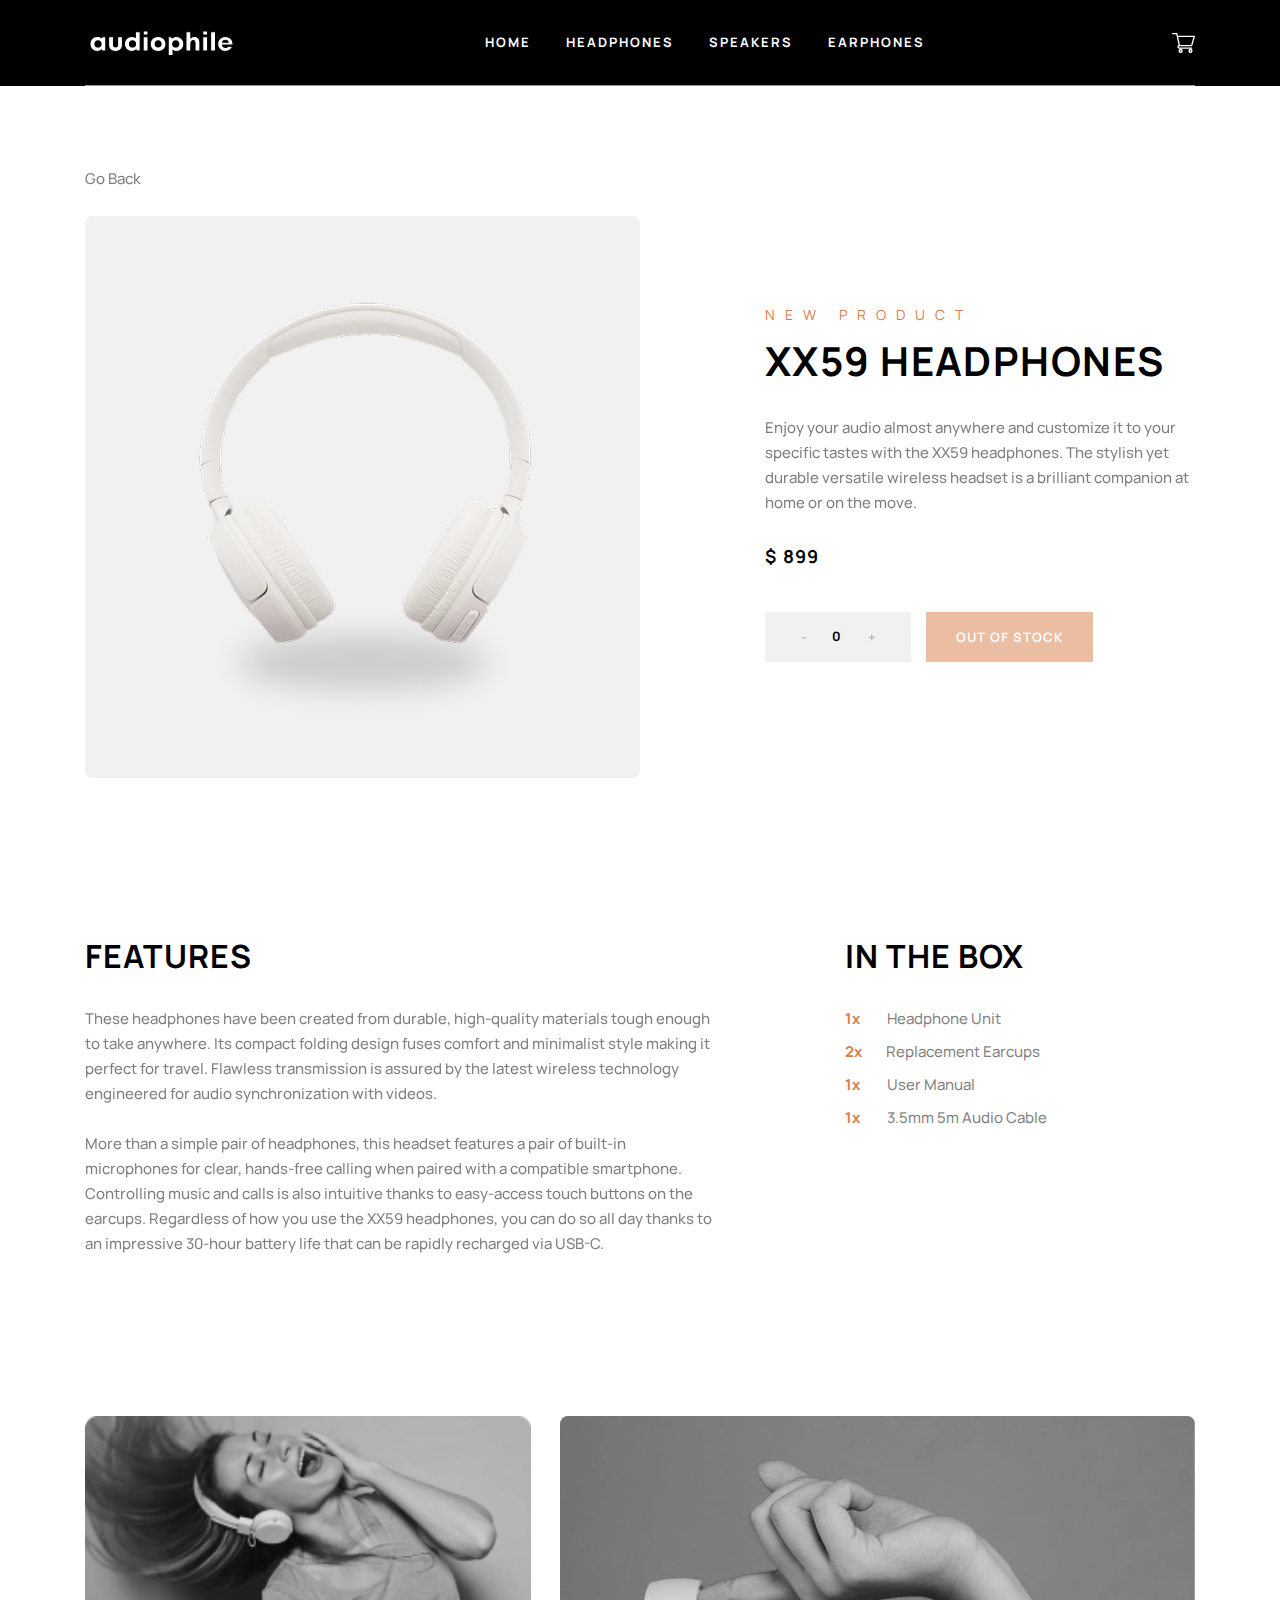
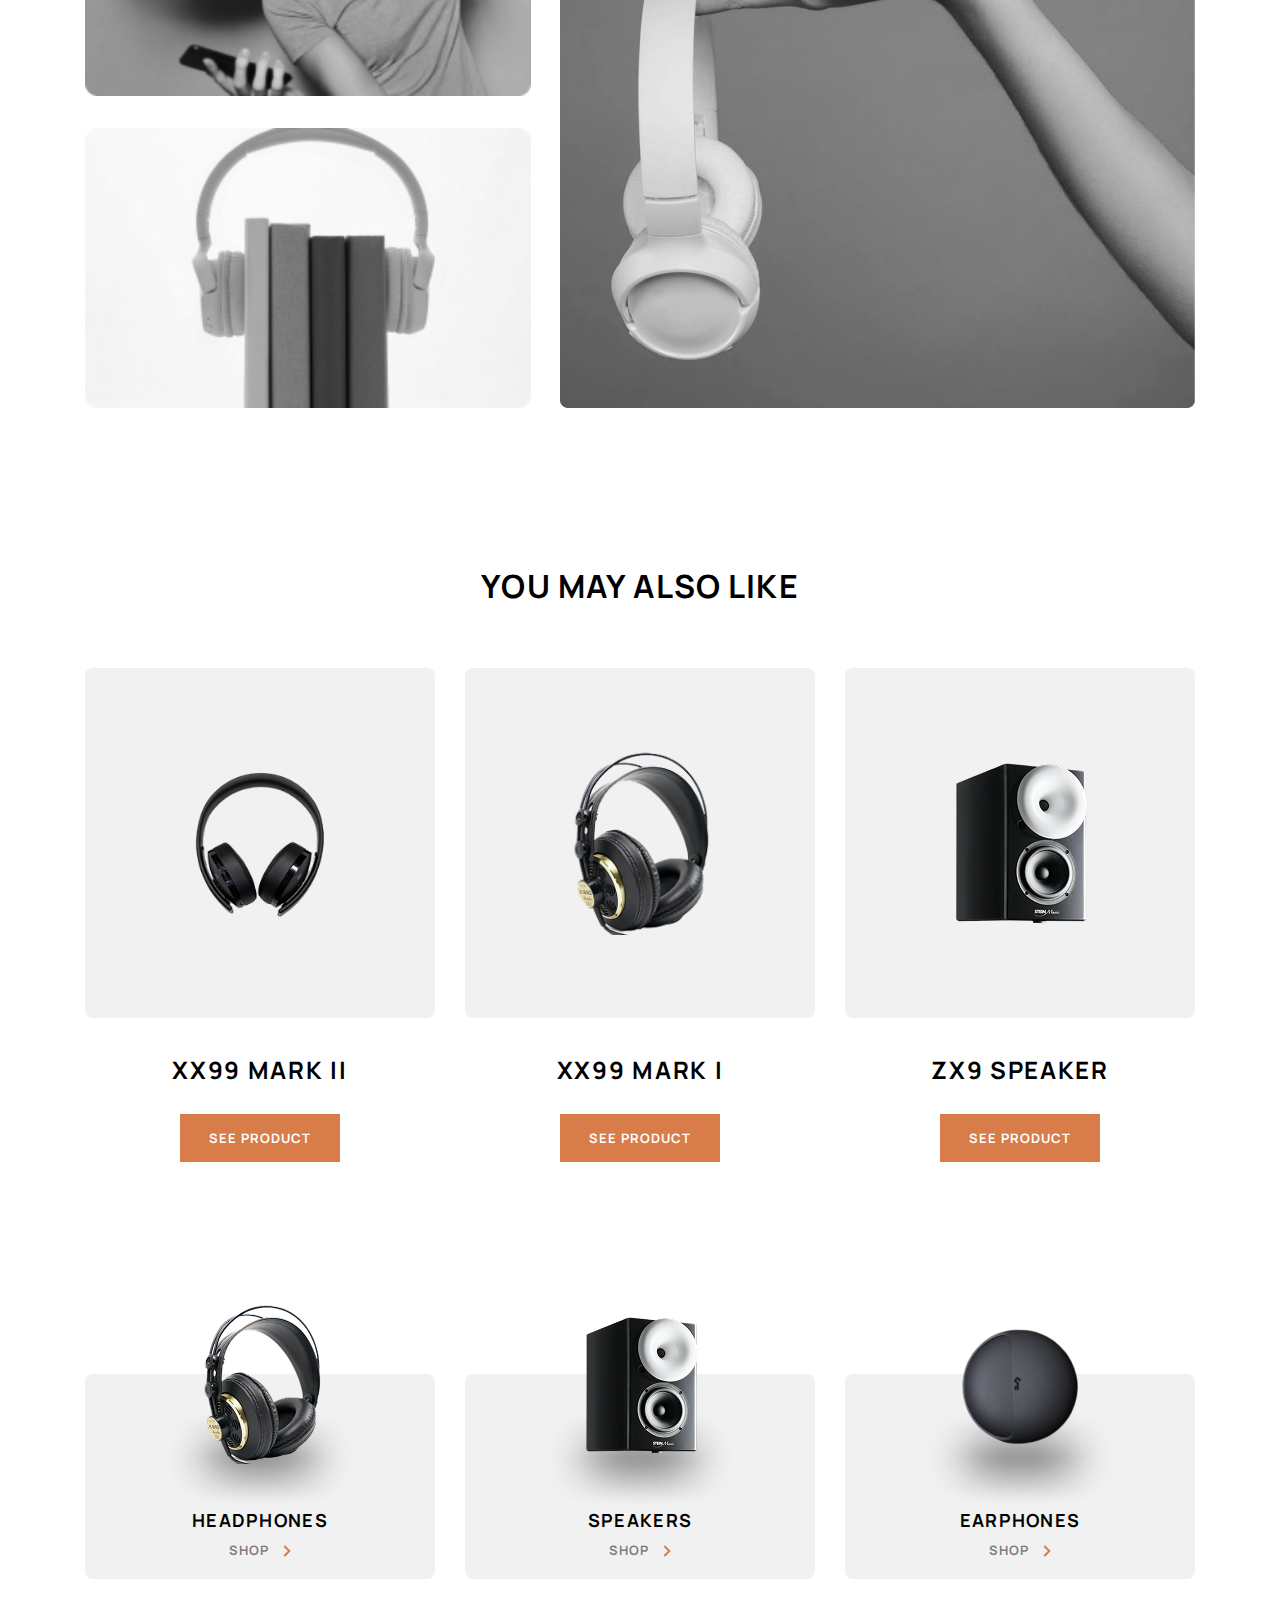
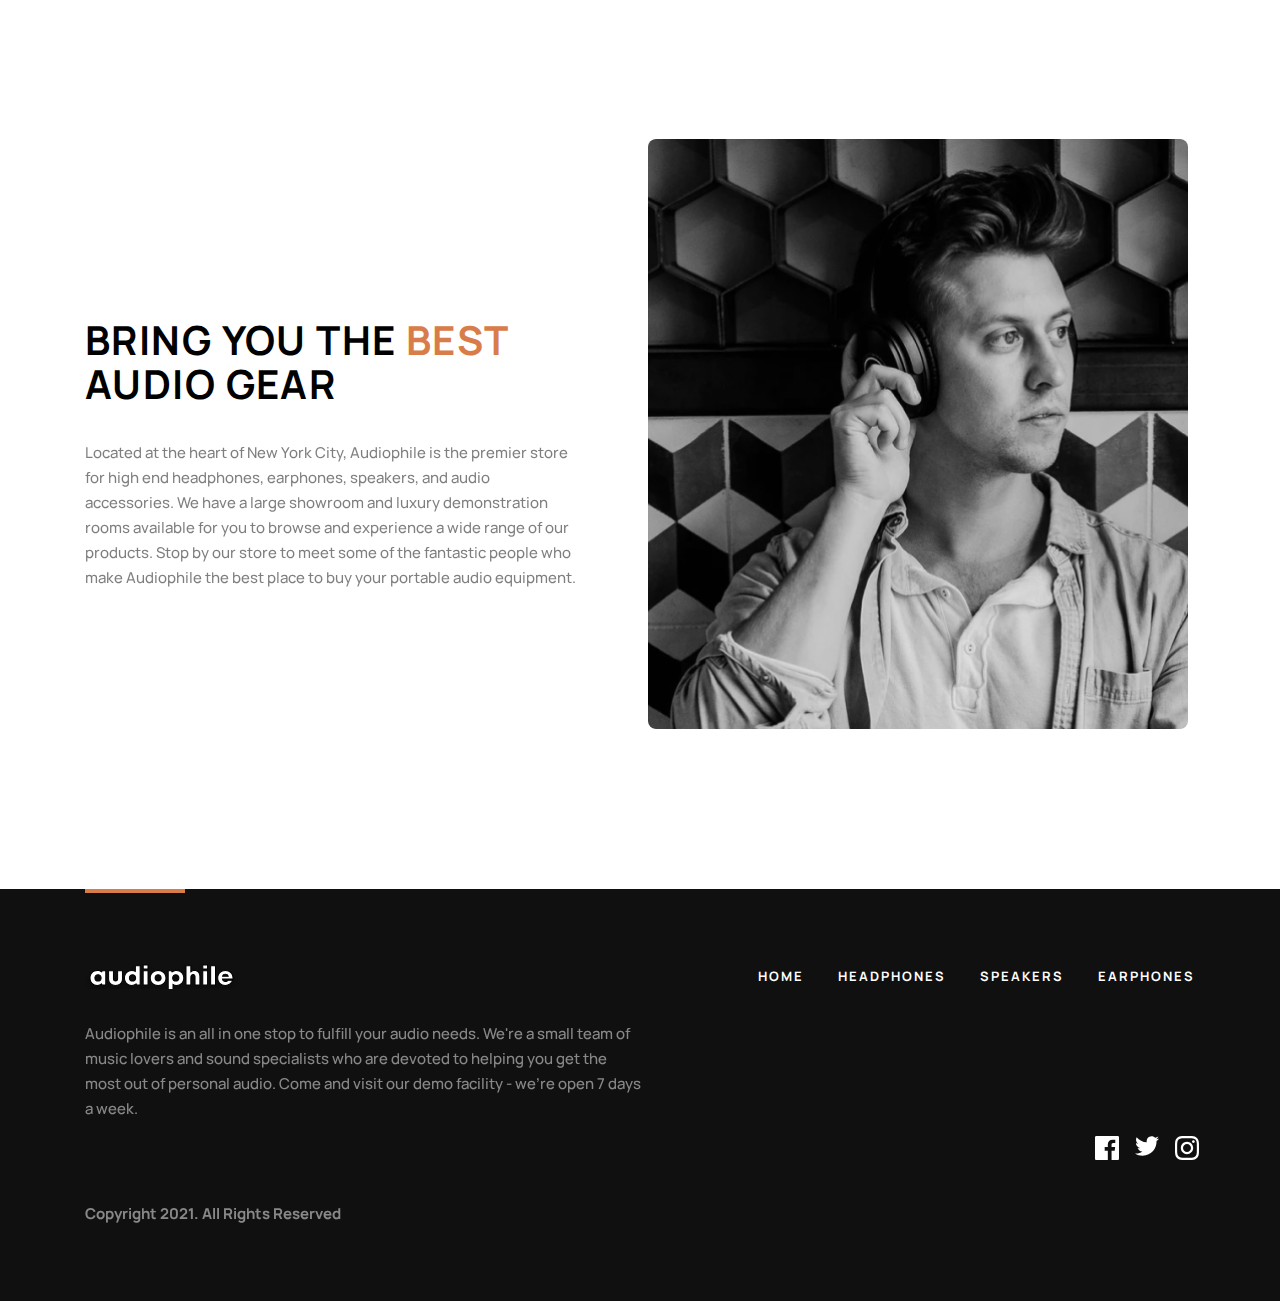
<file: category-shop-three.html>
<!DOCTYPE html>
<html lang="en">
<head>
  <meta charset="UTF-8">
  <meta name="viewport" content="width=device-width, initial-scale=1.0">
  <link rel="stylesheet" href="./variables.css">
  <link rel="stylesheet" href="reset.css">
  <link rel="stylesheet" href="./fonts.css">
  <link rel="stylesheet" href="header.css">
  <link rel="stylesheet" href="category-shop.css">
  <link rel="stylesheet" href="./model.css">
  <link rel="stylesheet" href="./footer.css">
  <link rel="stylesheet" href="./shop-section.css">
  <link rel="stylesheet" href="menu.css">
  <title>XX59 Headphones</title>
</head>
<body>
  <div class="header">
    <div class="header__content">
      <button id="menu-hamburger" class="header__menu-hamburger"> <img class="header__menu-hamburger" src="./assets/icons/menu-hamburger.svg" alt="menu hamburger"> </button>
      <div id="mobile-menu" class="shop-section mobile-menu">
        <div class="mobile-menu__content">
          <a href="/category-headphones.html" class="menu-block">
            <img class="menu-block__image" src="./assets/images/headphones-shop-image.png">
            <img class="menu-block__image-desktop" src="./assets/images/shop-block-headphones.png">
            <p class="menu-block__title">headphones</p>
            <span href="#" class="menu-block__button">shop<img src="./assets/icons/shop-arrow.svg"></span>
          </a> 
          <a href="/category-speakers.html" class="menu-block">
            <img class="menu-block__image" src="./assets/images/speakers-shop-image.png">
            <img class="menu-block__image-desktop" src="./assets/images/shop-block-speakers.png">
            <p class="menu-block__title">speakers</p>
            <span href="#" class="menu-block__button">shop<img src="./assets/icons/shop-arrow.svg"></span>
          </a> 
          <a href="/category-earphones.html" class="menu-block">
            <img class="menu-block__image" src="./assets/images/earphones-shop-image.png">
            <img class="menu-block__image-desktop" src="./assets/images/shop-block-earphones.png">
            <p class="menu-block__title">earphones</p>
            <span href="#" class="menu-block__button">shop<img src="./assets/icons/shop-arrow.svg"></span>
          </a> 
        </div>
      </div>
      <img class="header__logo" src="./assets/icons/audiophile.svg" alt="header logo"/>
      <div class="header__links">
        <a href="/" class="header__link">home</a>
        <a href="/category-headphones.html" class="header__link">headphones</a>
        <a href="/category-speakers.html" class="header__link">speakers</a>
        <a href="/category-earphones.html" class="header__link">earphones</a>
      </div>
      <img src="./assets/icons/shopping-basket.svg" alt="shopping basket"/>
    </div>
    <div id="overlay" class="hidden"></div>
  </div>
  <div class="category-shop__content-wrapper">
    <a href="/category-headphones.html" class="category-shop__go-back-button">Go Back</a>
    <div class="category-shop">
      <div class="category-shop__left-side">
          <div class="category-shop__image-wrapper">
            <div class="category-shop__image-box">
              <img class="category-shop__image" src="./assets/images/category-shop/category-shop__xx59.png">
              <img class="category-shop__image-desktop" src="./assets/images/category-shop/category-shop__xx59-desktop.png">
              <div class="category-shop__image-shadow"></div>
          </div>  
      </div>
    </div>
        <div class="category-shop__text-wrapper ">
          <p class="category-shop__new-product-title">New product</p>
          <h2 class="category-shop__product">xx59 Headphones</h2>
          <p class="category-shop__description">Enjoy your audio almost anywhere and customize it to your specific 
            tastes with the XX59 headphones. The stylish yet durable versatile wireless headset is a brilliant companion 
            at home or on the move.
          </p>
          <b class="category-shop__price">$ 899</b>
          <div class="category-shop__cart">
            <div class="category-shop__counter">
              <div class="category-shop__counter-wrapper">
                <button class="category-shop__counter-button">-</button>
                <span class="category-shop__counter-number">0</span>
                <button class="category-shop__counter-button">+</button>
              </div>
            </div>
            <button class="category-shop__button">Out of stock</button>
          </div>
        </div>
    </div>
    <div class="category-shop__features-wrapper">
      <div class="category-shop__features">
        <h2 class="category-shop__features-title">Features</h2>
        <p class="category-shop__features-paragraph">These headphones have been created from durable, high-quality materials 
          tough enough to take anywhere. Its compact folding design fuses comfort and minimalist style making it perfect for travel. 
          Flawless transmission is assured by the latest wireless technology engineered for audio synchronization with videos.<br>
          <br>
          
          More than a simple pair of headphones, this headset features a pair of built-in microphones for clear, hands-free calling when 
          paired with a compatible smartphone. Controlling music and calls is also intuitive thanks to easy-access touch buttons on the earcups. 
          Regardless of how you use the  XX59 headphones, you can do so all day thanks to an impressive 30-hour battery life that can be rapidly 
          recharged via USB-C.
        </p>
      </div>
      <div class="category-shop__box">
        <h2 class="category-shop__box-title">In the box</h2>
        <div class="category-shop__box-list-wrapper">
          <ul class="category-shop__box-list">
            <li><span class="category-shop__box-list-number-of-items">1x</span> Headphone Unit </li>
            <li><span class="category-shop__box-list-number-of-items category-shop__box-list-number-of-items--two-items">2x</span> Replacement Earcups</li>
            <li><span class="category-shop__box-list-number-of-items">1x</span> User Manual</li>
            <li><span class="category-shop__box-list-number-of-items">1x</span> 3.5mm 5m Audio Cable</li>
          </ul>
        </div>
      </div>
    </div>
    <div class="category-shop__model-product-wrapper">
      <div class="category-shop__model-product-wrapper-left">
        <div class="category-shop__model-product-image-wrapper-one">
          <img class="category-shop__model-product-image" src="./assets/images/category-shop/category-shop-three-model.png">
          <img class="category-shop__model-product-image-tablet" src="./assets/images/category-shop/category-shop-three-model-image-one-tablet.png">
        </div>
        <div class="category-shop__model-product-image-wrapper-two">
          <img class="category-shop__model-product-image" src="./assets/images/category-shop/category-shop-three-model-image-two.png">
          <img class="category-shop__model-product-image-tablet " src="./assets/images/category-shop/category-shop-three-model-image-two-tablet.png">
        </div>
      </div>
      <div class="category-shop__model-product-image-wrapper-three">
        <img class="category-shop__model-product-image" src="./assets/images/category-shop/category-shop-three-model-image-three.png">
        <img class="category-shop__model-product-image-tablet category-shop__model-product-image-tablet--for-desktop" src="./assets/images/category-shop/category-shop-three-model-image-three-tablet.png">
        <img class="category-shop__model-product-image-desktop" src="./assets/images/category-shop/category-shop-three-model-image-three-desktop.png">
      </div>
    </div>
    <div class="category-shop__you-may-also-like-section">
      <h2 class="category-shop__more-products-title">You may also like</h2>
      <div class="category-shop__more-products-wrapper">
        <div class="category-shop__more-products">
          <div class="category-shop__more-products-image-wrapper">
            <div class="category-shop__more-products-image-box">
              <img class="category-shop__more-products-image" src="./assets/images/category-shop/category-shop-three-more-products-markII.png">
              <img class="category-shop__more-products-image-tablet category-shop__more-products-image-tablet--1" src="./assets/images/category-shop/category-shop-three-more-products-markII-tablet.png">
            </div>
          </div> 
          <h2 class="category-shop__more-products-name">xx99 mark ii</h2>
          <a class="category-shop__more-products-button" href="/category-shop.html">See product</a>
        </div>
        <div class="category-shop__more-products">
          <div class="category-shop__more-products-image-wrapper">
            <div class="category-shop__more-products-image-box">
              <img class="category-shop__more-products-image" src="./assets/images/category-shop/category-shop-more-products-xx99-markI.png">
              <img class="category-shop__more-products-image-tablet category-shop__more-products-image-tablet--2" src="./assets/images/category-shop/category-shop-three-more-products-markI-tablet.png">
            </div>
          </div> 
          <h2 class="category-shop__more-products-name">xx99 mark I</h2>
          <a class="category-shop__more-products-button" href="category-shop-two.html">See product</a>
        </div>
        <div class="category-shop__more-products">
          <div class="category-shop__more-products-image-wrapper">
            <div class="category-shop__more-products-image-box">
              <img class="category-shop__more-products-image" src="./assets/images/category-shop/category-shop-more-products-zx9-speaker.png">
              <img class="category-shop__more-products-image-tablet category-shop__more-products-image-tablet--3" src="./assets/images/category-shop/category-shop-more-products-zx9-speaker-tablet.png">
            </div>
          </div> 
          <h2 class="category-shop__more-products-name">zx9 speaker</h2>
          <a class="category-shop__more-products-button" href="category-shop-four.html">See product</a>
        </div>
      </div>
    </div>
    <div class="shop-section">
      <a href="/category-headphones.html" class="shop-block">
        <img class="shop-block__image" src="./assets/images/headphones-shop-image.png">
        <img class="shop-block__image-desktop" src="./assets/images/shop-block-headphones.png">
        <p class="shop-block__title">headphones</p>
        <span href="#" class="shop-block__button">shop<img src="./assets/icons/shop-arrow.svg"></span>
      </a> 
      <a href="/category-speakers.html" class="shop-block">
        <img class="shop-block__image" src="./assets/images/speakers-shop-image.png">
        <img class="shop-block__image-desktop" src="./assets/images/shop-block-speakers.png">
        <p class="shop-block__title">speakers</p>
        <span href="#" class="shop-block__button">shop<img src="./assets/icons/shop-arrow.svg"></span>
      </a> 
      <a href="/category-earphones.html" class="shop-block">
        <img class="shop-block__image" src="./assets/images/earphones-shop-image.png">
        <img class="shop-block__image-desktop" src="./assets/images/shop-block-earphones.png">
        <p class="shop-block__title">earphones</p>
        <span href="#" class="shop-block__button">shop<img src="./assets/icons/shop-arrow.svg"></span>
      </a> 
    </div>
    <div class="model-section">
      <div class="model-section__image"></div> 
      <div class="model-section__text">
        <p class="model-section__title">bring you the <span class="model-section__orange-word">best</span> audio gear</p>
        <p class="model-section__description">Located at the heart of New York City, Audiophile is the premier store for high 
          end headphones, earphones, speakers, and audio accessories. We have a large showroom and 
          luxury demonstration rooms available for you to browse and experience a wide range of our products. 
          Stop by our store to meet some of the fantastic people who make Audiophile the best place to buy your
          portable audio equipment.</p>
      </div>
    </div>
  </div>
  <div class="footer-section">
    <div class="footer-section__content-wrapper">
      <div class="footer-section__content">
        <img class="footer-section__logo"  src="./assets/icons/audiophile.svg">
        <div class="footer-section__product-links-wrapper">
          <a  href="./index.html" class="footer-section__link">Home</a>
          <a  href="./category-headphones.html" class="footer-section__link">Headphones</a>
          <a  href="./category-speakers.html" class="footer-section__link">Speakers</a>
          <a  href="./category-earphones.html" class="footer-section__link">Earphones</a>
        </div>
      </div>
      <p class="footer-section__text">Audiophile is an all in one stop to fulfill your audio needs. 
        We're a small team of music lovers and sound specialists who are devoted to helping you get the most out of personal audio. 
        Come and visit our demo facility - we’re open 7 days a week.</p>
      <div class="footer-section__copyrights-and-social-media-wrapper">
        <p class="footer-section__copyright">Copyright 2021. All Rights Reserved</p>
        <div class="footer-section__social-media-links-wrapper">
          <a href="#" class="footer-section__social-media-link"><img src="./assets/icons/facebook.svg"></a>
          <a href="#" class="footer-section__social-media-link"><img src="./assets/icons/twitter.svg"></a>
          <a href="#" class="footer-section__social-media-link"><img src="./assets/icons/instagram.svg"></a>
        </div>
      </div>
      <div class="footer-section__social-media-links-desktop-wrapper">
        <a href="#" class="footer-section__social-media-link-desktop">
          <svg width="24" height="24" viewBox="0 0 24 24" fill="none" xmlns="http://www.w3.org/2000/svg">
            <path d="M22.675 0H1.325C0.593 0 0 0.593 0 1.325V22.676C0 23.407 0.593 24 1.325 24H12.82V14.706H9.692V11.084H12.82V8.413C12.82 5.313 14.713 3.625 17.479 3.625C18.804 3.625 19.942 3.724 20.274 3.768V7.008L18.356 7.009C16.852 7.009 16.561 7.724 16.561 8.772V11.085H20.148L19.681 14.707H16.561V24H22.677C23.407 24 24 23.407 24 22.675V1.325C24 0.593 23.407 0 22.675 0Z" fill="white"/>
          </svg>            
        </a>
        <a href="#" class="footer-section__social-media-link-desktop"> 
          <svg width="24" height="20" viewBox="0 0 24 20" fill="none" xmlns="http://www.w3.org/2000/svg">
            <path d="M24 2.55705C23.117 2.94905 22.168 3.21305 21.172 3.33205C22.189 2.72305 22.97 1.75805 23.337 0.608047C22.386 1.17205 21.332 1.58205 20.21 1.80305C19.313 0.846047 18.032 0.248047 16.616 0.248047C13.437 0.248047 11.101 3.21405 11.819 6.29305C7.728 6.08805 4.1 4.12805 1.671 1.14905C0.381 3.36205 1.002 6.25705 3.194 7.72305C2.388 7.69705 1.628 7.47605 0.965 7.10705C0.911 9.38805 2.546 11.522 4.914 11.997C4.221 12.185 3.462 12.229 2.69 12.081C3.316 14.037 5.134 15.46 7.29 15.5C5.22 17.123 2.612 17.848 0 17.54C2.179 18.937 4.768 19.752 7.548 19.752C16.69 19.752 21.855 12.031 21.543 5.10605C22.505 4.41105 23.34 3.54405 24 2.55705Z" fill="white"/>
          </svg>
        </a>
        <a href="#" class="footer-section__social-media-link-desktop">
          <svg width="24" height="24" viewBox="0 0 24 24" fill="none" xmlns="http://www.w3.org/2000/svg">
            <path fill-rule="evenodd" clip-rule="evenodd" d="M12 0C8.741 0 8.333 0.014 7.053 0.072C2.695 0.272 0.273 2.69 0.073 7.052C0.014 8.333 0 8.741 0 12C0 15.259 0.014 15.668 0.072 16.948C0.272 21.306 2.69 23.728 7.052 23.928C8.333 23.986 8.741 24 12 24C15.259 24 15.668 23.986 16.948 23.928C21.302 23.728 23.73 21.31 23.927 16.948C23.986 15.668 24 15.259 24 12C24 8.741 23.986 8.333 23.928 7.053C23.732 2.699 21.311 0.273 16.949 0.073C15.668 0.014 15.259 0 12 0ZM12 2.163C15.204 2.163 15.584 2.175 16.85 2.233C20.102 2.381 21.621 3.924 21.769 7.152C21.827 8.417 21.838 8.797 21.838 12.001C21.838 15.206 21.826 15.585 21.769 16.85C21.62 20.075 20.105 21.621 16.85 21.769C15.584 21.827 15.206 21.839 12 21.839C8.796 21.839 8.416 21.827 7.151 21.769C3.891 21.62 2.38 20.07 2.232 16.849C2.174 15.584 2.162 15.205 2.162 12C2.162 8.796 2.175 8.417 2.232 7.151C2.381 3.924 3.896 2.38 7.151 2.232C8.417 2.175 8.796 2.163 12 2.163ZM5.838 12C5.838 8.597 8.597 5.838 12 5.838C15.403 5.838 18.162 8.597 18.162 12C18.162 15.404 15.403 18.163 12 18.163C8.597 18.163 5.838 15.403 5.838 12ZM12 16C9.791 16 8 14.21 8 12C8 9.791 9.791 8 12 8C14.209 8 16 9.791 16 12C16 14.21 14.209 16 12 16ZM16.965 5.595C16.965 4.8 17.61 4.155 18.406 4.155C19.201 4.155 19.845 4.8 19.845 5.595C19.845 6.39 19.201 7.035 18.406 7.035C17.61 7.035 16.965 6.39 16.965 5.595Z" fill="white"/>
          </svg>
        </a>
      </div>
    </div>
  </div>
</body>
<script src="index.js"></script>
</html>
</file>
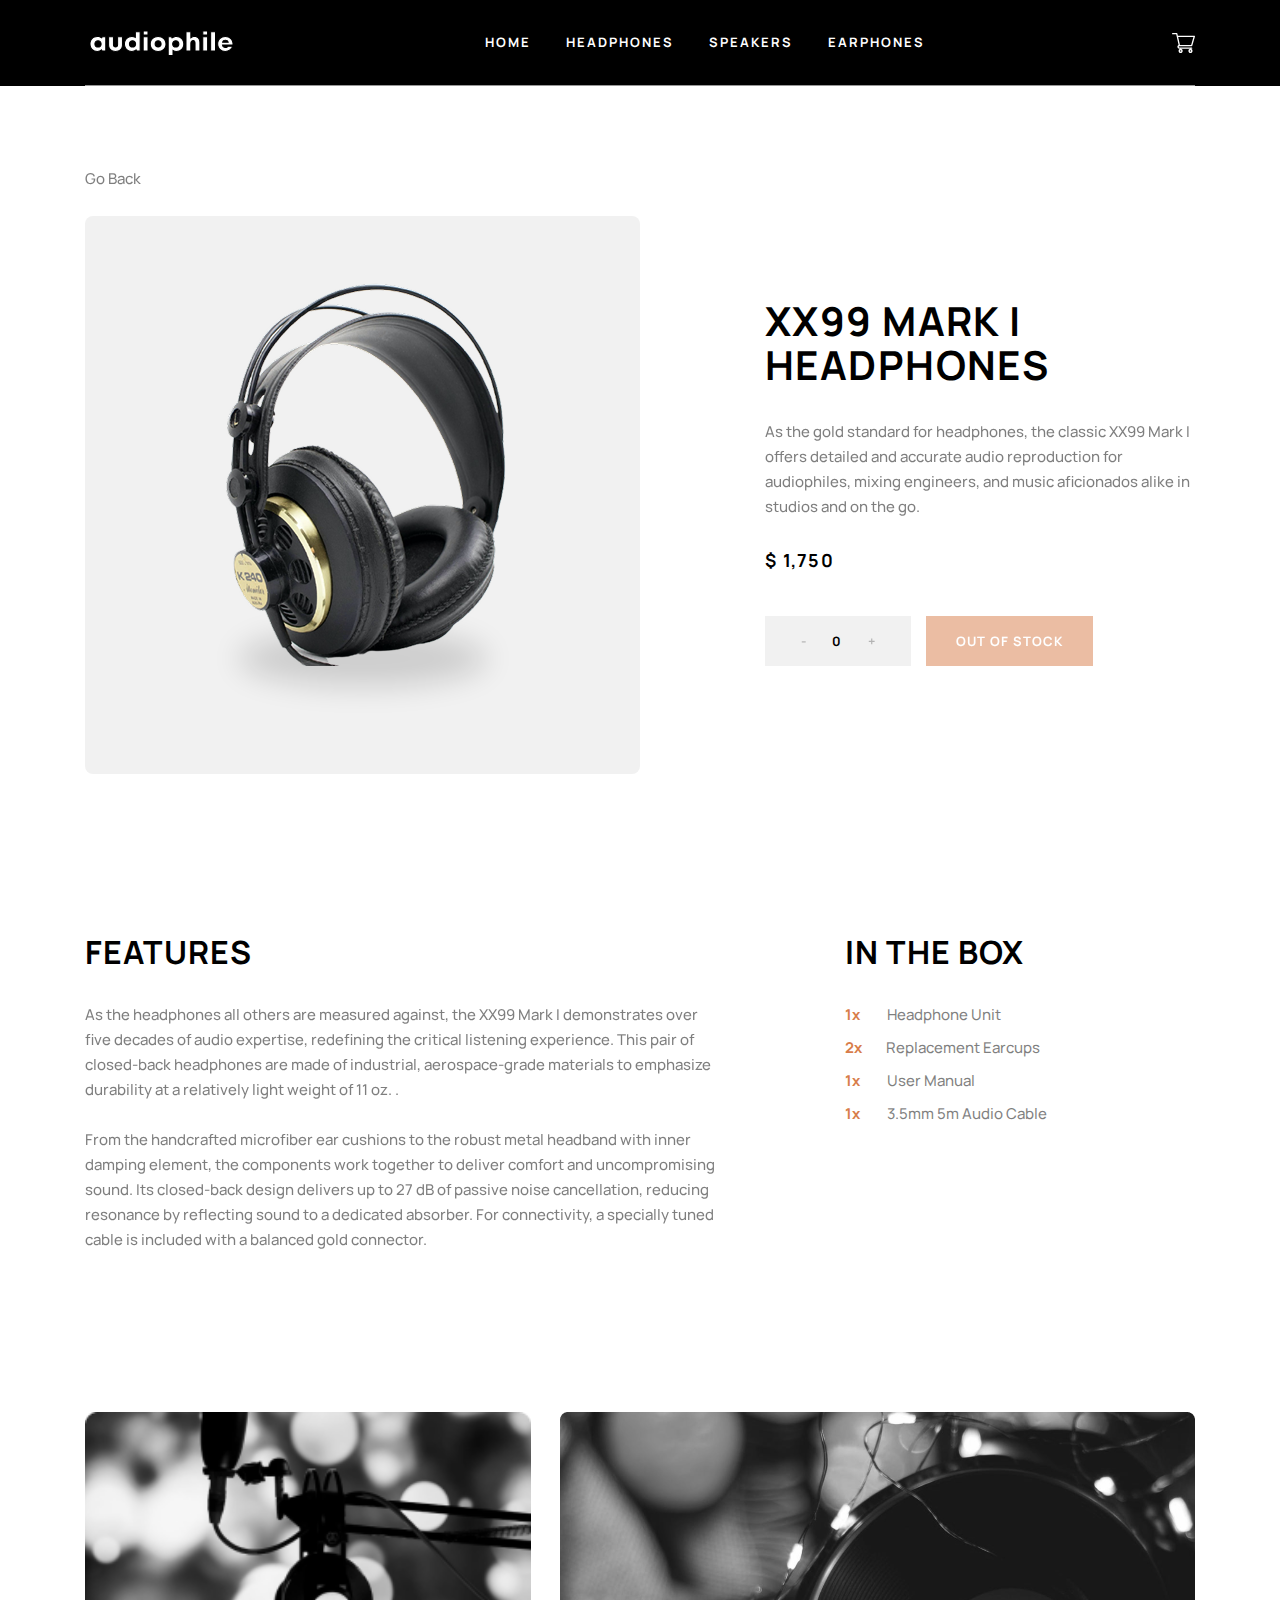
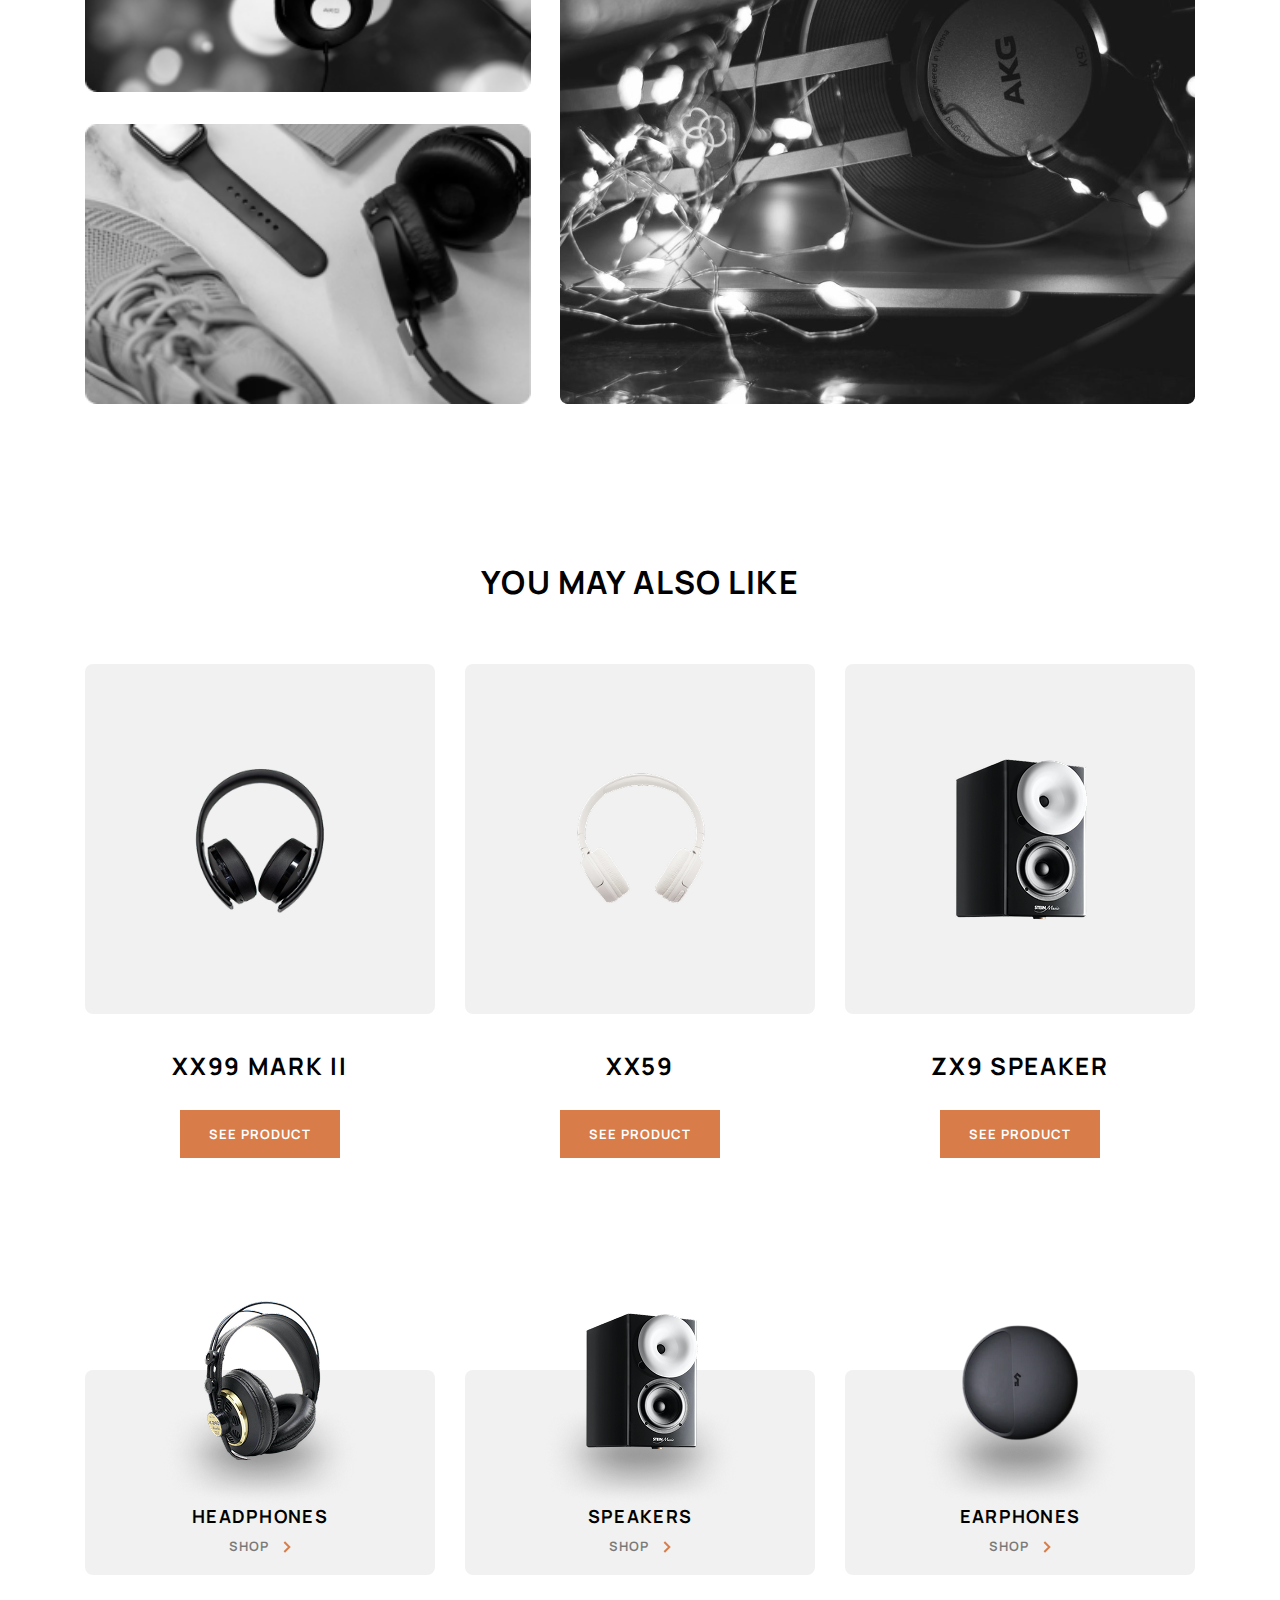
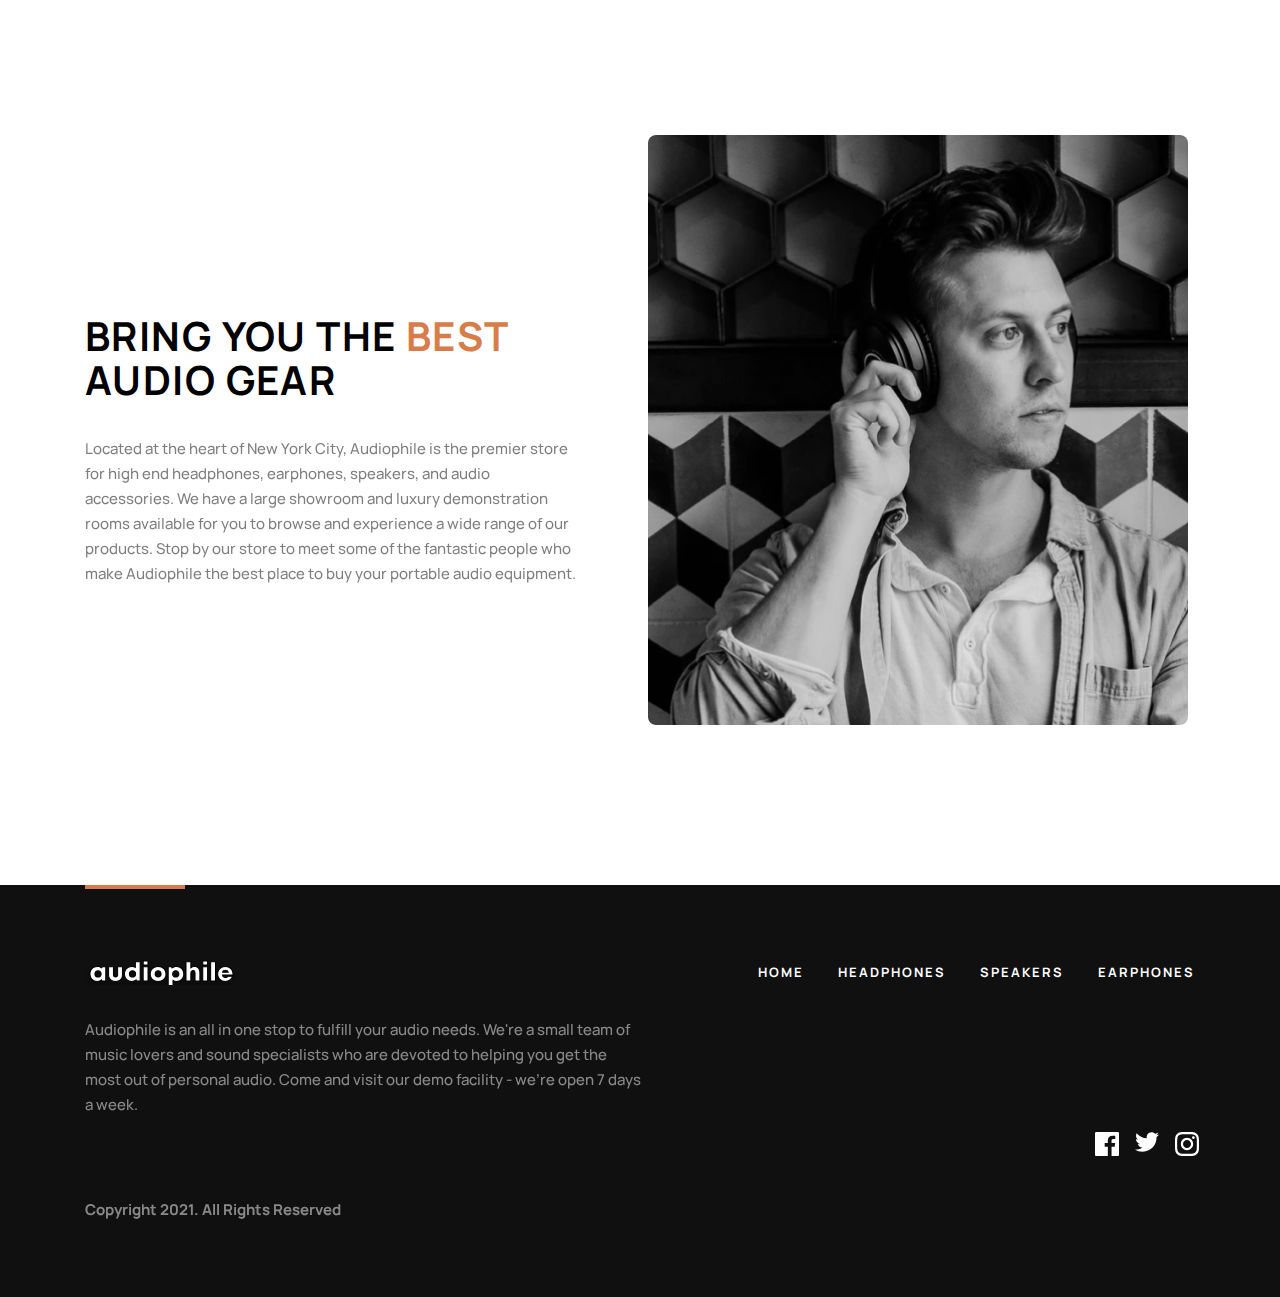
<file: category-shop-two.html>
<!DOCTYPE html>
<html lang="en">
<head>
  <meta charset="UTF-8">
  <meta name="viewport" content="width=device-width, initial-scale=1.0">
  <link rel="stylesheet" href="./variables.css">
  <link rel="stylesheet" href="reset.css">
  <link rel="stylesheet" href="./fonts.css">
  <link rel="stylesheet" href="header.css">
  <link rel="stylesheet" href="category-shop.css">
  <link rel="stylesheet" href="./model.css">
  <link rel="stylesheet" href="./footer.css">
  <link rel="stylesheet" href="./shop-section.css">
  <link rel="stylesheet" href="menu.css">
  <title>XX99 Mark I Headphoness</title>
</head>
<body>
  <div class="header">
    <div class="header__content">
      <button id="menu-hamburger" class="header__menu-hamburger"> <img class="header__menu-hamburger" src="./assets/icons/menu-hamburger.svg" alt="menu hamburger"> </button>
      <div id="mobile-menu" class="shop-section mobile-menu">
        <div class="mobile-menu__content">
          <a href="/category-headphones.html" class="menu-block">
            <img class="menu-block__image" src="./assets/images/headphones-shop-image.png">
            <img class="menu-block__image-desktop" src="./assets/images/shop-block-headphones.png">
            <p class="menu-block__title">headphones</p>
            <span href="#" class="menu-block__button">shop<img src="./assets/icons/shop-arrow.svg"></span>
          </a> 
          <a href="/category-speakers.html" class="menu-block">
            <img class="menu-block__image" src="./assets/images/speakers-shop-image.png">
            <img class="menu-block__image-desktop" src="./assets/images/shop-block-speakers.png">
            <p class="menu-block__title">speakers</p>
            <span href="#" class="menu-block__button">shop<img src="./assets/icons/shop-arrow.svg"></span>
          </a> 
          <a href="/category-earphones.html" class="menu-block">
            <img class="menu-block__image" src="./assets/images/earphones-shop-image.png">
            <img class="menu-block__image-desktop" src="./assets/images/shop-block-earphones.png">
            <p class="menu-block__title">earphones</p>
            <span href="#" class="menu-block__button">shop<img src="./assets/icons/shop-arrow.svg"></span>
          </a> 
        </div>
      </div>
      <img class="header__logo" src="./assets/icons/audiophile.svg" alt="header logo"/>
      <div class="header__links">
        <a href="/" class="header__link">home</a>
        <a href="/category-headphones.html" class="header__link">headphones</a>
        <a href="/category-speakers.html" class="header__link">speakers</a>
        <a href="/category-earphones.html" class="header__link">earphones</a>
      </div>
      <img src="./assets/icons/shopping-basket.svg" alt="shopping basket"/>
    </div>
    <div id="overlay" class="hidden"></div>
  </div>
  <div class="category-shop__content-wrapper">
    <a href="/category-headphones.html" class="category-shop__go-back-button">Go Back</a>
    <div class="category-shop">
      <div class="category-shop__left-side">
          <div class="category-shop__image-wrapper">
            <div class="category-shop__image-box">
              <img class="category-shop__image" src="./assets/images/category-shop/category-shop__xx99-markI.png">
              <img class="category-shop__image-desktop" src="./assets/images/category-shop/category-shop__xx99-markI-desktop.png">
              <div class="category-shop__image-shadow"></div>
          </div>  
      </div>
    </div>
        <div class="category-shop__text-wrapper ">
          <h2 class="category-shop__product">XX99 MARK I HEADPHONES</h2>
          <p class="category-shop__description">As the gold standard for headphones, the classic XX99 Mark I offers detailed
             and accurate audio reproduction for audiophiles, mixing engineers, and music aficionados alike in studios and on the go.
          </p>
          <b class="category-shop__price">$ 1,750</b>
          <div class="category-shop__cart">
            <div class="category-shop__counter">
              <div class="category-shop__counter-wrapper">
                <button class="category-shop__counter-button">-</button>
                <span class="category-shop__counter-number">0</span>
                <button class="category-shop__counter-button">+</button>
              </div>
            </div>
            <button class="category-shop__button">Out of stock</button>
          </div>
        </div>
    </div>
    <div class="category-shop__features-wrapper">
      <div class="category-shop__features">
        <h2 class="category-shop__features-title">Features</h2>
        <p class="category-shop__features-paragraph">As the headphones all others are measured against, the XX99 Mark I demonstrates over five decades 
          of audio expertise, redefining the critical listening experience. This pair of closed-back headphones are made of industrial, aerospace-grade 
          materials to emphasize durability at a relatively light weight of 11 oz. .<br>
          <br>
          
          From the handcrafted microfiber ear cushions to the robust metal headband with inner damping element, the components work together to deliver 
          comfort and uncompromising sound. Its closed-back design delivers up to 27 dB of passive noise cancellation, reducing resonance by reflecting 
          sound to a dedicated absorber. For connectivity, a specially tuned cable is included with a balanced gold connector.
        </p>
      </div>
      <div class="category-shop__box">
        <h2 class="category-shop__box-title">In the box</h2>
        <div class="category-shop__box-list-wrapper">
          <ul class="category-shop__box-list">
            <li><span class="category-shop__box-list-number-of-items">1x</span> Headphone Unit </li>
            <li><span class="category-shop__box-list-number-of-items category-shop__box-list-number-of-items--two-items">2x</span> Replacement Earcups</li>
            <li><span class="category-shop__box-list-number-of-items">1x</span> User Manual</li>
            <li><span class="category-shop__box-list-number-of-items">1x</span> 3.5mm 5m Audio Cable</li>
          </ul>
        </div>
      </div>
    </div>
    <div class="category-shop__model-product-wrapper">
      <div class="category-shop__model-product-wrapper-left">
        <div class="category-shop__model-product-image-wrapper-one">
          <img class="category-shop__model-product-image" src="./assets/images/category-shop/category-shop-two-model.png">
          <img class="category-shop__model-product-image-tablet" src="./assets/images/category-shop/category-shop-two-model-image-one-tablet.png">
        </div>
        <div class="category-shop__model-product-image-wrapper-two">
          <img class="category-shop__model-product-image" src="./assets/images/category-shop/category-shop-two-model-image-two.png">
          <img class="category-shop__model-product-image-tablet " src="./assets/images/category-shop/category-shop-two-model-image-two-tablet.png">
        </div>
      </div>
      <div class="category-shop__model-product-image-wrapper-three">
        <img class="category-shop__model-product-image" src="./assets/images/category-shop/category-shop-two-model-image-three.png">
        <img class="category-shop__model-product-image-tablet category-shop__model-product-image-tablet--for-desktop" src="./assets/images/category-shop/category-shop-model-image-three-tablet.png">
        <img class="category-shop__model-product-image-desktop" src="./assets/images/category-shop/category-shop-two-model-image-three-desktop.png">
      </div>
    </div>
    <div class="category-shop__you-may-also-like-section">
      <h2 class="category-shop__more-products-title">You may also like</h2>
      <div class="category-shop__more-products-wrapper">
        <div class="category-shop__more-products">
          <div class="category-shop__more-products-image-wrapper">
            <div class="category-shop__more-products-image-box">
              <img class="category-shop__more-products-image" src="./assets/images/category-shop/category-shop-three-more-products-markII.png">
              <img class="category-shop__more-products-image-tablet category-shop__more-products-image-tablet--1" src="./assets/images/category-shop/category-shop-three-more-products-markII-tablet.png">
            </div>
          </div> 
          <h2 class="category-shop__more-products-name">xx99 mark ii</h2>
          <a class="category-shop__more-products-button" href="/category-shop.html">See product</a>
        </div>
        <div class="category-shop__more-products">
          <div class="category-shop__more-products-image-wrapper">
            <div class="category-shop__more-products-image-box">
              <img class="category-shop__more-products-image" src="./assets/images/category-shop/category-shop-more-products-xx59.png">
              <img class="category-shop__more-products-image-tablet category-shop__more-products-image-tablet--2" src="./assets/images/category-shop/category-shop-more-products-xx59-tablet.png">
            </div>
          </div> 
          <h2 class="category-shop__more-products-name">xx59</h2>
          <a class="category-shop__more-products-button" href="/category-shop-three.html">See product</a>
        </div>
        <div class="category-shop__more-products">
          <div class="category-shop__more-products-image-wrapper">
            <div class="category-shop__more-products-image-box">
              <img class="category-shop__more-products-image" src="./assets/images/category-shop/category-shop-more-products-zx9-speaker.png">
              <img class="category-shop__more-products-image-tablet category-shop__more-products-image-tablet--3" src="./assets/images/category-shop/category-shop-more-products-zx9-speaker-tablet.png">
            </div>
          </div> 
          <h2 class="category-shop__more-products-name">zx9 speaker</h2>
          <a class="category-shop__more-products-button" href="/category-shop-four.html">See product</a>
        </div>
      </div>
    </div>
    <div class="shop-section">
      <a href="/category-headphones.html" class="shop-block">
        <img class="shop-block__image" src="./assets/images/headphones-shop-image.png">
        <img class="shop-block__image-desktop" src="./assets/images/shop-block-headphones.png">
        <p class="shop-block__title">headphones</p>
        <span href="#" class="shop-block__button">shop<img src="./assets/icons/shop-arrow.svg"></span>
      </a> 
      <a href="/category-speakers.html" class="shop-block">
        <img class="shop-block__image" src="./assets/images/speakers-shop-image.png">
        <img class="shop-block__image-desktop" src="./assets/images/shop-block-speakers.png">
        <p class="shop-block__title">speakers</p>
        <span href="#" class="shop-block__button">shop<img src="./assets/icons/shop-arrow.svg"></span>
      </a> 
      <a href="/category-earphones.html" class="shop-block">
        <img class="shop-block__image" src="./assets/images/earphones-shop-image.png">
        <img class="shop-block__image-desktop" src="./assets/images/shop-block-earphones.png">
        <p class="shop-block__title">earphones</p>
        <span href="#" class="shop-block__button">shop<img src="./assets/icons/shop-arrow.svg"></span>
      </a> 
    </div>
    <div class="model-section">
      <div class="model-section__image"></div> 
      <div class="model-section__text">
        <p class="model-section__title">bring you the <span class="model-section__orange-word">best</span> audio gear</p>
        <p class="model-section__description">Located at the heart of New York City, Audiophile is the premier store for high 
          end headphones, earphones, speakers, and audio accessories. We have a large showroom and 
          luxury demonstration rooms available for you to browse and experience a wide range of our products. 
          Stop by our store to meet some of the fantastic people who make Audiophile the best place to buy your
          portable audio equipment.</p>
      </div>
    </div>
  </div>
  <div class="footer-section">
    <div class="footer-section__content-wrapper">
      <div class="footer-section__content">
        <img class="footer-section__logo"  src="./assets/icons/audiophile.svg">
        <div class="footer-section__product-links-wrapper">
          <a  href="./index.html" class="footer-section__link">Home</a>
          <a  href="./category-headphones.html" class="footer-section__link">Headphones</a>
          <a  href="./category-speakers.html" class="footer-section__link">Speakers</a>
          <a  href="./category-earphones.html" class="footer-section__link">Earphones</a>
        </div>
      </div>
      <p class="footer-section__text">Audiophile is an all in one stop to fulfill your audio needs. 
        We're a small team of music lovers and sound specialists who are devoted to helping you get the most out of personal audio. 
        Come and visit our demo facility - we’re open 7 days a week.</p>
      <div class="footer-section__copyrights-and-social-media-wrapper">
        <p class="footer-section__copyright">Copyright 2021. All Rights Reserved</p>
        <div class="footer-section__social-media-links-wrapper">
          <a href="#" class="footer-section__social-media-link"><img src="./assets/icons/facebook.svg"></a>
          <a href="#" class="footer-section__social-media-link"><img src="./assets/icons/twitter.svg"></a>
          <a href="#" class="footer-section__social-media-link"><img src="./assets/icons/instagram.svg"></a>
        </div>
      </div>
      <div class="footer-section__social-media-links-desktop-wrapper">
        <a href="#" class="footer-section__social-media-link-desktop">
          <svg width="24" height="24" viewBox="0 0 24 24" fill="none" xmlns="http://www.w3.org/2000/svg">
            <path d="M22.675 0H1.325C0.593 0 0 0.593 0 1.325V22.676C0 23.407 0.593 24 1.325 24H12.82V14.706H9.692V11.084H12.82V8.413C12.82 5.313 14.713 3.625 17.479 3.625C18.804 3.625 19.942 3.724 20.274 3.768V7.008L18.356 7.009C16.852 7.009 16.561 7.724 16.561 8.772V11.085H20.148L19.681 14.707H16.561V24H22.677C23.407 24 24 23.407 24 22.675V1.325C24 0.593 23.407 0 22.675 0Z" fill="white"/>
          </svg>            
        </a>
        <a href="#" class="footer-section__social-media-link-desktop"> 
          <svg width="24" height="20" viewBox="0 0 24 20" fill="none" xmlns="http://www.w3.org/2000/svg">
            <path d="M24 2.55705C23.117 2.94905 22.168 3.21305 21.172 3.33205C22.189 2.72305 22.97 1.75805 23.337 0.608047C22.386 1.17205 21.332 1.58205 20.21 1.80305C19.313 0.846047 18.032 0.248047 16.616 0.248047C13.437 0.248047 11.101 3.21405 11.819 6.29305C7.728 6.08805 4.1 4.12805 1.671 1.14905C0.381 3.36205 1.002 6.25705 3.194 7.72305C2.388 7.69705 1.628 7.47605 0.965 7.10705C0.911 9.38805 2.546 11.522 4.914 11.997C4.221 12.185 3.462 12.229 2.69 12.081C3.316 14.037 5.134 15.46 7.29 15.5C5.22 17.123 2.612 17.848 0 17.54C2.179 18.937 4.768 19.752 7.548 19.752C16.69 19.752 21.855 12.031 21.543 5.10605C22.505 4.41105 23.34 3.54405 24 2.55705Z" fill="white"/>
          </svg>
        </a>
        <a href="#" class="footer-section__social-media-link-desktop">
          <svg width="24" height="24" viewBox="0 0 24 24" fill="none" xmlns="http://www.w3.org/2000/svg">
            <path fill-rule="evenodd" clip-rule="evenodd" d="M12 0C8.741 0 8.333 0.014 7.053 0.072C2.695 0.272 0.273 2.69 0.073 7.052C0.014 8.333 0 8.741 0 12C0 15.259 0.014 15.668 0.072 16.948C0.272 21.306 2.69 23.728 7.052 23.928C8.333 23.986 8.741 24 12 24C15.259 24 15.668 23.986 16.948 23.928C21.302 23.728 23.73 21.31 23.927 16.948C23.986 15.668 24 15.259 24 12C24 8.741 23.986 8.333 23.928 7.053C23.732 2.699 21.311 0.273 16.949 0.073C15.668 0.014 15.259 0 12 0ZM12 2.163C15.204 2.163 15.584 2.175 16.85 2.233C20.102 2.381 21.621 3.924 21.769 7.152C21.827 8.417 21.838 8.797 21.838 12.001C21.838 15.206 21.826 15.585 21.769 16.85C21.62 20.075 20.105 21.621 16.85 21.769C15.584 21.827 15.206 21.839 12 21.839C8.796 21.839 8.416 21.827 7.151 21.769C3.891 21.62 2.38 20.07 2.232 16.849C2.174 15.584 2.162 15.205 2.162 12C2.162 8.796 2.175 8.417 2.232 7.151C2.381 3.924 3.896 2.38 7.151 2.232C8.417 2.175 8.796 2.163 12 2.163ZM5.838 12C5.838 8.597 8.597 5.838 12 5.838C15.403 5.838 18.162 8.597 18.162 12C18.162 15.404 15.403 18.163 12 18.163C8.597 18.163 5.838 15.403 5.838 12ZM12 16C9.791 16 8 14.21 8 12C8 9.791 9.791 8 12 8C14.209 8 16 9.791 16 12C16 14.21 14.209 16 12 16ZM16.965 5.595C16.965 4.8 17.61 4.155 18.406 4.155C19.201 4.155 19.845 4.8 19.845 5.595C19.845 6.39 19.201 7.035 18.406 7.035C17.61 7.035 16.965 6.39 16.965 5.595Z" fill="white"/>
          </svg>
        </a>
      </div>
    </div>
  </div>
</body>
<script src="index.js"></script>
</html>
</file>
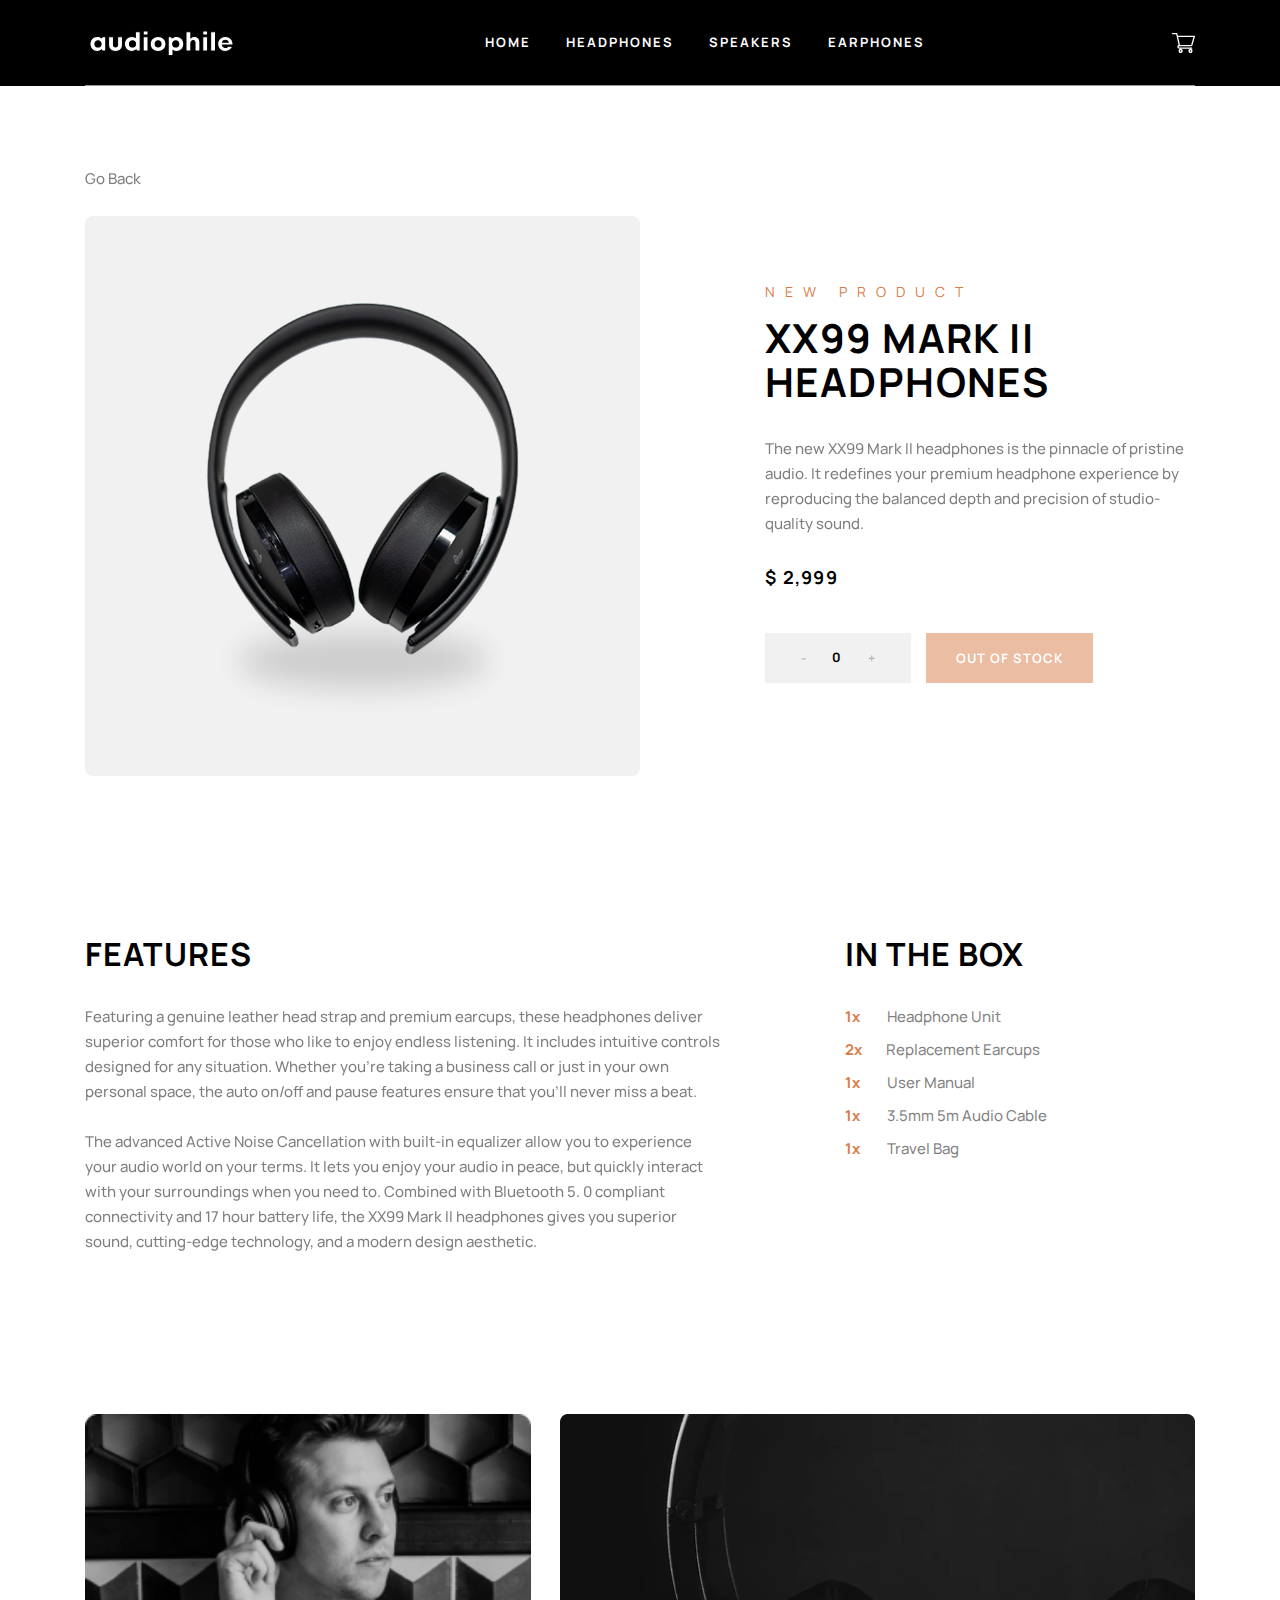
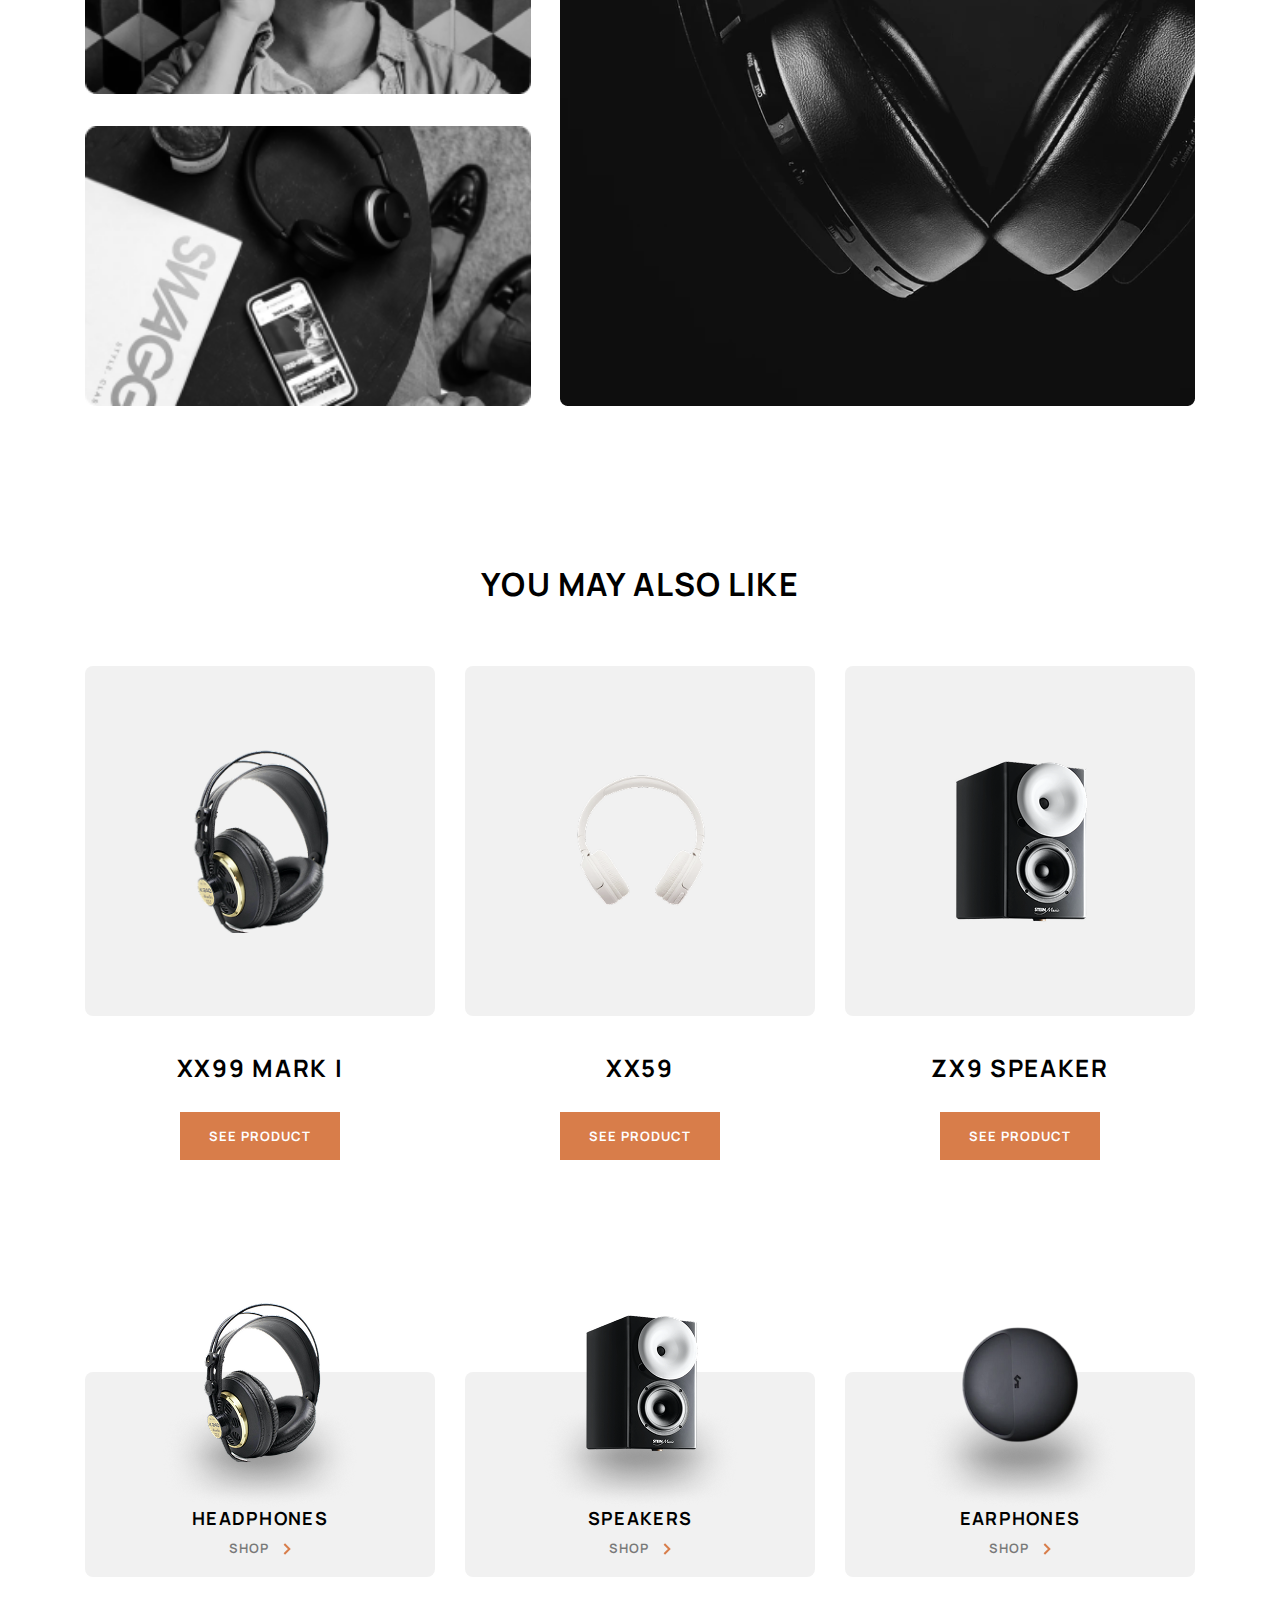
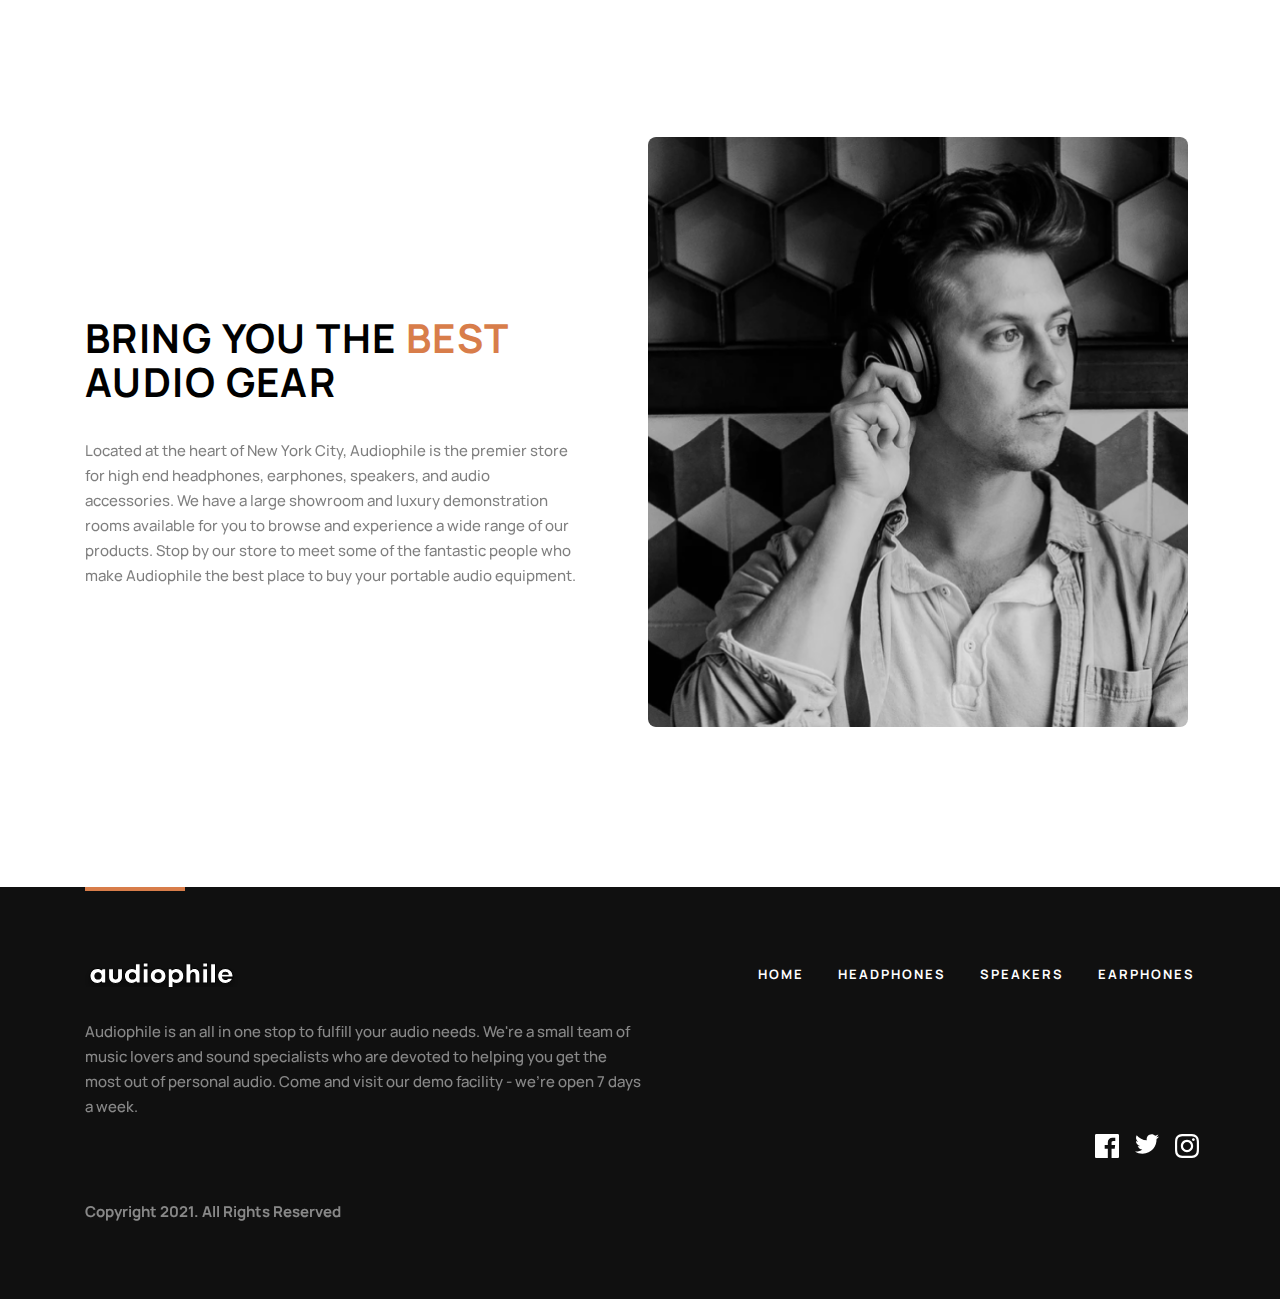
<file: category-shop.html>
<!DOCTYPE html>
<html lang="en">
<head>
  <meta charset="UTF-8">
  <meta name="viewport" content="width=device-width, initial-scale=1.0">
  <link rel="stylesheet" href="./variables.css">
  <link rel="stylesheet" href="reset.css">
  <link rel="stylesheet" href="./fonts.css">
  <link rel="stylesheet" href="header.css">
  <link rel="stylesheet" href="category-shop.css">
  <link rel="stylesheet" href="./model.css">
  <link rel="stylesheet" href="./footer.css">
  <link rel="stylesheet" href="./shop-section.css">
  <link rel="stylesheet" href="menu.css">
  <title>XX99 Mark II Headphoness</title>
</head>
<body>
  <div class="header">
    <div class="header__content">
      <button id="menu-hamburger" class="header__menu-hamburger"> <img class="header__menu-hamburger" src="./assets/icons/menu-hamburger.svg" alt="menu hamburger"> </button>
      <div id="mobile-menu" class="shop-section mobile-menu">
        <div class="mobile-menu__content">
          <a href="/category-headphones.html" class="menu-block">
            <img class="menu-block__image" src="./assets/images/headphones-shop-image.png">
            <img class="menu-block__image-desktop" src="./assets/images/shop-block-headphones.png">
            <p class="menu-block__title">headphones</p>
            <span href="#" class="menu-block__button">shop<img src="./assets/icons/shop-arrow.svg"></span>
          </a> 
          <a href="/category-speakers.html" class="menu-block">
            <img class="menu-block__image" src="./assets/images/speakers-shop-image.png">
            <img class="menu-block__image-desktop" src="./assets/images/shop-block-speakers.png">
            <p class="menu-block__title">speakers</p>
            <span href="#" class="menu-block__button">shop<img src="./assets/icons/shop-arrow.svg"></span>
          </a> 
          <a href="/category-earphones.html" class="menu-block">
            <img class="menu-block__image" src="./assets/images/earphones-shop-image.png">
            <img class="menu-block__image-desktop" src="./assets/images/shop-block-earphones.png">
            <p class="menu-block__title">earphones</p>
            <span href="#" class="menu-block__button">shop<img src="./assets/icons/shop-arrow.svg"></span>
          </a> 
        </div>
      </div>
      <img class="header__logo" src="./assets/icons/audiophile.svg" alt="header logo"/>
      <div class="header__links">
        <a href="/" class="header__link">home</a>
        <a href="/category-headphones.html" class="header__link">headphones</a>
        <a href="/category-speakers.html" class="header__link">speakers</a>
        <a href="/category-earphones.html" class="header__link">earphones</a>
      </div>
      <img src="./assets/icons/shopping-basket.svg" alt="shopping basket"/>
    </div>
    <div id="overlay" class="hidden"></div>
  </div>
  <div class="category-shop__content-wrapper">
    <a href="/category-headphones.html" class="category-shop__go-back-button">Go Back</a>
    <div class="category-shop">
      <div class="category-shop__left-side">
          <div class="category-shop__image-wrapper">
            <div class="category-shop__image-box">
              <img class="category-shop__image" src="./assets/images/category-shop/category-shop__xx99-markII.png">
              <img class="category-shop__image-desktop" src="./assets/images/category-shop/category-shop__xx99-markII-desktop.png">
              <div class="category-shop__image-shadow"></div>
          </div>  
      </div>
    </div>
        <div class="category-shop__text-wrapper ">
          <p class="category-shop__new-product-title">New product</p>
          <h2 class="category-shop__product">xx99 mark ii headphones</h2>
          <p class="category-shop__description">The new XX99 Mark II headphones 
            is the pinnacle of pristine audio. It redefines your premium headphone experience 
            by reproducing the balanced depth and precision of studio-quality sound.
          </p>
          <b class="category-shop__price">$ 2,999</b>
          <div class="category-shop__cart">
            <div class="category-shop__counter">
              <div class="category-shop__counter-wrapper">
                <button class="category-shop__counter-button">-</button>
                <span class="category-shop__counter-number">0</span>
                <button class="category-shop__counter-button">+</button>
              </div>
            </div>
            <button class="category-shop__button">Out of stock</button>
          </div>
        </div>
    </div>
    <div class="category-shop__features-wrapper">
      <div class="category-shop__features">
        <h2 class="category-shop__features-title">Features</h2>
        <p class="category-shop__features-paragraph">Featuring a genuine leather head strap and premium earcups, 
          these headphones deliver superior comfort for those who like to 
          enjoy endless listening. It includes intuitive controls designed for any situation. 
          Whether you’re taking a business call or just in your own personal space, the auto 
          on/off and pause features ensure that you’ll never miss a beat.<br>
          <br>
          
          The advanced Active Noise Cancellation with built-in equalizer allow you to experience your audio world on your terms. 
          It lets you enjoy your audio in peace, but quickly interact with your surroundings when you need to. 
          Combined with Bluetooth 5. 0 compliant connectivity and 17 hour battery life, the XX99 Mark II headphones gives you superior sound, 
          cutting-edge technology, and a modern design aesthetic.
        </p>
      </div>
      <div class="category-shop__box">
        <h2 class="category-shop__box-title">In the box</h2>
        <div class="category-shop__box-list-wrapper">
          <ul class="category-shop__box-list">
            <li><span class="category-shop__box-list-number-of-items">1x</span> Headphone Unit </li>
            <li><span class="category-shop__box-list-number-of-items category-shop__box-list-number-of-items--two-items">2x</span> Replacement Earcups</li>
            <li><span class="category-shop__box-list-number-of-items">1x</span> User Manual</li>
            <li><span class="category-shop__box-list-number-of-items">1x</span> 3.5mm 5m Audio Cable</li>
            <li><span class="category-shop__box-list-number-of-items">1x</span> Travel Bag </1i>
          </ul>
        </div>
      </div>
    </div>
    <div class="category-shop__model-product-wrapper">
      <div class="category-shop__model-product-wrapper-left">
        <div class="category-shop__model-product-image-wrapper-one">
          <img class="category-shop__model-product-image" src="./assets/images/category-shop/category-shop-model.png">
          <img class="category-shop__model-product-image-tablet" src="./assets/images/category-shop/category-shop-model-image-one-tablet.png">
        </div>
        <div class="category-shop__model-product-image-wrapper-two">
          <img class="category-shop__model-product-image" src="./assets/images/category-shop/categoy-shop-model-image-two.png">
          <img class="category-shop__model-product-image-tablet " src="./assets/images/category-shop/category-shop-model-image-two-tablet.png">
        </div>
      </div>
      <div class="category-shop__model-product-image-wrapper-three">
        <img class="category-shop__model-product-image" src="./assets/images/category-shop/category-shop-model-image-three.png">
        <img class="category-shop__model-product-image-tablet category-shop__model-product-image-tablet--for-desktop" src="./assets/images/category-shop/category-shop-model-image-three-tablet.png">
        <img class="category-shop__model-product-image-desktop" src="./assets/images/category-shop/category-shop-model-image-two-desktop.png">
      </div>
    </div>
    <div class="category-shop__you-may-also-like-section">
      <h2 class="category-shop__more-products-title">You may also like</h2>
      <div class="category-shop__more-products-wrapper">
        <div class="category-shop__more-products">
          <div class="category-shop__more-products-image-wrapper">
            <div class="category-shop__more-products-image-box">
              <img class="category-shop__more-products-image" src="./assets/images/category-shop/category-shop-more-products-markI.png">
              <img class="category-shop__more-products-image-tablet category-shop__more-products-image-tablet--1" src="./assets/images/category-shop/category-shop-more-products-markI-tablet.png">
            </div>
          </div> 
          <h2 class="category-shop__more-products-name">xx99 mark i</h2>
          <a class="category-shop__more-products-button" href="/category-shop-two.html">See product</a>
        </div>
        <div class="category-shop__more-products">
          <div class="category-shop__more-products-image-wrapper">
            <div class="category-shop__more-products-image-box">
              <img class="category-shop__more-products-image" src="./assets/images/category-shop/category-shop-more-products-xx59.png">
              <img class="category-shop__more-products-image-tablet category-shop__more-products-image-tablet--2" src="./assets/images/category-shop/category-shop-more-products-xx59-tablet.png">
            </div>
          </div> 
          <h2 class="category-shop__more-products-name">xx59</h2>
          <a class="category-shop__more-products-button" href="/category-shop-three.html">See product</a>
        </div>
        <div class="category-shop__more-products">
          <div class="category-shop__more-products-image-wrapper">
            <div class="category-shop__more-products-image-box">
              <img class="category-shop__more-products-image" src="./assets/images/category-shop/category-shop-more-products-zx9-speaker.png">
              <img class="category-shop__more-products-image-tablet category-shop__more-products-image-tablet--3" src="./assets/images/category-shop/category-shop-more-products-zx9-speaker-tablet.png">
            </div>
          </div> 
          <h2 class="category-shop__more-products-name">zx9 speaker</h2>
          <a class="category-shop__more-products-button" href="/category-shop-four.html">See product</a>
        </div>
      </div>
    </div>
    <div class="shop-section">
      <a href="/category-headphones.html" class="shop-block">
        <img class="shop-block__image" src="./assets/images/headphones-shop-image.png">
        <img class="shop-block__image-desktop" src="./assets/images/shop-block-headphones.png">
        <p class="shop-block__title">headphones</p>
        <span href="#" class="shop-block__button">shop<img src="./assets/icons/shop-arrow.svg"></span>
      </a> 
      <a href="/category-speakers.html" class="shop-block">
        <img class="shop-block__image" src="./assets/images/speakers-shop-image.png">
        <img class="shop-block__image-desktop" src="./assets/images/shop-block-speakers.png">
        <p class="shop-block__title">speakers</p>
        <span href="#" class="shop-block__button">shop<img src="./assets/icons/shop-arrow.svg"></span>
      </a> 
      <a href="/category-earphones.html" class="shop-block">
        <img class="shop-block__image" src="./assets/images/earphones-shop-image.png">
        <img class="shop-block__image-desktop" src="./assets/images/shop-block-earphones.png">
        <p class="shop-block__title">earphones</p>
        <span href="#" class="shop-block__button">shop<img src="./assets/icons/shop-arrow.svg"></span>
      </a> 
    </div>
    <div class="model-section">
      <div class="model-section__image"></div> 
      <div class="model-section__text">
        <p class="model-section__title">bring you the <span class="model-section__orange-word">best</span> audio gear</p>
        <p class="model-section__description">Located at the heart of New York City, Audiophile is the premier store for high 
          end headphones, earphones, speakers, and audio accessories. We have a large showroom and 
          luxury demonstration rooms available for you to browse and experience a wide range of our products. 
          Stop by our store to meet some of the fantastic people who make Audiophile the best place to buy your
          portable audio equipment.</p>
      </div>
    </div>
  </div>
  <div class="footer-section">
    <div class="footer-section__content-wrapper">
      <div class="footer-section__content">
        <img class="footer-section__logo"  src="./assets/icons/audiophile.svg">
        <div class="footer-section__product-links-wrapper">
          <a  href="./index.html" class="footer-section__link">Home</a>
          <a  href="./category-headphones.html" class="footer-section__link">Headphones</a>
          <a  href="../category-speakers.html" class="footer-section__link">Speakers</a>
          <a  href="./category-earphones.html" class="footer-section__link">Earphones</a>
        </div>
      </div>
      <p class="footer-section__text">Audiophile is an all in one stop to fulfill your audio needs. 
        We're a small team of music lovers and sound specialists who are devoted to helping you get the most out of personal audio. 
        Come and visit our demo facility - we’re open 7 days a week.</p>
      <div class="footer-section__copyrights-and-social-media-wrapper">
        <p class="footer-section__copyright">Copyright 2021. All Rights Reserved</p>
        <div class="footer-section__social-media-links-wrapper">
          <a href="#" class="footer-section__social-media-link"><img src="./assets/icons/facebook.svg"></a>
          <a href="#" class="footer-section__social-media-link"><img src="./assets/icons/twitter.svg"></a>
          <a href="#" class="footer-section__social-media-link"><img src="./assets/icons/instagram.svg"></a>
        </div>
      </div>
      <div class="footer-section__social-media-links-desktop-wrapper">
        <a href="#" class="footer-section__social-media-link-desktop">
          <svg width="24" height="24" viewBox="0 0 24 24" fill="none" xmlns="http://www.w3.org/2000/svg">
            <path d="M22.675 0H1.325C0.593 0 0 0.593 0 1.325V22.676C0 23.407 0.593 24 1.325 24H12.82V14.706H9.692V11.084H12.82V8.413C12.82 5.313 14.713 3.625 17.479 3.625C18.804 3.625 19.942 3.724 20.274 3.768V7.008L18.356 7.009C16.852 7.009 16.561 7.724 16.561 8.772V11.085H20.148L19.681 14.707H16.561V24H22.677C23.407 24 24 23.407 24 22.675V1.325C24 0.593 23.407 0 22.675 0Z" fill="white"/>
          </svg>            
        </a>
        <a href="#" class="footer-section__social-media-link-desktop"> 
          <svg width="24" height="20" viewBox="0 0 24 20" fill="none" xmlns="http://www.w3.org/2000/svg">
            <path d="M24 2.55705C23.117 2.94905 22.168 3.21305 21.172 3.33205C22.189 2.72305 22.97 1.75805 23.337 0.608047C22.386 1.17205 21.332 1.58205 20.21 1.80305C19.313 0.846047 18.032 0.248047 16.616 0.248047C13.437 0.248047 11.101 3.21405 11.819 6.29305C7.728 6.08805 4.1 4.12805 1.671 1.14905C0.381 3.36205 1.002 6.25705 3.194 7.72305C2.388 7.69705 1.628 7.47605 0.965 7.10705C0.911 9.38805 2.546 11.522 4.914 11.997C4.221 12.185 3.462 12.229 2.69 12.081C3.316 14.037 5.134 15.46 7.29 15.5C5.22 17.123 2.612 17.848 0 17.54C2.179 18.937 4.768 19.752 7.548 19.752C16.69 19.752 21.855 12.031 21.543 5.10605C22.505 4.41105 23.34 3.54405 24 2.55705Z" fill="white"/>
          </svg>
        </a>
        <a href="#" class="footer-section__social-media-link-desktop">
          <svg width="24" height="24" viewBox="0 0 24 24" fill="none" xmlns="http://www.w3.org/2000/svg">
            <path fill-rule="evenodd" clip-rule="evenodd" d="M12 0C8.741 0 8.333 0.014 7.053 0.072C2.695 0.272 0.273 2.69 0.073 7.052C0.014 8.333 0 8.741 0 12C0 15.259 0.014 15.668 0.072 16.948C0.272 21.306 2.69 23.728 7.052 23.928C8.333 23.986 8.741 24 12 24C15.259 24 15.668 23.986 16.948 23.928C21.302 23.728 23.73 21.31 23.927 16.948C23.986 15.668 24 15.259 24 12C24 8.741 23.986 8.333 23.928 7.053C23.732 2.699 21.311 0.273 16.949 0.073C15.668 0.014 15.259 0 12 0ZM12 2.163C15.204 2.163 15.584 2.175 16.85 2.233C20.102 2.381 21.621 3.924 21.769 7.152C21.827 8.417 21.838 8.797 21.838 12.001C21.838 15.206 21.826 15.585 21.769 16.85C21.62 20.075 20.105 21.621 16.85 21.769C15.584 21.827 15.206 21.839 12 21.839C8.796 21.839 8.416 21.827 7.151 21.769C3.891 21.62 2.38 20.07 2.232 16.849C2.174 15.584 2.162 15.205 2.162 12C2.162 8.796 2.175 8.417 2.232 7.151C2.381 3.924 3.896 2.38 7.151 2.232C8.417 2.175 8.796 2.163 12 2.163ZM5.838 12C5.838 8.597 8.597 5.838 12 5.838C15.403 5.838 18.162 8.597 18.162 12C18.162 15.404 15.403 18.163 12 18.163C8.597 18.163 5.838 15.403 5.838 12ZM12 16C9.791 16 8 14.21 8 12C8 9.791 9.791 8 12 8C14.209 8 16 9.791 16 12C16 14.21 14.209 16 12 16ZM16.965 5.595C16.965 4.8 17.61 4.155 18.406 4.155C19.201 4.155 19.845 4.8 19.845 5.595C19.845 6.39 19.201 7.035 18.406 7.035C17.61 7.035 16.965 6.39 16.965 5.595Z" fill="white"/>
          </svg>
        </a>
      </div>
    </div>
  </div>
</body>
<script src="index.js"></script>
</html>
</file>
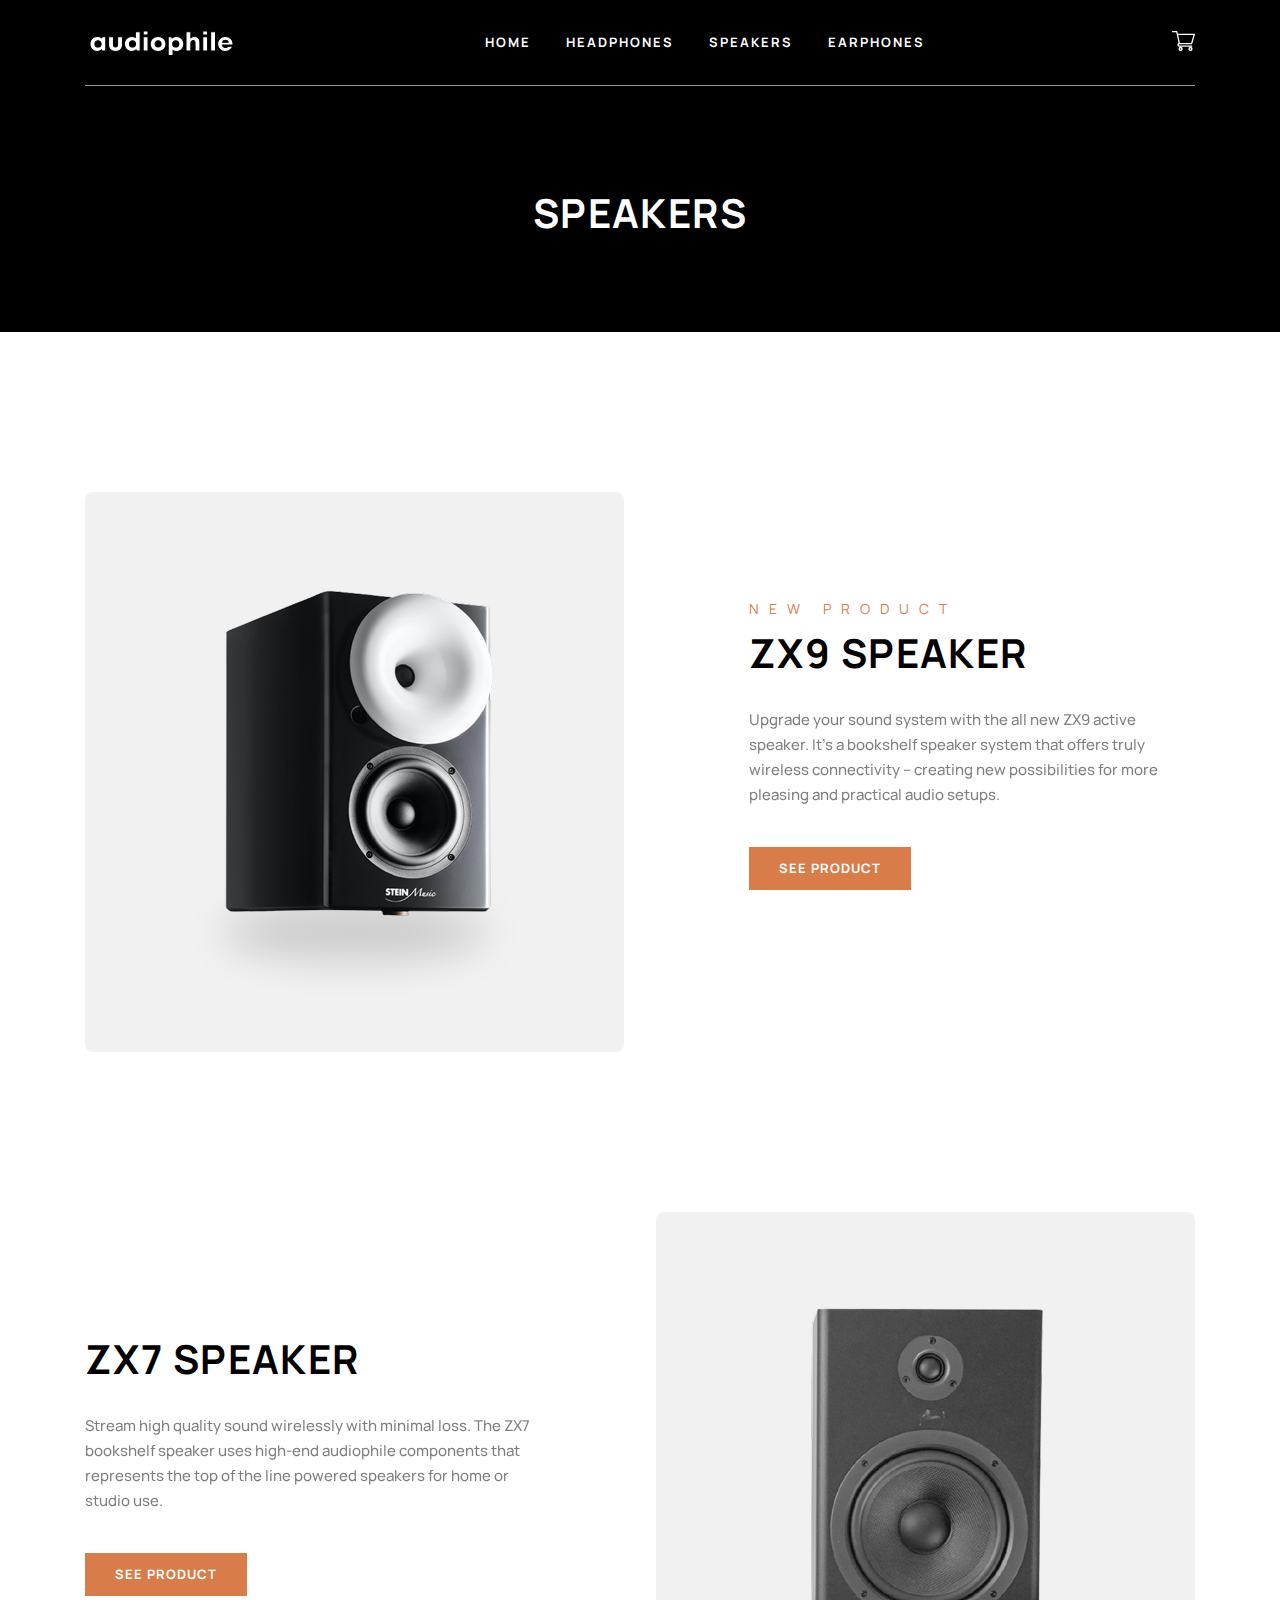
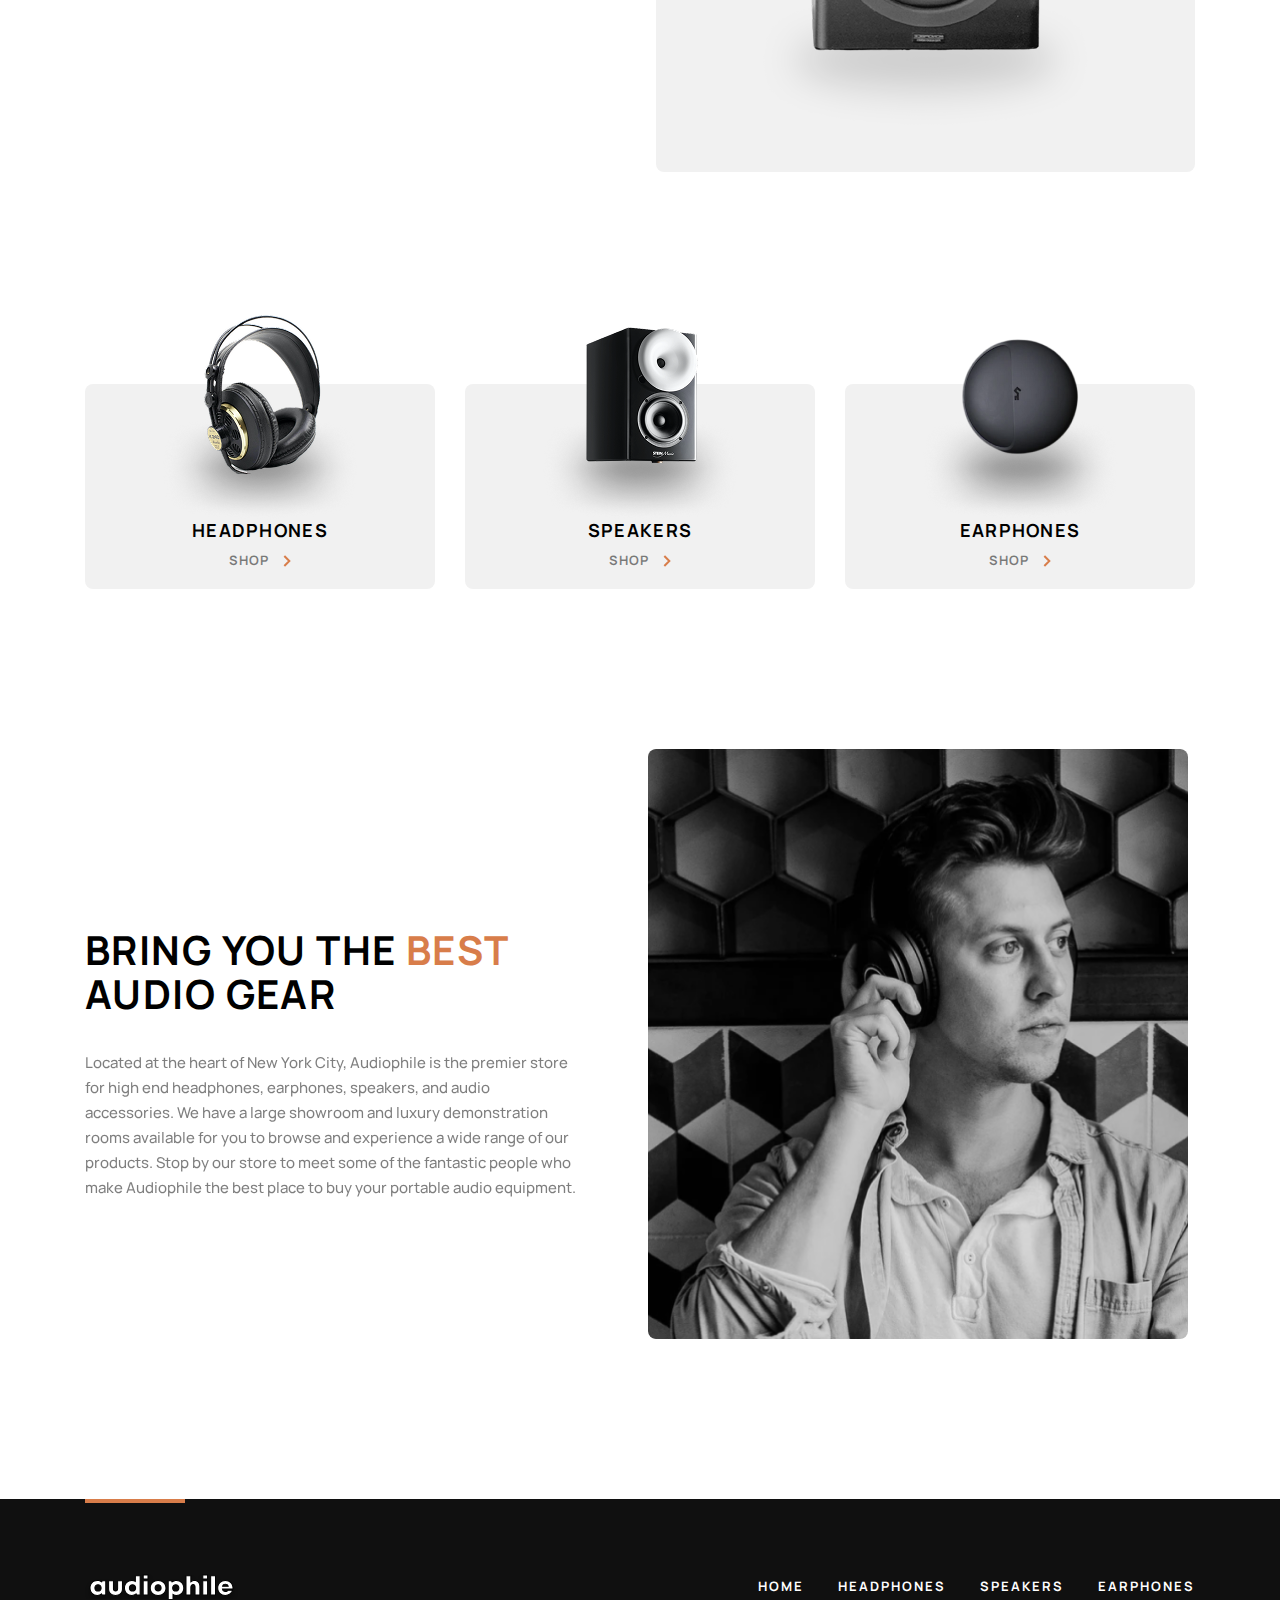
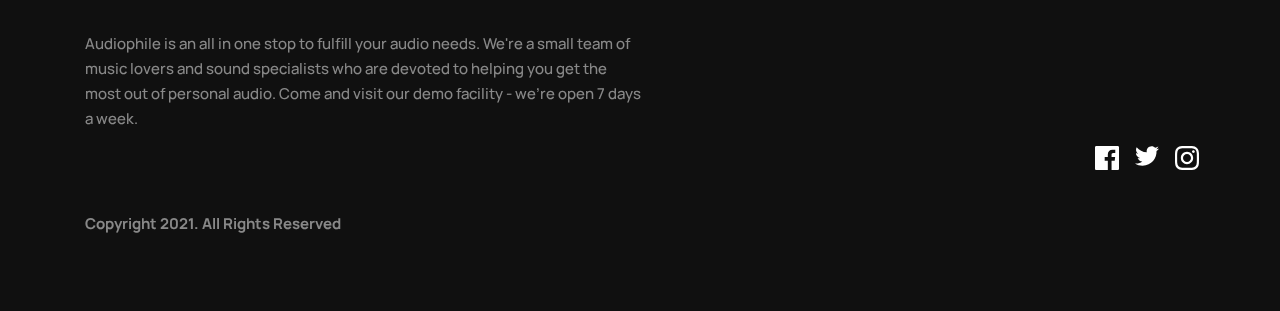
<file: category-speakers.html>
<!DOCTYPE html>
<html lang="en">
<head>
  <meta charset="UTF-8">
  <meta name="viewport" content="width=device-width, initial-scale=1.0">
  <link rel="stylesheet" href="./variables.css">
  <link rel="stylesheet" href="reset.css">
  <link rel="stylesheet" href="./fonts.css">
  <link rel="stylesheet" href="header.css">
  <link rel="stylesheet" href="hero.css">
  <link rel="stylesheet" href="product-block.css">
  <link rel="stylesheet" href="./model.css">
  <link rel="stylesheet" href="./footer.css">
  <link rel="stylesheet" href="./shop-section.css">
  <link rel="stylesheet" href="menu.css">
  <title>Speakers</title>
</head>
<body>
  <div class="header">
    <div class="header__content">
      <button id="menu-hamburger" class="header__menu-hamburger"> <img class="header__menu-hamburger" src="./assets/icons/menu-hamburger.svg" alt="menu hamburger"> </button>
      <div id="mobile-menu" class="shop-section mobile-menu">
        <div class="mobile-menu__content">
          <a href="/category-headphones.html" class="menu-block">
            <img class="menu-block__image" src="./assets/images/headphones-shop-image.png">
            <img class="menu-block__image-desktop" src="./assets/images/shop-block-headphones.png">
            <p class="menu-block__title">headphones</p>
            <span href="#" class="menu-block__button">shop<img src="./assets/icons/shop-arrow.svg"></span>
          </a> 
          <a href="/category-speakers.html" class="menu-block">
            <img class="menu-block__image" src="./assets/images/speakers-shop-image.png">
            <img class="menu-block__image-desktop" src="./assets/images/shop-block-speakers.png">
            <p class="menu-block__title">speakers</p>
            <span href="#" class="menu-block__button">shop<img src="./assets/icons/shop-arrow.svg"></span>
          </a> 
          <a href="/category-earphones.html" class="menu-block">
            <img class="menu-block__image" src="./assets/images/earphones-shop-image.png">
            <img class="menu-block__image-desktop" src="./assets/images/shop-block-earphones.png">
            <p class="menu-block__title">earphones</p>
            <span href="#" class="menu-block__button">shop<img src="./assets/icons/shop-arrow.svg"></span>
          </a> 
        </div>
      </div>
      <img class="header__logo" src="./assets/icons/audiophile.svg" alt="header logo"/>
      <div class="header__links">
        <a href="/" class="header__link">home</a>
        <a href="/category-headphones.html" class="header__link">headphones</a>
        <a href="/category-speakers.html" class="header__link">speakers</a>
        <a href="/category-earphones.html" class="header__link">earphones</a>
      </div>
      <a href="#" class="hero__shopping-basket"> <img src="./assets/icons/shopping-basket.svg" alt="shopping basket"/></a>
    </div>
    <div id="overlay" class="hidden"></div>
  </div>
  <div class="hero">
    <h1 class="hero__title">speakers</h1>
  </div>
  <div class="content-wrapper">
    <div class="product-block">
      <div class="product-block__image-wrapper">
        <div class="product-block__image-box">
          <img class="product-block__image" src="./assets/images/zx9-speaker-category.png">
          <img class="product-block__image-desktop" src="./assets/images/zx9-speaker-category-desktop.png">
          <div class="product-block__shadow"></div>
        </div>
      </div>
      <div class="product-block__description-wrapper">
        <p class="product-block__title">new product</p>
        <h2 class="product-block__product">zx9 speaker</h2>
        <p class="product-block__description">Upgrade your sound system with the all new ZX9 active speaker.
           It’s a bookshelf speaker system that offers truly wireless connectivity -- creating new possibilities 
           for more pleasing and practical audio setups.</p>
           <a href="/category-shop-four.html" class="product-block__button">see product</a>
      </div>
    </div>
    <div class="product-block product-block__reverse">
      <div class="product-block__image-wrapper">
        <div class="product-block__image-box">
          <img class="product-block__image" src="./assets/images/zx7-speaker-category.png">
          <img class="product-block__image-desktop" src="./assets/images/zx7-speaker-category-desktop.png">
          <div class="product-block__shadow"></div>
        </div>
      </div>
      <div class="product-block__description-wrapper product-block__description-wrapper-reverse">
        <h2 class="product-block__product">zx7 speaker</h2>
        <p class="product-block__description">Stream high quality sound wirelessly with minimal loss. 
          The ZX7 bookshelf speaker uses high-end audiophile components that represents the top of the 
          line powered speakers for home or studio use.</p>
          <a href="/category-shop-five.html" class="product-block__button">see product</a>
      </div>
    </div>
    <div class="shop-section">
      <a href="/category-headphones.html" class="shop-block">
        <img class="shop-block__image" src="./assets/images/headphones-shop-image.png">
        <img class="shop-block__image-desktop" src="./assets/images/shop-block-headphones.png">
        <p class="shop-block__title">headphones</p>
        <span href="#" class="shop-block__button">shop<img src="./assets/icons/shop-arrow.svg"></span>
      </a> 
      <a href="/category-speakers.html" class="shop-block">
        <img class="shop-block__image" src="./assets/images/speakers-shop-image.png">
        <img class="shop-block__image-desktop" src="./assets/images/shop-block-speakers.png">
        <p class="shop-block__title">speakers</p>
        <span href="#" class="shop-block__button">shop<img src="./assets/icons/shop-arrow.svg"></span>
      </a> 
      <a href="/category-earphones.html" class="shop-block">
        <img class="shop-block__image" src="./assets/images/earphones-shop-image.png">
        <img class="shop-block__image-desktop" src="./assets/images/shop-block-earphones.png">
        <p class="shop-block__title">earphones</p>
        <span href="#" class="shop-block__button">shop<img src="./assets/icons/shop-arrow.svg"></span>
      </a> 
    </div>
    <div class="model-section">
      <div class="model-section__image"></div> 
      <div class="model-section__text">
        <p class="model-section__title">bring you the <span class="model-section__orange-word">best</span> audio gear</p>
        <p class="model-section__description">Located at the heart of New York City, Audiophile is the premier store for high 
          end headphones, earphones, speakers, and audio accessories. We have a large showroom and 
          luxury demonstration rooms available for you to browse and experience a wide range of our products. 
          Stop by our store to meet some of the fantastic people who make Audiophile the best place to buy your
          portable audio equipment.</p>
      </div>
    </div>
  </div>
  <div class="footer-section">
    <div class="footer-section__content-wrapper">
      <div class="footer-section__content">
        <img class="footer-section__logo"  src="./assets/icons/audiophile.svg">
        <div class="footer-section__product-links-wrapper">
          <a  href="./index.html" class="footer-section__link">Home</a>
          <a  href="./category-headphones.html" class="footer-section__link">Headphones</a>
          <a  href="./category-speakers.html" class="footer-section__link">Speakers</a>
          <a  href="./category-earphones.html" class="footer-section__link">Earphones</a>
        </div>
      </div>
      <p class="footer-section__text">Audiophile is an all in one stop to fulfill your audio needs. 
        We're a small team of music lovers and sound specialists who are devoted to helping you get the most out of personal audio. 
        Come and visit our demo facility - we’re open 7 days a week.</p>
      <div class="footer-section__copyrights-and-social-media-wrapper">
        <p class="footer-section__copyright">Copyright 2021. All Rights Reserved</p>
        <div class="footer-section__social-media-links-wrapper">
          <a href="#" class="footer-section__social-media-link"><img src="./assets/icons/facebook.svg"></a>
          <a href="#" class="footer-section__social-media-link"><img src="./assets/icons/twitter.svg"></a>
          <a href="#" class="footer-section__social-media-link"><img src="./assets/icons/instagram.svg"></a>
        </div>
      </div>
      <div class="footer-section__social-media-links-desktop-wrapper">
        <a href="#" class="footer-section__social-media-link-desktop">
          <svg width="24" height="24" viewBox="0 0 24 24" fill="none" xmlns="http://www.w3.org/2000/svg">
            <path d="M22.675 0H1.325C0.593 0 0 0.593 0 1.325V22.676C0 23.407 0.593 24 1.325 24H12.82V14.706H9.692V11.084H12.82V8.413C12.82 5.313 14.713 3.625 17.479 3.625C18.804 3.625 19.942 3.724 20.274 3.768V7.008L18.356 7.009C16.852 7.009 16.561 7.724 16.561 8.772V11.085H20.148L19.681 14.707H16.561V24H22.677C23.407 24 24 23.407 24 22.675V1.325C24 0.593 23.407 0 22.675 0Z" fill="white"/>
          </svg>            
        </a>
        <a href="#" class="footer-section__social-media-link-desktop"> 
          <svg width="24" height="20" viewBox="0 0 24 20" fill="none" xmlns="http://www.w3.org/2000/svg">
            <path d="M24 2.55705C23.117 2.94905 22.168 3.21305 21.172 3.33205C22.189 2.72305 22.97 1.75805 23.337 0.608047C22.386 1.17205 21.332 1.58205 20.21 1.80305C19.313 0.846047 18.032 0.248047 16.616 0.248047C13.437 0.248047 11.101 3.21405 11.819 6.29305C7.728 6.08805 4.1 4.12805 1.671 1.14905C0.381 3.36205 1.002 6.25705 3.194 7.72305C2.388 7.69705 1.628 7.47605 0.965 7.10705C0.911 9.38805 2.546 11.522 4.914 11.997C4.221 12.185 3.462 12.229 2.69 12.081C3.316 14.037 5.134 15.46 7.29 15.5C5.22 17.123 2.612 17.848 0 17.54C2.179 18.937 4.768 19.752 7.548 19.752C16.69 19.752 21.855 12.031 21.543 5.10605C22.505 4.41105 23.34 3.54405 24 2.55705Z" fill="white"/>
          </svg>
        </a>
        <a href="#" class="footer-section__social-media-link-desktop">
          <svg width="24" height="24" viewBox="0 0 24 24" fill="none" xmlns="http://www.w3.org/2000/svg">
            <path fill-rule="evenodd" clip-rule="evenodd" d="M12 0C8.741 0 8.333 0.014 7.053 0.072C2.695 0.272 0.273 2.69 0.073 7.052C0.014 8.333 0 8.741 0 12C0 15.259 0.014 15.668 0.072 16.948C0.272 21.306 2.69 23.728 7.052 23.928C8.333 23.986 8.741 24 12 24C15.259 24 15.668 23.986 16.948 23.928C21.302 23.728 23.73 21.31 23.927 16.948C23.986 15.668 24 15.259 24 12C24 8.741 23.986 8.333 23.928 7.053C23.732 2.699 21.311 0.273 16.949 0.073C15.668 0.014 15.259 0 12 0ZM12 2.163C15.204 2.163 15.584 2.175 16.85 2.233C20.102 2.381 21.621 3.924 21.769 7.152C21.827 8.417 21.838 8.797 21.838 12.001C21.838 15.206 21.826 15.585 21.769 16.85C21.62 20.075 20.105 21.621 16.85 21.769C15.584 21.827 15.206 21.839 12 21.839C8.796 21.839 8.416 21.827 7.151 21.769C3.891 21.62 2.38 20.07 2.232 16.849C2.174 15.584 2.162 15.205 2.162 12C2.162 8.796 2.175 8.417 2.232 7.151C2.381 3.924 3.896 2.38 7.151 2.232C8.417 2.175 8.796 2.163 12 2.163ZM5.838 12C5.838 8.597 8.597 5.838 12 5.838C15.403 5.838 18.162 8.597 18.162 12C18.162 15.404 15.403 18.163 12 18.163C8.597 18.163 5.838 15.403 5.838 12ZM12 16C9.791 16 8 14.21 8 12C8 9.791 9.791 8 12 8C14.209 8 16 9.791 16 12C16 14.21 14.209 16 12 16ZM16.965 5.595C16.965 4.8 17.61 4.155 18.406 4.155C19.201 4.155 19.845 4.8 19.845 5.595C19.845 6.39 19.201 7.035 18.406 7.035C17.61 7.035 16.965 6.39 16.965 5.595Z" fill="white"/>
          </svg>
        </a>
      </div>
    </div>
  </div>
  <script src="index.js"></script>
</body>
</html>
</file>
<file: variables.css>
:root {
  --white: #FFFFFF; 
  --light-grey: #979797; 
  --orange: #D87D4A;
  --very-light-grey: #F1F1F1; 
  --black: #000000; 
  --black-50: rgba(0, 0, 0, 0.5);
  --similar-to-black: #101010;
  --light-orange: #FBAF85; 
  --grey: #4C4C4C; 
 
}
</file>
<file: fonts.css>
@font-face {
  font-family: "Manrope-ExtraBold";
  src: url(./assets/fonts/Manrope-ExtraBold.ttf);
  font-weight: 800;
}

@font-face {
  font-family: "Manrope-Bold";
  src: url(./assets/fonts/Manrope-Bold.ttf);
  font-weight: 700;
}

@font-face {
  font-family: "Manrope-SemiBold";
  src: url(./assets/fonts/Manrope-SemiBold.ttf);
  font-weight: 600;
}

@font-face {
  font-family: "Manrope-Medium";
  src: url(./assets/fonts/Manrope-Medium.ttf);
  font-weight: 500;
}

@font-face {
  font-family: "Manrope-Regular";
  src: url(./assets/fonts/Manrope-Regular.ttf);
  font-weight: 400;
}

@font-face {
  font-family: "Manrope-Light";
  src: url(./assets/fonts/Manrope-Light.ttf);
  font-weight: 300;
}

@font-face {
  font-family: "Manrope-ExtraLight";
  src: url(./assets/fonts/Manrope-ExtraLight.ttf);
  font-weight: 200;
}
</file>
<file: index.css>
/* HEADER MOBILE */
body {
  height: 100%;
}

.no-scroll {
  overflow: hidden;
}

.hero {
  position: relative;
}

.hero__background-image-desktop {
  display: none;
}

.hero__background-image-tablet {
  display: none;
}

.hero__background-image {
  max-height: 600px;
  height: 100%;
  width: 100%;
  transform: translate(50%);
  left: -50%;
  position: absolute;
  object-fit: cover;
  z-index: -1;
  object-position: center top;
}

.header {
  width: 100%;
}

.header__content {
  padding: 30px 25px;
  width: 100%;
  height: 100%;
  display: flex;
  justify-content: space-between;
  align-items: center;
  border-bottom: 1px solid rgb(151, 151, 151);
  margin: 0 auto;
}

.header__menu-hamburger {
  background-color: transparent;
  border: none;
  cursor: pointer;
}

.header__links {
  display: none;
}

.hero__shopping-basket {
  text-decoration: none;
}


/* HERO MOBILE */
.hero-box {
  padding: 110px 25px;
}

.hero-box__content {
  max-width: 330px;
  margin: 0 auto;
  display: flex;
  flex-direction: column;
  align-items: center;
  text-align: center;
}

.hero-box__title {
  font-family: 'Manrope-Regular';
  font-size: 14px;
  letter-spacing: 10px;
  color: var(--white);
  opacity: 49.64%;
  text-transform: uppercase;
  margin-bottom: 15px;
}

.hero-box__product {
  font-family: 'Manrope-Bold';
  font-size: 36px;
  line-height: 40px;
  letter-spacing: 1.29px;
  color: var(--white);
  text-transform: uppercase;
  margin-bottom: 25px;
}

.hero-box__product-description {
  font-family: "Manrope-Medium";
  font-size: 15px;
  line-height: 25px;
  color: var(--white);
  opacity: 75%;
  margin-bottom: 30px;
}

.hero-box__button {
  font-family: "Manrope-Bold";
  font-size: 13px;
  letter-spacing: 1px;
  color: var(--white);
  border: none;
  background-color: var(--orange);
  padding: 15px 30px;
  width: 160px;
  text-decoration: none;
  text-transform: uppercase;
}

.content-wrapper {
  padding: 0px 24px 120px;
}


/* ZX9 SPEAKER SECTION */
.product-block-with-text__image-desktop {
  display: none;
}

.product-block-with-text__image-tablet {
  display: none;
}

.product-block-with-text {
  background-color: var(--orange);
  border-radius: 8px;
  padding: 55px 0;
  display: flex;
  flex-direction: column;
  align-items: center;
  position: relative;
  margin-bottom: 24px;
  overflow: hidden;
}

.product-block-with-text__outside-circle {
  width: 325px;
  height: 325px;
  border-radius: 50%;
  border: 1px solid rgba(255, 255, 255, 0.25);
  display: flex;
  justify-content: center;
  align-items: center;
  z-index: 1;
  position: absolute;
  top: -5px;
}

.product-block-with-text__inside-circle {
  width: 285px;
  height: 285px;
  border-radius: 50%;
  border: 1px solid rgba(255, 255, 255, 0.25);
}

.product-block-with-text__big-circle {
  width: 800px;
  height: 800px;
  border-radius: 70%;
  border: 1px solid rgba(255, 255, 255, 0.25);
  position: absolute;
  bottom: 155px;
  left: 50%;
  transform: translateX(-50%);
  z-index: 0;
}

.product-block-with-text__image-wrapper {
  width: 172px;
  margin-bottom: 32px;
}

.product-block-with-text__image {
 width: 100%;
}

.product-block-with-text__text {
  text-align: center;
  z-index: 2;
  max-width: 280px;
  bottom: 45px;
}

.product-block-with-text__text-product {
  font-family: 'Manrope-Bold';
  font-size: 36px;
  line-height: 40px;
  letter-spacing: 1.29px;
  color: var(--white);
  text-transform: uppercase;
  margin-bottom: 24px;
}

.product-block-with-text__text-description {
  font-family: 'Manrope-Medium';
  font-size: 15px;
  line-height: 25px;
  color: var(--white);
  opacity: 75%;
  margin-bottom: 25px;
}

.product-block-with-text__button {
  border: none;
  background-color: var(--black);
  font-family: 'Manrope-Bold';
  font-size: 13px;
  letter-spacing: 1px;
  color: white;
  text-transform: uppercase;
  padding: 15px 30px;
  text-decoration: none;
}



/* zx7 SPEAKER */
.product-block__image-tablet {
  display: none;
}

.product-block {
  position: relative;
  height: 320px;
  display: flex;
  flex-direction: column;
  align-items: left;
  justify-content: center;
  margin-bottom: 24px;
}

.product-block__image {
  position: absolute;
  top: 0;
  left: 0;
  width: 100%;
  height: 100%;
  object-fit: cover;
  z-index: -1;
  object-position: center;
  border-radius: 8px;
}

.product-block__content {
  padding-left: 24px;
}

.product-block__product {
  font-family: 'Manrope-Bold';
  font-size: 28px;
  color: var(--black);
  letter-spacing: 2px;
  text-transform: uppercase;
  padding-bottom: 32px;
}

.product-block__button {
  background-color: transparent;
  border: 1px solid var(--black);
  font-family: 'Manrope-Bold';
  font-size: 13px;
  letter-spacing: 1px;
  color: var(--black);
  text-transform: uppercase;
  padding: 15px 30px;
  text-decoration: none;
}

/* yx1 SPEAKER */
.product-two-boxes {
  margin-bottom: 120px;
}

.product-two-boxes__image-wrapper {
  margin: 0 auto;
}

.product-two-boxes__image {
  min-height: 200px;
  width: 100%;
  height: 100%;
}

.product-two-boxes__content {
  margin: 0 auto;
  background-color: var(--very-light-grey);
  border-radius: 8px;
  margin-top: 24px;
}

.product-two-boxes__content-text {
  padding: 41px 55px 41px 25px; 
}

.product-two-boxes__product {
  font-family: 'Manrope-Bold';
  font-size: 28px;
  letter-spacing: 2px;
  text-transform: uppercase;
  padding-bottom: 34px;
}

.product-two-boxes__button {
  background-color: transparent;
  border: 1px solid var(--black);
  color: var(--black);
  font-family: 'Manrope-Bold';
  font-size: 13px;
  letter-spacing: 1px;
  text-transform: uppercase;
  padding: 15px 30px;
  text-decoration: none;
}


 /* HEADER TABLET  */
@media (min-width: 768px ) {
  .hero__background-image-desktop {
    display: none;
  }

  .hero {
    background-color: var(--similar-to-black);
  }

  .hero__background-image {
    display: none;
  }

  .hero__background-image-tablet {
    display: block;
    max-height: 730px;
    height: 100%;
    width: 100%;
    transform: translate(50%);
    left: -50%;
    position: absolute;
    object-fit: none;
    object-position: center top;
  } 

  .header__logo {
    margin-right: auto;
    margin-left: 40px;
  }

  .header {
    padding-left: 40px;
    padding-right: 40px;
    position: relative;
    z-index: 1;
  }

  .header__content {
    max-width: 1110px; 
    padding: 30px 0;
  }

  .header__links {
    display: none;
  }

  
/* HERO TABLET */
  .hero-box {
    padding: 125px 195px 165px 195px;
    position: relative;
  }

  .hero-box__content {
    max-width: 380px;
  }

  .hero-box__title {
    margin-bottom: 25px;
  }

  .hero-box__product {
    font-size: 56px;
    line-height: 58px;
    letter-spacing: 2px;
  }

  .hero-box__product-description {
    margin-bottom: 40px;
  }

  .content-wrapper {
    padding: 0px 40px 96px;
  }

  /* ZX9-SPEAKER TABLET */
  .product-block-with-text {
    padding: 56px 0 64px;
    margin-bottom: 32px; 
  }

  .product-block-with-text__right-box {
    position: relative;
    z-index: 1;
  }

  .product-block-with-text__image {
    display: none;
  }

  .product-block-with-text__image-tablet {
    display: flex;
  }

  .product-block-with-text__outside-circle {
    width: 510px;
    height: 510px;
    bottom: 80px;
    top: -52px;
  }

  .product-block-with-text__inside-circle {
    width: 440px;
    height: 440px;
  }

  .product-block-with-text__big-circle {
    width: 1000px;
    height: 1000px;
    bottom: 48px;
  }

  .product-block-with-text__image-wrapper {
    margin-bottom: 64px;
    width: 197px;
  }

  .product-block-with-text__text {
    bottom: 90px;
    max-width: 350px;
  }

  .product-block-with-text__text-product {
    font-size: 56px;
    letter-spacing: 2px;
    line-height: 58px;
  }

  .product-block-with-text__text-description {
    margin-bottom: 40px;
  }

  /* zx7 TABLET */
  .product-block__image {
    display: none;
  }

  .product-block {
    margin-bottom: 32px 
  }

  .product-block__image-tablet {
    display: flex;
    position: absolute;
    top: 0;
    left: 0;
    width: 100%;
    height: 100%;
    object-fit: cover;
    z-index: -1;
    object-position: center;
    border-radius: 8px;
  }

  .product-block__content {
    padding-left: 62px;
  }

  /* yx1 earphones TABLET*/
  .product-two-boxes {
    display: flex;
    flex-direction: row;
    margin-bottom: 96px;
    max-width: 1110px;
    height: 320px;
  }

  .product-two-boxes__image {
    height: 320px;
  } 

  .product-two-boxes__content {
    height: 320px;
    margin: 0px;
    min-width: 50%;
    margin-left: 11px;
  }

  .product-two-boxes__content-text {
    padding: 101px 51px 101px 41px;
  }
}


/* HEADER DESKTOP  */
@media (min-width: 1200px) {
  .header__menu-hamburger {
    display: none;
  }

  .header__links {
    display: flex;
    gap: 35px;
  }

 .header__link {
    color: var(--white);
    font-family: "Manrope-Bold";
    text-decoration: none;
    font-size: 13px;
    line-height: 25px;
    letter-spacing: 2px;
    text-transform: uppercase;
  }

  .header__link:hover {
    color: var(--orange);
    cursor: pointer;
    transition: 200ms;
  }

  .logo {
    margin: 0px;
  } 

  /* HERO DESKTOP */
  .hero__background-image-tablet {
    display: none;
  }

  .hero {
    height: 730px;
    z-index: 0;
  }

  .hero__background-image-desktop {
    display: flex;
    position: relative;
    bottom: 45px;
    z-index: -1;
    overflow: hidden;
  }

  .hero-box {
    display: flex;
    flex-direction: row;
    padding: 0px;
    max-width: 1110px;
    margin: 0 auto;
  }

  .hero-box__content {
    text-align: left;
    align-items: baseline;
    max-width: 1110px;
    margin-top: 128px;
  }

  .hero-box__button:hover {
    background-color: var(--light-orange);
    cursor: pointer;
    transition: 400ms;
  }

  .header__logo {
    margin-right: unset;
    margin-left: 0px;
  }

  .content-wrapper {
    padding: 0px 0px 200px;
  }


  /* ZX9 SPEAKER DESKTOP */
  .product-block-with-text__image-tablet {
    display: none;
  }

  .product-block-with-text__image-desktop {
    display: block;
  }

  .product-block-with-text {
    flex-direction: row;
    height: 560px;
    padding: 0;
    margin-bottom: 48px;
  }

  .product-block-with-text__left-box {
    width: 50%;
    height: 100%;
    position: relative;
    z-index: 1;
  }

  .product-block-with-text__right-box {
    width: 50%;
    padding-left: 110px;
    height: 100%;
    display: flex;
    align-items: center;
    z-index: 1;
    position: relative;
  }

  .product-block-with-text__big-circle {
    top: -45px;
    left: 325px;
  }

  .product-block-with-text__outside-circle {
    width: 530px;
    height: 530px;
    top: 125px;
    left: 60px;
  }

  .product-block-with-text__inside-circle {
    width: 460px;
    height: 460px;
  }

  .product-block-with-text__image-wrapper {
    width: 410px;
    position: absolute;
    bottom: 0;
    right: 30px;
    margin-bottom: 0;
  }

  .product-block-with-text__text {
    text-align: left;
  }

  .product-block-with-text__text-product {
    padding-left: 0px;
    padding-right: 0px;
  }

  .product-block-with-text__button:hover {
    cursor: pointer;
    background-color: var(--grey);
    transition: 400ms;
  }

  /* zx7 SPEAKER DESKTOP  */
  .product-block__content {
    padding-left: 95px;
  }

  .product-block {
    max-width: 1110px;
    margin: 0 auto;
    margin-bottom: 48px;
  }

  .product-block__button:hover {
    cursor: pointer;
    color: var(--white);
    background-color: var(--black);
    transition: 400ms;
  }

  /* yx1 EARPHONES DESKTOP  */
  .product-two-boxes {
    max-width: 1110px;
    margin: 0 auto;
    margin-bottom: 200px;
  }

  .product-two-boxes__content-text {
    padding-left: 95px;
  }

  .product-two-boxes__image {
    margin-right: 30px;
  }

  .product-two-boxes__button:hover {
    cursor: pointer;
    color: var(--white);
    background-color: var(--black);
    transition: 400ms;
  }
}
</file>
<file: menu.css>
.mobile-menu {
  padding-top: 52px;
 margin-bottom: 120px;
}

.menu-block__image-desktop {
  display: none;
}

.menu-block {
  height: 165px;
  background-color: var(--very-light-grey);
  border-radius: 8px;
  display: flex;
  flex-direction: column;
  justify-content: flex-end;
  align-items: center;
  padding-bottom: 22px;
  position: relative;
  margin-bottom: 70px;
  text-decoration: none;
}

.menu-block:last-child {
  margin-bottom: 0;
}

.menu-block__image {
  width: 185px;
  position: absolute;
  top: -50px;
}

.menu-block__title {
  font-family: 'Manrope-Bold';
  font-size: 15px;
  letter-spacing: 1.07px;
  color: var(--black);
  text-transform: uppercase;
  margin-bottom: 17px;
}

.menu-block__button {
  border: none;
  background-color: none;
  font-family: 'Manrope-Bold';
  font-size: 13px;
  letter-spacing: 1px;
  color: var(--black-50);
  text-transform: uppercase;
  padding: 0;
  display: flex;
  justify-content: center;
  align-items: center;
  gap: 14px;
  text-decoration: none;
}

.mobile-menu {
  position: fixed;
  top: 86px;
  left: -100%; 
  width: 100%;
  /* 86 is height of the header */
  height: calc(100vh - 86px);
  background-color: white;
  z-index: 1000;
  transition: left 0.3s ease-in-out;
  margin-top: 0px;
  padding: 32px 24px;
  overflow-y: scroll;
}

.mobile-menu__content {
  padding-top: 52px; 
}

.mobile-menu--visible {
  display: block;
  left: 0;
}

@media (min-width: 768px) {
.mobile-menu__content {
    display: flex;
    gap: 10px;
  }

  .menu-block {
    flex-grow: 1;
    flex-basis: 0;
    margin: 0;
  }

  .mobile-menu {
    height: 340px;
    border-radius: 0px 0px 8px 8px;
    z-index: 1002;
    padding: 56px 40px 67px;
  }

  #overlay {
    position: fixed;
    top: 0;
    left: 0;
    width: 100%;
    height: 100%;
    background: rgba(0, 0, 0, 0.5);
    z-index: 1000;
    margin-top: 86px;
  }

  .hidden {
    display: none;
  }

}
</file>
<file: model.css>
.model-section {
  text-align: center;
}

.model-section__image {
  background-image: url(./assets/images/model-image-tablet.png);
  height: 300px;
  margin: 0 auto;
  background-position: center; 
  background-size: cover;
  border-radius: 8px;
}

.model-section__title {
  font-family: 'Manrope-Bold';
  font-size: 28px;
  letter-spacing: 1px;
  color: var(--black);
  text-transform: uppercase;
  margin-top: 40px;
}

.model-section__orange-word {
  color: var(--orange);
}

.model-section__description {
  font-family: 'Manrope-Medium';
  font-size: 15px;
  line-height: 25px;
  color: var(--black);
  opacity: 50%;
  margin-top: 34px;
}

@media (min-width: 768px) {
  .model-section {
    max-width: 1110px;
    margin: 0 auto;
  }

  .model-section__title {
    font-size: 40px;
    letter-spacing: 1.43px;
    line-height: 44px;
  }

  .model-section__text {
    padding: 0 60px;
  }
}

@media (min-width: 1200px) {
  .model-section {
    display: flex;
    flex-direction: row-reverse;
  }

  .model-section__image {
    background-image: url('./assets/images/model-image-desktop.png');
    height: 590px;
    width: 540px;
  }

  .model-section__text {
    width: 50%;
    text-align: left;
    align-content: center;
    padding-left: 0px;
  }
}
</file>
<file: footer.css>
.footer-section {
  background-color: var(--similar-to-black);
  text-align: center;
}

.footer-section__content-wrapper {
  padding-top: 52px;
  padding-bottom: 32px;
  position: relative;
}

.footer-section__content-wrapper::after {
  content: '';
  background-color: var(--orange);
  width: 100px;
  height: 4px;
  position: absolute;
  top: 0px;
  left: calc(50% - 50px);
}

.footer-section__logo {
  margin-bottom: 48px;
}

.footer-section__product-links-wrapper {
  display: flex;
  flex-direction: column;
  gap: 16px;
  margin-bottom: 48px;
}

.footer-section__link {
  text-decoration: none;
  font-family: 'Manrope-Bold';
  font-size: 13px;
  color: var(--white);
  line-height: 25px;
  letter-spacing: 2px;
  text-transform: uppercase;
}

.footer-section__text {
  font-family: 'Manrope-Medium';
  font-size: 15px;
  color: var(--white);
  opacity: 50%;
  line-height: 25px;
  padding-left: 24px;
  padding-right: 24px;
  margin-bottom: 48px;
}

.footer-section__copyright {
  font-family: 'Manrope-Bold';
  font-size: 15px;
  color: var(--white);
  opacity: 50%;
  line-height: 25px;
  margin-bottom: 48px;
}

.footer-section__social-media-links-wrapper {
  display: flex;
  justify-content: center;
  gap: 16px;
}

.footer-section__social-media-links-desktop-wrapper {
  display: none;
}


@media (min-width: 768px) {
  .footer-section {
    text-align: left;
  }

  .footer-section__content-wrapper {
    padding: 60px 40px 46px 40px;
    max-width: 1110px;
    text-align: left;
  }

  .footer-section__logo {
    margin-bottom: 32px;
  }

  .footer-section__product-links-wrapper {
    flex-direction: row;
    gap: 34px;
    margin-bottom: 32px;
  }

  .footer-section__text {
    margin-bottom: 80px;
    padding: 0px;
    text-align: left;
  }

  .footer-section__copyright {
    margin-bottom: 0px;
  }

  .footer-section__copyrights-and-social-media-wrapper {
    display: flex;
    justify-content: space-between;
  }

  .footer-section__content-wrapper::after {
    left: 40px;
  }
}


@media (min-width: 1200px) {
  .footer-section__content-wrapper {
    padding: 75px 0px 48px 0px;
    margin: 0 auto;
  }

  .footer-section__content-wrapper::after {
    left: 0px;
  }

  .footer-section__content {
    display: flex;
    justify-content: space-between;
  }

  .footer-section__link:hover {
    cursor: pointer;
    color: var(--orange);
    transition: 200ms;
  }

  .footer-section__text {
    max-width: 560px;
  }

  .footer-section__social-media-links-wrapper{
    display: none;
  }

  .footer-section__social-media-links-desktop-wrapper {
    display: flex;
    justify-content: space-between;
    width: 104px;
    position: relative;
    left: 1010px;
    bottom: 90px;
  }

  .footer-section__social-media-link-desktop:hover path {
    fill: var(--orange);
  }
}
</file>
<file: shop-section.css>
/* SHOP SECTION MOBILE */
.shop-block__image-desktop {
  display: none;
}

.shop-section--index {
  margin-top: 90px;
  margin-bottom: 120px;
}

.shop-section {
  padding-top: 52px;
  margin-bottom: 120px;
}

.shop-block {
  height: 165px;
  background-color: var(--very-light-grey);
  border-radius: 8px;
  display: flex;
  flex-direction: column;
  justify-content: flex-end;
  align-items: center;
  padding-bottom: 22px;
  position: relative;
  margin-bottom: 70px;
  text-decoration: none;
}

.shop-block:last-child {
  margin-bottom: 0;
}

.shop-block__image {
  width: 185px;
  position: absolute;
  top: -50px;
}

.shop-block__title {
  font-family: 'Manrope-Bold';
  font-size: 15px;
  letter-spacing: 1.07px;
  color: var(--black);
  text-transform: uppercase;
  margin-bottom: 17px;
}

.shop-block__button {
  border: none;
  background-color: none;
  font-family: 'Manrope-Bold';
  font-size: 13px;
  letter-spacing: 1px;
  color: var(--black-50);
  text-transform: uppercase;
  padding: 0;
  display: flex;
  justify-content: center;
  align-items: center;
  gap: 14px;
  text-decoration: none;
}

@media (min-width: 768px) {
  .content-wrapper {
    max-width: 1110px;
    margin: 0 auto;
  }

  .shop-section--index {
    margin-top: 148px;
    margin-bottom: 96px;
  }

  .shop-section {
    display: flex;
    gap: 10px;
  }

  .shop-block {
    flex-grow: 1;
    flex-basis: 0;
    margin: 0;
  }
}

@media (min-width: 1200px) {
  .shop-block__image-desktop {
    display: flex;
  }

  .shop-block__image {
    display: none;
  }

  .shop-section--index {
    margin-top: 200px;
    margin-bottom: 168px;
  }

  .shop-section {
    max-width: 1110px;
    margin-bottom: 160px;
    gap: 30px;
  }

  .shop-block {
    height: 205px;
    transition: transform .2s;
  }

  .shop-block:hover {
    transform: scale(1.01);
    box-shadow: 
    4px 4px 4px 4px rgb(0 0 0 / 20%);
  }

  .shop-block:hover .shop-block__button {
    cursor: pointer;
    color: var(--orange);
    transition: 200ms;
    opacity: 100%;
  }

  .shop-block__title {
    font-size: 18px;
    letter-spacing: 1.29px;
    padding-bottom: 15px;
    margin-bottom: 0px;
  }

}
</file>
<file: header.css>
body {
  height: 100%;
}

.no-scroll {
  overflow: hidden;
}

.header {
  width: 100%;
  background-color: var(--black);
}
  
.header__content {
  padding: 30px 25px;
  width: 100%;
  height: 100%;
  display: flex;
  justify-content: space-between;
  align-items: center;
  border-bottom: 1px solid #979797;
  margin: 0 auto;
}
  
.header__links {
  display: none;

}

.header__menu-hamburger {
  background-color: transparent;
  border: none;
  cursor: pointer;
}

.hero__shopping-basket {
  text-decoration: none;
}

  /* HEADER TABLET */
@media (min-width: 768px) {
  .header {
    padding-left: 40px;
    padding-right: 40px;
  }

  .header__content {
    max-width: 1110px; 
    padding: 30px 0;
  }

  .header__logo {
    margin-right: auto;
    margin-left: 40px;
  }

  .header__links {
    display: none;
  }
}

@media (min-width: 1200px) {
  .header__logo {
    margin: 0;
  }
  .header__menu-hamburger {
    display: none;
  }

  .header__links {
    display: flex;
    gap: 35px;
    text-transform: uppercase;
  }

  .header__link {
    color: var(--white);
    font-family: "Manrope-Bold";
    text-decoration: none;
    font-size: 13px;
    line-height: 25px;
    letter-spacing: 2px;
  }

  .header__link:hover {
    color: var(--orange);
    cursor: pointer;
    transition: 200ms;
  }
  
}
</file>
<file: hero.css>
.hero {
  background-color: var(--black);
}

.hero__title {
  font-family: 'Manrope-Bold';
  font-size: 28px;
  letter-spacing: 2px;
  color: var(--white);
  text-transform: uppercase;
  text-align: center;
  padding-top: 32px;
  padding-bottom: 32px;
}

@media (min-width: 768px ) {
  .hero__title {
    font-size: 40px;
    letter-spacing: 1.43px;
    line-height: 44px;
    padding-top: 105px;
    padding-bottom: 97px;
  }
}
</file>
<file: product-block.css>
.content-wrapper {
  padding: 64px 24px 120px 24px;
  margin: 0 auto;
}

.product-block{
  margin-bottom: 120px;
}


.product-block__image-wrapper {
  background-color: var(--very-light-grey);
  border-radius: 8px;
  margin-bottom: 32px;
  aspect-ratio: 1/1;
  padding-top: 40px;
  padding-bottom: 50px;
}

.product-block__image-box {
  position: relative;
  margin: 0 auto;
  width: 70%;
}

.product-block__image-box--bigger-image {
  width: 53%;
}

.product-block__image {
  display: block;
  width: 100%;
}

.product-block__shadow {
  background-color: var(--black);
  width: 120px;
  height: 30px;
  border-radius: 50%;
  opacity: 15%;
  filter: blur(15px);
  position: absolute;
  bottom: -20px;
  left: calc(50% - 60px);
}

.product-block__image-desktop {
  display: none;
}

.product-block-image-exeption {
  display: none;
}

.product-block__description-wrapper {
  display: flex;
  flex-direction: column;
  gap: 24px;
  text-align: center;
  align-items: center;
}

.product-block__title {
  font-family: 'Manrope-Regular';
  font-size: 14px;
  letter-spacing: 10px;
  color: var(--orange);
  text-transform: uppercase;
}

.product-block__product {
  font-family: 'Manrope-Bold';
  font-size: 28px;
  letter-spacing: 1px;
  color: var(--black);
  text-transform: uppercase;
}

.product-block__description {
  font-family: 'Manrope-Medium';
  font-size: 15px;
  line-height: 25px;
  color: var(--black);
  opacity: 50%;
}

.product-block__button {
  border: none;
  background-color: var(--orange);
  font-family: 'Manrope-Bold';
  font-size: 13px;
  letter-spacing: 1px;
  color: var(--white);
  padding: 15px 30px;
  text-decoration: none;
  text-transform: uppercase;
}

@media (min-width: 768px ) {
  .content-wrapper {
    padding: 120px 40px 120px 40px;
    max-width: 1110px;
  }

  .product-block {
    margin-bottom: 120px;
  }

  .product-block__image-wrapper {
    aspect-ratio: unset;
    padding-bottom: 68px;
  }

  .product-block__image-box {
    width: 33%;
  }

  .product-block__description-wrapper {
    margin-left: 10%;
    margin-right: 10%;
    gap: 0px;
  }

  .product-block__title {
    margin-bottom: 16px;
  }

  .product-block__product {
    font-size: 40px;
    line-height: 44px;
    letter-spacing: 1.43px;
    margin-bottom: 32px;
  }

  .product-block__description {
    margin-bottom: 24px;
  }
}

@media (min-width: 1200px) {
  .content-wrapper {
    padding-left: 0px;
    padding-right: 0px;
    padding-top: 160px;
    padding-bottom: 160px ;
  }

  .product-block__image  {
    display: none;
  }

  .product-block {
    display: flex;
    margin-bottom: 160px;
  }

  .product-block__image-wrapper {
    height: 560px;
    margin-bottom: 0px;
    text-align: center;
    display: flex;
    align-items: center; 
  }

  .product-block__image-box {
    width: unset;
  }

  .product-block__shadow {
    display: none;
  }

  .product-block__image-desktop {
    display: flex;
    margin-top: 65px;
    margin-right: 95px;
    margin-left: 95px;
  }

  .product-block__description-wrapper {
    text-align: left;
    align-items: baseline;
    width: 50%;
    margin: 0%;
    margin-right: 0%;
    margin-left: 125px;
    margin-top: 110px;
  }

  .product-block__title {
    margin-bottom: 15px;
  }

  .product-block__description {
    margin-bottom: 40px;
  }

  .product-block__button:hover {
    background-color: var(--light-orange);
    cursor: pointer;
    transition: 400ms;
  }

  .product-block__reverse {
    display: flex;
    flex-direction: row-reverse;
    margin-bottom: 160px;
  }

  .product-block__description-wrapper-reverse {
    text-align: left;
    align-items: baseline;
    width: 50%;
    margin: 0%;
    margin-right: 0%;
    margin-right: 125px;
    margin-top: 125px;
  }

  .xx59-wrapper {
    margin-top: 125px;
  }

  .product-block-image-exeption {
    display: flex;
    margin: 83px;
  }

}
</file>
<file: category-shop.css>
.category-shop__content-wrapper {
  padding: 16px 24px 120px;
}

.category-shop__image-desktop {
  display: none;
}

.category-shop__go-back-button {
  border: none;
  background-color: transparent;
  font-family: 'Manrope-Medium';
  font-size: 15px;
  line-height: 25px;
  color: var(--black);
  opacity: 50%;
  padding: 0px;
  text-decoration: none;
}

.category-shop__image-wrapper {
  background-color: var(--very-light-grey);
  border-radius: 8px;
  aspect-ratio: 1/1;
  padding-top: 56px;
  margin-bottom: 32px;
  margin-top: 25px;
}

.category-shop__image-box {
  position: relative;
  margin: 0 auto;
  width: 53%;
}

.category-shop__image {
  display: block;
  width: 100%;
}

.category-shop__image-shadow {
  background-color: var(--black);
  width: 120px;
  height: 30px;
  border-radius: 50%;
  opacity: 15%;
  filter: blur(15px);
  position: absolute;
  bottom: -20px;
  left: calc(50% - 60px);
}

.category-shop__text-wrapper {
  display: flex;
  text-align: left;
  align-items: baseline;
  flex-direction: column;
  gap: 24px;
}

.category-shop__new-product-title {
  font-family: 'Manrope-Regular';
  font-size: 14px;
  letter-spacing: 10px;
  color: var(--orange);
  text-transform: uppercase;
}

.category-shop__product {
  font-family: 'Manrope-Bold';
  font-size: 28px;
  letter-spacing: 1px;
  color: var(--black);
  text-transform: uppercase;
}

.category-shop__description {
font-family: 'Manrope-Medium';
font-size: 15px;
line-height: 25px;
color: var(--black);
opacity: 50%;
}

.category-shop__price {
  font-family: 'Manrope-Bold';
  font-size: 18px;
  letter-spacing: 1.30px;
  color: var(--black);
  margin-bottom: 6px;
} 

.category-shop__cart {
  display: flex;
}

.category-shop__counter-wrapper {
  display: flex;
  gap: 20px;
  background-color: var(--very-light-grey);
  padding: 15px 30px;
  margin-right: 15px;
}


.category-shop__counter-button {
  border: none;
  background-color: transparent;
  font-family: 'Manrope-Bold';
  font-size: 13px;
  color: var(--black);
  opacity: 25%;
}


.category-shop__counter-number {
  font-family: 'Manrope-Bold';
  font-size: 13px;
  letter-spacing: 1px;
  color: var(--black);
  align-self: center; 
}

.category-shop__button {
  border: none;
  background-color: var(--orange);
  font-family: 'Manrope-Bold';
  font-size: 13px;
  letter-spacing: 1px;
  color: var(--white);
  padding: 15px 30px;
  text-transform: uppercase;
  opacity: 50%;
}

.category-shop__features {
  margin-top: 88px;
}

.category-shop__features-title {
  font-family: 'Manrope-Bold';
  font-size: 24px;
  line-height: 36px;
  letter-spacing: 0.86px;
  color: var(--black);
  margin-bottom: 24px;
  text-transform: uppercase;
}

.category-shop__features-paragraph {
  font-family: 'Manrope-Medium';
  font-size: 15px;
  line-height: 25px;
  color: var(--black);
  opacity: 50%;
}

.category-shop__box {
  margin-top: 88px;
}

.category-shop__box-title {
  font-family: 'Manrope-Bold';
  font-size: 24px;
  line-height: 36px;
  letter-spacing: 0.86px;
  color: var(--black);
  text-transform: uppercase;
  margin-bottom: 24px;
}

.category-shop__box-list {
  font-family: 'Manrope-Medium';
  font-size: 15px;
  line-height: 25px;
  color: rgba(0, 0, 0, 0.5);
  display: flex;
  flex-direction: column;
  gap: 8px;

}

.category-shop__box-list-number-of-items  {
  font-family: 'Manrope-Bold';
  color: var(--orange);
  margin-right: 24px;
}

.category-shop__box-list-number-of-items--two-items {
  margin-right: 21px;
}

.category-shop__model-product-image-desktop {
  display: none;
}

.category-shop__model-product-image-tablet {
  display: none;
}

.category-shop__model-product-image {
  width: 100%;
}

.category-shop__model-product-wrapper {
  margin-top: 88px;
}

.category-shop__model-product-image-wrapper-one, .category-shop__model-product-image-wrapper-two {
  margin-bottom: 20px;
}

.category-shop__more-products-image-tablet {
  display: none;
}

.category-shop__you-may-also-like-section {
  margin-top: 120px;
  margin-bottom: 120px;
}

.category-shop__more-products-title {
  font-family: 'Manrope-Bold';
  font-size: 24px;
  line-height: 36px;
  letter-spacing: 0.86px;
  color: var(--black);
  margin-bottom: 40px;
  text-transform: uppercase;
  text-align: center;
}

.category-shop__more-products-image-wrapper {
  background-color: var(--very-light-grey);
  border-radius: 8px;
  width: 100%;
  display: flex;
  align-items: center;
  justify-content: center;
  margin-bottom: 32px;
  aspect-ratio: 5/2;
}

.category-shop__more-products-name {
  font-family: 'Manrope-Bold';
  font-size: 24px;
  letter-spacing: 1.71px;
  color: var(--black);
  margin-bottom: 32px;
  text-transform: uppercase;

}

.category-shop__more-products-image-box {
  width: 23%;
}

.category-shop__more-products-image {
  width: 100%;
}

.category-shop__more-products-button {
  display: block;
  text-decoration: none;
  font-family: 'Manrope-Bold';
  font-size: 13px;
  letter-spacing: 1px;
  color: var(--white);
  width: 160px;
  line-height: 48px;
  background-color: var(--orange);
  text-transform: uppercase;
  margin: 0 auto;
}

.category-shop__more-products-wrapper {
  display: flex;
  flex-direction: column;
  gap: 56px;
  text-align: center;
}

@media (min-width: 768px ) {
  .category-shop__content-wrapper {
    padding: 33px 40px 120px;
    max-width: 1110px;
    margin: 0 auto;
  }

  .category-shop {
    display: flex;
  }

  .category-shop__text-wrapper {
    width: 50%;
    gap: 0px;
    justify-content: center;
  }

  .category-shop__image-wrapper {
    padding-top: 133px;
    padding-bottom: 145px;
    margin-bottom: 0px;
 }

  .category-shop__left-side {
    width: 50%;
    padding-right: 70px;
  }

  .category-shop__new-product-title {
    margin-bottom: 17px;
  }

  .category-shop__product, .category-shop__description, .category-shop__price {
    margin-bottom: 32px;
  }

  .category-shop__features {
    margin-top: 120px;
  }

  .category-shop__features-title {
    font-size: 32px;
    letter-spacing: 1.14px;
  }

  .category-shop__box {
    display: flex;
    justify-content: space-between;
    padding-right: 180px;
    margin-top: 120px;
  }

  .category-shop__box-title {
    font-size: 32px;
    letter-spacing: 1.14px;
  }

  .category-shop__model-product-image {
    display: none;
  }

  .category-shop__model-product-image-tablet {
    display: block;
    width: 100%;
  }
  
  .category-shop__model-product-wrapper {
    display: flex;
    justify-content: space-between;
    margin-top: 120px;
  }

  .category-shop__model-product-image-wrapper-three {
    width: calc(58% - 9px);
  }

  .category-shop__model-product-wrapper-left {
    width: calc(41% - 9px);
    display: flex;
    flex-direction: column;
    justify-content: space-between;
  }

  .category-shop__model-product-image-wrapper-one {
    margin-bottom: 0;
  }

  .category-shop__model-product-image-wrapper-two {
    margin-bottom: 0;
  }

  .category-shop__more-products-image {
    display: none;
  }

  .category-shop__more-products-image-tablet {
    display: block;
    width: 100%;
  }

  .category-shop__more-products-wrapper {
    flex-direction: row;
    gap: 11px;
    justify-content: center;
  }
  
  .category-shop__more-products-image-wrapper {
    height: unset;
    aspect-ratio: 2/3;
  }

  .category-shop__more-products-image-box {
    position: relative;
    margin: 0 auto;
    width: 68%;
  }

  .category-shop__more-products {
    width: 100%;
  }


  .category-shop__more-products-title {
    font-size: 32px;
    letter-spacing: 1.14px;
    margin-bottom: 56px;
  }
}

@media (min-width: 1200px ) {
  .category-shop__image {
    display: none;
  }

  .category-shop__image-desktop {
    display: block;
    margin: 0 auto;
  }

  .category-shop__content-wrapper  {
    padding: 80px 0px 160px;
  }

  .category-shop__image-shadow {
    width: 250px;
    height: 55px;
    left: calc(50% - 125px);
  }

  .category-shop__left-side {
    width: 50%;
    padding-right: 0px;
  }


  .category-shop__image-wrapper {
    padding-top: 65px;
    padding-bottom: 108px;
  }

  .category-shop__image-wrapper--zx9-speaker {
    padding-top: 100px;
    padding-bottom: 108px;
  }

  .category-shop__image-wrapper--yx1-earphones {
    padding-top: 130px;
    padding-bottom: 130px;
  }

  .category-shop__image-box {
    width: unset;
  }

  .category-shop__text-wrapper {
    padding-left: 125px;
  }

  .category-shop__product {
    font-size: 40px;
    line-height: 44px;
    letter-spacing: 1.43px;
  }

  .category-shop__price {
    margin-bottom: 47px;
  }

  .category-shop__box {
    flex-direction: column;
    padding: 0px;
    margin-top: 0px;
    justify-content: unset;
    min-width: 350px;  
  }

  .category-shop__features-wrapper {
    display: flex;
    margin-top: 160px;
  }

  .category-shop__features {
    margin-top: 0px;
    margin-right: 125px;
  }

  .category-shop__box-title {
    margin-bottom: 32px;
  }

  .category-shop__features-title {
    margin-bottom: 32px;
  }
  
  .category-shop__model-product-wrapper {
    margin-top: 160px;
  }
  .category-shop__model-product-image-tablet--for-desktop {
    display: none;
  }

  .category-shop__model-product-image-desktop {
    display: block;
  }

  .category-shop__more-products-title {
    margin-bottom: 64px;
  }

  .category-shop__more-products-wrapper {
    gap: 30px;
  }

  .category-shop__more-products-image-wrapper {
    margin-bottom: 40px;
    aspect-ratio: 1/1;
  }

  .category-shop__you-may-also-like-section {
    margin-top: 160px;
    margin-bottom: 160px;
  }

  .category-shop__more-products-image-box {
    width: 41%;
  }

  .category-shop__more-products-button:hover {
    background-color: var(--light-orange);

  }
}
</file>
